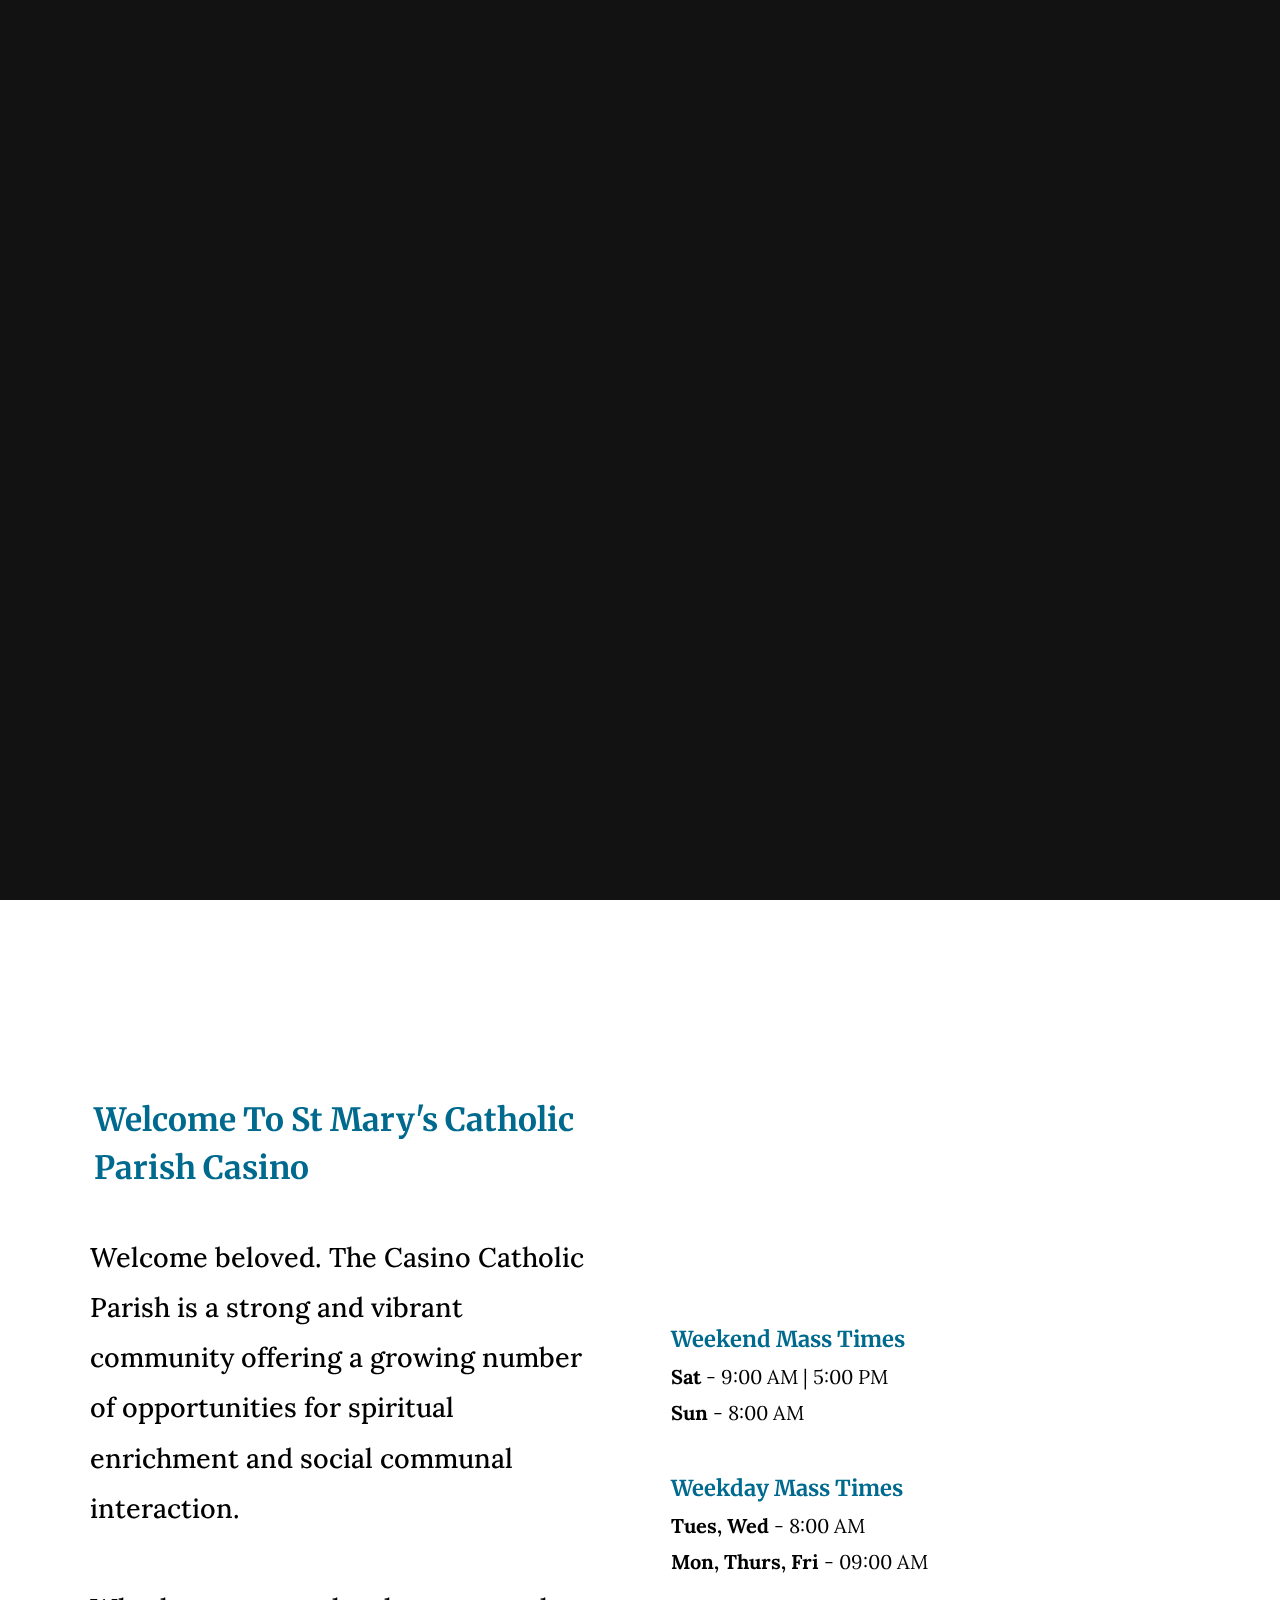
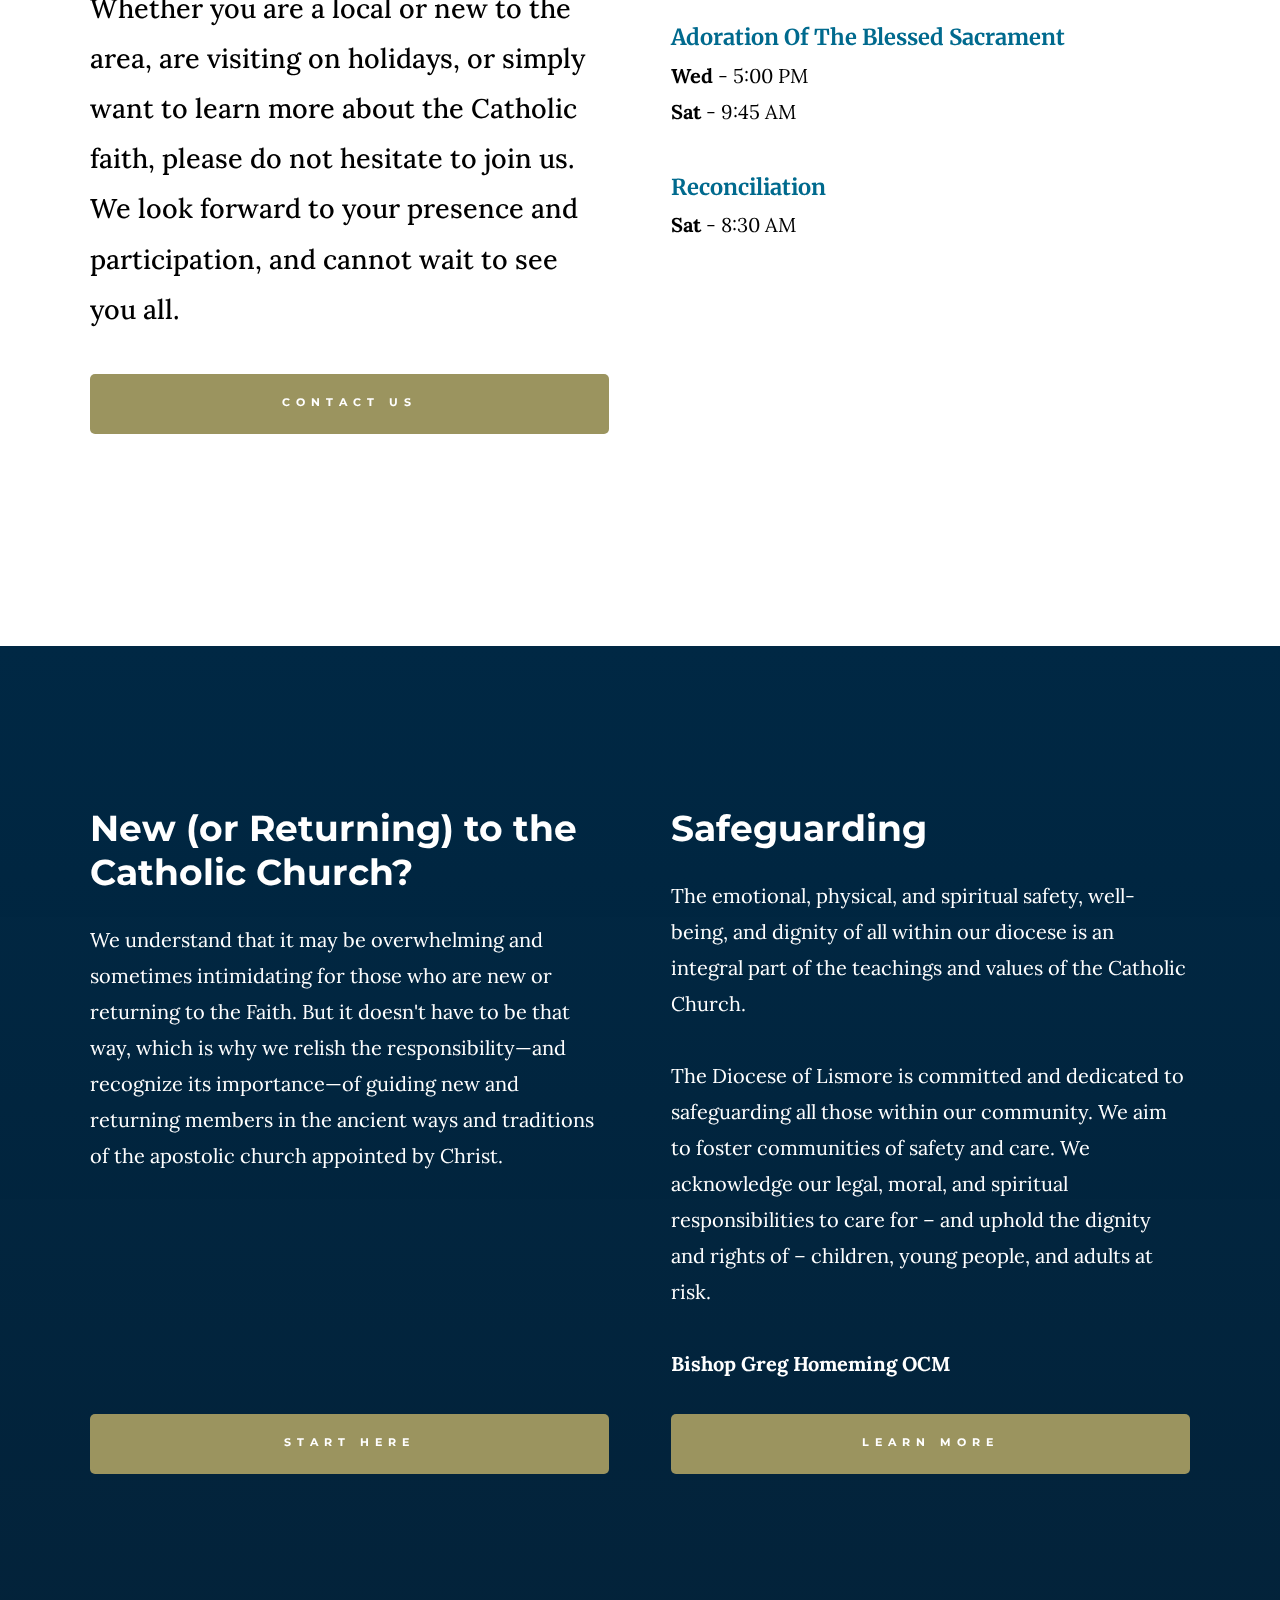
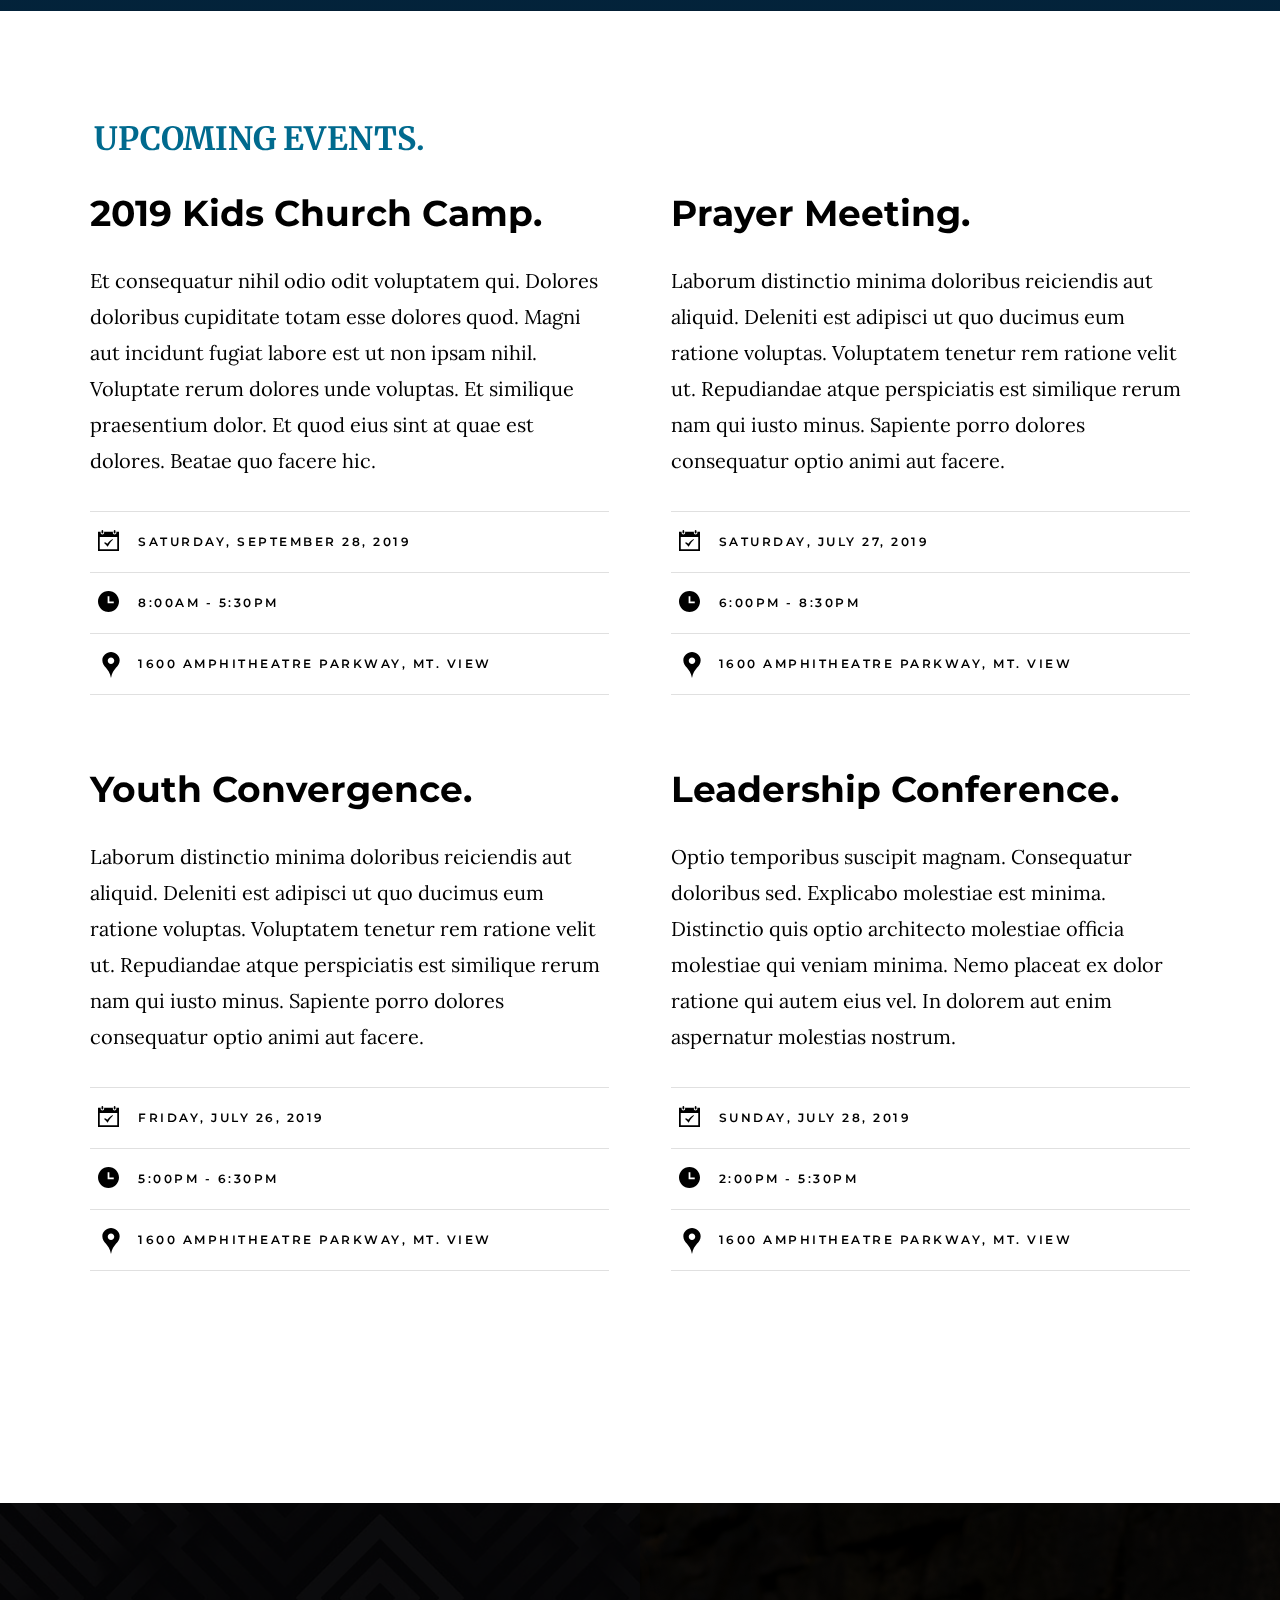
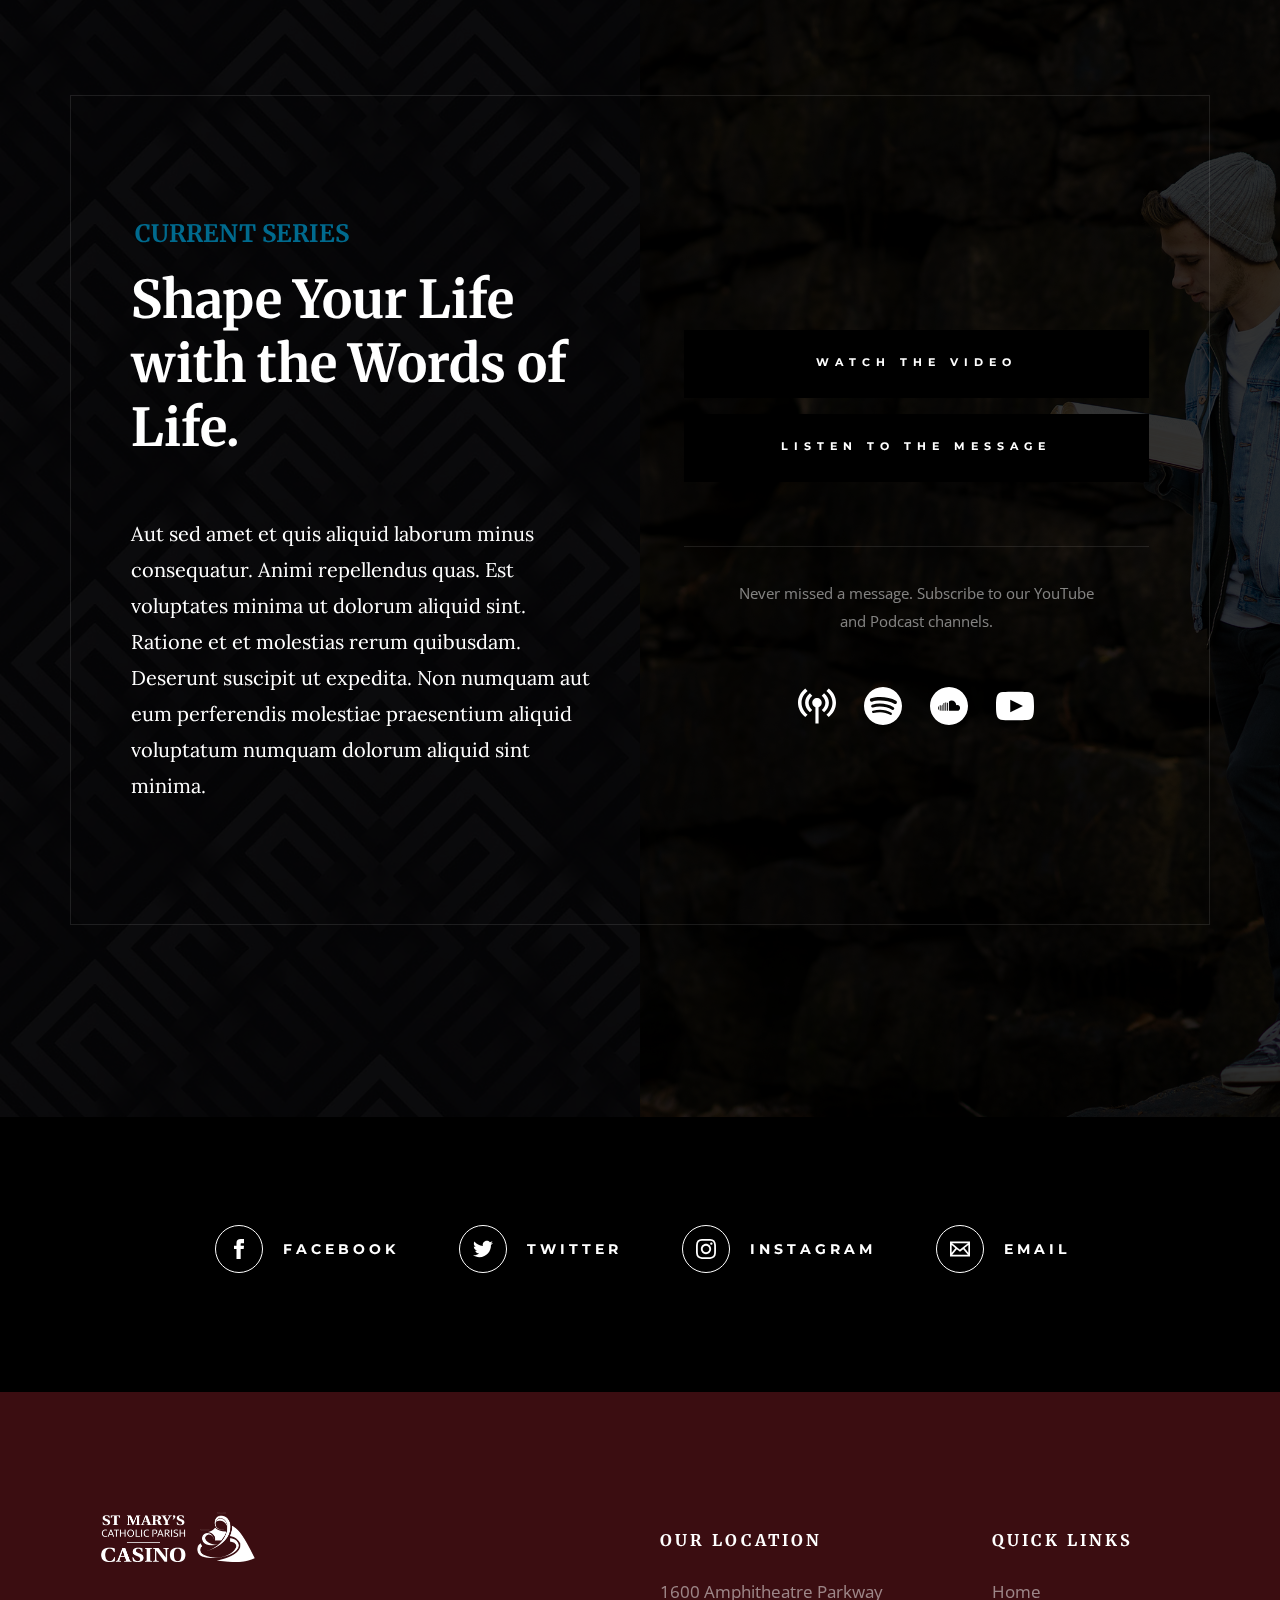
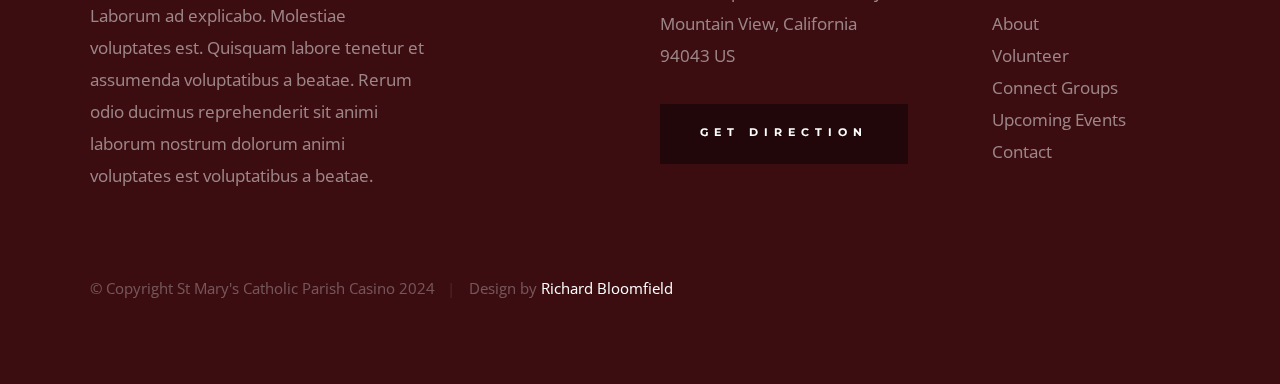
<file: index.html>
<!DOCTYPE html>
<html class="no-js" lang="en">
<head>

    <!--- basic page needs
    ================================================== -->
    <meta charset="utf-8">
    <title>Hesed</title>
    <meta name="description" content="">
    <meta name="author" content="">

    <!-- google fonts addition -->
    <link href='https://fonts.googleapis.com/css?family=Merriweather' rel='stylesheet'>

    <!-- mobile specific metas
    ================================================== -->
    <meta name="viewport" content="width=device-width, initial-scale=1">

    <!-- CSS
    ================================================== -->
    <link rel="stylesheet" href="css/base.css">
    <link rel="stylesheet" href="css/main.css">

    <!-- script
    ================================================== -->
    <script src="js/modernizr.js"></script>

    <!-- favicons
    ================================================== -->
    <link rel="apple-touch-icon" sizes="180x180" href="apple-touch-icon.png">
    <link rel="icon" type="image/png" sizes="32x32" href="favicon-32x32.png">
    <link rel="icon" type="image/png" sizes="16x16" href="favicon-16x16.png">
    <link rel="manifest" href="site.webmanifest">

</head>

<body id="top">

    <!-- preloader
    ================================================== -->
    <div id="preloader">
        <div id="loader" class="dots-jump">
            <div></div>
            <div></div>
            <div></div>
        </div>
    </div>


    <!-- header
    ================================================== -->
    <header class="s-header">

        <div class="header-logo">
            <a class="site-logo" href="index.html">
                <img src="images/main-logo.png" alt="Homepage">
            </a>
        </div>

        <nav class="header-nav-wrap">
            <ul class="header-nav">
                <li class="current"><a href="index.html" title="Home">Home</a></li>
                <li><a href="about.html" title="About">About</a></li>
                <li><a href="events.html" title="Services">Events</a></li>
                <li><a href="contact.html" title="Contact us">Contact</a></li>	
            </ul>
        </nav>

        <a class="header-menu-toggle" href="#0"><span>Menu</span></a>

    </header> <!-- end s-header -->


    <!-- hero
    ================================================== -->
    <section class="s-hero" data-parallax="scroll" data-image-src="images/hero-bg-3000.jpg" data-natural-width=3000 data-natural-height=2000 data-position-y=center>

        <div class="row hero-content">

            <div class="column large-full hero-content__text">
                <h1>
                    St Mary's <br>
                    Catholic Parish <br>
                    Casino
                </h1>
                <h4>
                    ☎ (02) 6662 1025 | ▼ Cnr Centre St and Canterbury St, Casino
                </h4>
                

                <div class="hero-content__buttons">
                    <a href="events.html" class="btn btn--stroke">Mass Times</a>
                    <a href="about.html" class="btn btn--stroke">About Us</a>
                </div>
            </div> <!-- end hero-content__text -->

        </div> <!-- end hero-content -->

        <ul class="hero-social">
            <li class="hero-social__title">FOLLOW US</li>
            <li>
                <a href="#0" title="">Facebook</a>
            </li>
            <li>
                <a href="#0" title="">YouTube</a>
            </li>
            <li>
                <a href="#0" title="">Instagram</a>
            </li>
        </ul> <!-- end hero-social -->

        <div class="hero-scroll">
            <a href="#about" class="scroll-link smoothscroll">
                Scroll For More
            </a>
        </div> <!-- end hero-scroll -->

    </section> <!-- end s-hero -->


    <!-- about
    ================================================== -->
    <section id="about" class="s-about">

        <div class="row row-y-center about-content">

            <div class="column large-half medium-full">
                <h2 class="subhead">Welcome to St Mary's Catholic Parish Casino</h2>
                <p class="lead">
                Welcome beloved. The Casino Catholic Parish is a strong and vibrant community offering a growing number of opportunities for spiritual enrichment and social communal interaction.<br><br>
                Whether you are a local or new to the area, are visiting on holidays, or simply want to learn more about the Catholic faith, please do not hesitate to join us. We look forward to your presence and participation, and cannot wait to see you all.
                </p>
                <a href="about.html" class="btn btn--primary btn--about">CONTACT US</a>
            </div>

            <div class="column large-half medium-full">
                <ul class="about-sched">
                    <li>
                        <h4>Weekend Mass Times</h4>
                        <p>
                        <b>Sat</b> - 9:00 AM | 5:00 PM<br>
                        <b>Sun</b> - 8:00 AM<br>
                        </p>
                    </li>
                    <li>
                        <h4>Weekday Mass Times</h4>
                        <p>
                        <b>Tues, Wed</b> - 8:00 AM<br>
                        <b>Mon, Thurs, Fri</b> - 09:00 AM<br>
                        </p>
                    </li>
                    <li>
                        <h4>Adoration of the Blessed Sacrament</h4>
                        <p>
                        <b>Wed</b> - 5:00 PM<br>
                        <b>Sat</b> - 9:45 AM
                        </p>
                    </li>
                    <li>
                        <h4>Reconciliation</h4>
                        <p>
                        <b>Sat</b> - 8:30 AM
                        </p>
                    </li>
                </ul> <!-- end about-sched-->
            </div>

        </div> <!-- end about-content -->

    </section> <!-- end s-about -->


    <!-- connect
    ================================================== -->
    <section class="s-connect">

        <div class="row connect-content">
            <div class="column large-half tab-full">
                <h3 class="display-1">New (or Returning) to the Catholic Church?</h3>
                <p>
                We understand that it may be overwhelming and sometimes intimidating for those who are new or returning to the Faith. But it doesn't have to be that way, which is why we relish the responsibility—and recognize its importance—of guiding new and returning members in the ancient ways and traditions of the apostolic church appointed by Christ.
                </p>

                <a href="volunteer.html" class="btn btn--primary h-full-width">Start Here</a>
            </div>
            <div class="column large-half tab-full">
                <h3 class="display-1">Safeguarding</h3>
                <p>
                The emotional, physical, and spiritual safety, well-being, and dignity of all within our diocese is an integral part of the teachings and values of the Catholic Church.<br><br>
                The Diocese of Lismore is committed and dedicated to safeguarding all those within our community. We aim to foster communities of safety and care. We acknowledge our legal, moral, and spiritual responsibilities to care for – and uphold the dignity and rights of – children, young people, and adults at risk. </br><br>
                <b>Bishop Greg Homeming OCM</b>
                </p>

                <a href="connect-group.html" class="btn btn--primary h-full-width">Learn More</a>
            </div>
        </div> <!-- end connect-content  -->

    </section> <!-- end s-connect -->


    <!-- events
    ================================================== -->
    <section class="s-events">

        <div class="row events-header">
            <div class="column">
                <h2 class="subhead">Upcoming Events.</h2>
            </div>
        </div> <!-- end event-header -->

        <div class="row block-large-1-2 block-900-full events-list">

            <div class="column events-list__item">
                <h3 class="display-1 events-list__item-title">
                    <a href="#0" title="">2019 Kids Church Camp.</a>
                </h3>
                <p>
                Et consequatur nihil odio odit voluptatem qui. Dolores doloribus 
                cupiditate totam esse dolores quod. Magni aut incidunt fugiat 
                labore est ut non ipsam nihil. Voluptate rerum dolores unde 
                voluptas. Et similique praesentium dolor. Et quod 
                eius sint at quae est dolores. Beatae quo facere hic.
                </p>
                <ul class="events-list__meta">
                    <li class="events-list__meta-date">Saturday, September 28, 2019</li>
                    <li class="events-list__meta-time">8:00AM - 5:30PM</li>
                    <li class="events-list__meta-location">1600 Amphitheatre Parkway, Mt. View</li>
                </ul>
            </div> <!-- end events-list__item -->
            <div class="column events-list__item">
                <h3 class="display-1 events-list__item-title">
                    <a href="#0" title="">Prayer Meeting.</a>
                </h3>
                <p>
                Laborum distinctio minima doloribus reiciendis aut aliquid. 
                Deleniti est adipisci ut quo ducimus eum ratione voluptas. 
                Voluptatem tenetur rem ratione velit ut. Repudiandae atque 
                perspiciatis est similique rerum nam qui iusto minus. Sapiente 
                porro dolores consequatur optio animi aut facere.
                </p>
                <ul class="events-list__meta">
                    <li class="events-list__meta-date">Saturday, July 27, 2019</li>
                    <li class="events-list__meta-time">6:00PM - 8:30PM</li>
                    <li class="events-list__meta-location">1600 Amphitheatre Parkway, Mt. View</li>
                </ul>
            </div> <!-- end events-list__item -->
            <div class="column events-list__item">
                <h3 class="display-1 events-list__item-title">
                    <a href="#0" title="">Youth Convergence.</a>
                </h3>
                <p>
                Laborum distinctio minima doloribus reiciendis aut aliquid. 
                Deleniti est adipisci ut quo ducimus eum ratione voluptas. 
                Voluptatem tenetur rem ratione velit ut. Repudiandae atque 
                perspiciatis est similique rerum nam qui iusto minus. Sapiente 
                porro dolores consequatur optio animi aut facere.
                </p>
                <ul class="events-list__meta">
                    <li class="events-list__meta-date">Friday, July 26, 2019</li>
                    <li class="events-list__meta-time">5:00PM - 6:30PM</li>
                    <li class="events-list__meta-location">1600 Amphitheatre Parkway, Mt. View</li>
                </ul>
            </div> <!-- end events-list__item -->
            <div class="column events-list__item">
                <h3 class="display-1 events-list__item-title">
                    <a href="#0" title="">Leadership Conference.</a>
                </h3>
                <p>
                Optio temporibus suscipit magnam. Consequatur doloribus sed. 
                Explicabo molestiae est minima. Distinctio quis optio architecto 
                molestiae officia molestiae qui veniam minima. Nemo placeat ex 
                dolor ratione qui autem eius vel. In dolorem aut enim aspernatur 
                molestias nostrum.
                </p>
                <ul class="events-list__meta">
                    <li class="events-list__meta-date">Sunday, July 28, 2019</li>
                    <li class="events-list__meta-time">2:00PM - 5:30PM</li>
                    <li class="events-list__meta-location">1600 Amphitheatre Parkway, Mt. View</li>
                </ul>
            </div> <!-- end events-list__item -->

        </div> <!-- end events-list -->

    </section> <!-- end s-events -->


    <!-- series
    ================================================== -->
    <section class="s-series">

        <div class="series-img" style="background-image: url('images/series-2000.jpg');"></div>

        <div class="row row-y-center series-content">

            <div class="column large-half medium-full">
                <h3 class="subhead">Current Series</h3>
                <h2>Shape Your Life with the Words of Life.</h2>
                <p>
                Aut sed amet et quis aliquid laborum minus consequatur. Animi repellendus quas. 
                Est voluptates minima ut dolorum aliquid sint. Ratione et et molestias rerum 
                quibusdam. Deserunt suscipit ut expedita. Non numquam aut eum perferendis 
                molestiae praesentium aliquid voluptatum numquam dolorum aliquid sint minima.
                </p>
            </div> <!-- end column -->

            <div class="column large-half medium-full">
                <div class="series-content__buttons">
                    <a href="" class="btn btn--large h-full-width">Watch the Video</a>
                    <a href="" class="btn btn--large h-full-width">Listen To the Message</a>
                </div>

                <div class="series-content__subscribe">
                    <p>
                    Never missed a message. Subscribe to our YouTube and Podcast channels.
                    </p>
                    
                    <ul class="series-content__subscribe-links">
                        <li class="ss-apple-podcast"><a href="#0">Apple Podcast</a></li>
                        <li class="ss-spotify"><a href="#0">Spotify</a></li>
                        <li class="ss-soundcloud"><a href="#0">SoundCloud</a></li>
                        <li class="ss-youtube"><a href="#0">Youtube</a></li>
                    </ul>
                </div>
            </div> <!-- end column -->
            
        </div> <!-- series-content -->

    </section> <!-- end s-series -->


    <!-- Social
    ================================================== -->
    <section class="s-social">
            
        <div class="row social-content">
            <div class="column">
                <ul class="social-list">
                    <li class="social-list__item">
                        <a href="#0" title="">
                            <span class="social-list__icon social-list__icon--facebook"></span>
                            <span class="social-list__text">Facebook</span>
                        </a>
                    </li>
                    <li class="social-list__item">
                        <a href="#0" title="">
                            <span class="social-list__icon social-list__icon--twitter"></span>
                            <span class="social-list__text">Twitter</span>
                        </a>
                    </li>
                    <li class="social-list__item">
                        <a href="#0" title="">
                            <span class="social-list__icon social-list__icon--instagram"></span>
                            <span class="social-list__text">Instagram</span>
                        </a>
                    </li>
                    <li class="social-list__item">
                        <a href="#0" title="">
                            <span class="social-list__icon social-list__icon--email"></span>
                            <span class="social-list__text">Email</span>
                        </a>
                    </li>
                </ul>
            </div>
        </div> <!-- end social-content -->

    </section> <!-- end s-social -->


    <!-- footer
    ================================================== -->
    <footer class="s-footer">

        <div class="row footer-top">
            <div class="column large-4 medium-5 tab-full">
                <div class="footer-logo">
                    <a class="site-footer-logo" href="index.html">
                        <img src="images/main-logo.png" alt="Homepage">
                    </a>
                </div>  <!-- footer-logo -->
                <p>
                Laborum ad explicabo. Molestiae voluptates est. Quisquam labore tenetur 
                et assumenda voluptatibus a beatae. Rerum odio ducimus reprehenderit 
                sit animi laborum nostrum dolorum animi voluptates est voluptatibus a beatae. 
                </p>
            </div>
            <div class="column large-half tab-full">
                <div class="row">
                    <div class="column large-7 medium-full">
                        <h4 class="h6">Our Location</h4>
                        <p>
                        1600 Amphitheatre Parkway <br>
                        Mountain View, California <br>
                        94043 US
                        </p>
        
                        <p>
                        <a href="https://goo.gl/maps/bc7C7eYtSmnNs6216" target="_blank" class="btn btn--footer">Get Direction</a>
                        </p>
                    </div>
                    <div class="column large-5 medium-full">
                        <h4 class="h6">Quick Links</h4>
                        <ul class="footer-list">
                            <li><a href="index.html">Home</a></li>
                            <li><a href="about.html">About</a></li>
                            <li><a href="volunteer.html">Volunteer</a></li>
                            <li><a href="connect-group.html">Connect Groups</a></li>
                            <li><a href="events.html">Upcoming Events</a></li>
                            <li><a href="contact.html">Contact</a></li>
                        </ul>
                    </div>
                </div>
            </div>
        </div> <!-- end footer-top -->

        <div class="row footer-bottom">
            <div class="column ss-copyright">
                <span>© Copyright St Mary's Catholic Parish Casino 2024</span> 
                <span>Design by <a href="https://www.styleshout.com/">Richard Bloomfield</a></span>
            </div>
        </div> <!-- footer-bottom -->

        <div class="ss-go-top">
            <a class="smoothscroll" title="Back to Top" href="#top">
                <svg xmlns="http://www.w3.org/2000/svg" width="24" height="24" viewBox="0 0 24 24"><path d="M12 0l8 9h-6v15h-4v-15h-6z"/></svg>
            </a>
        </div> <!-- ss-go-top -->

    </footer> <!-- end s-footer -->


    <!-- Java Script
    ================================================== -->
    <script src="js/jquery-3.2.1.min.js"></script>
    <script src="js/plugins.js"></script>
    <script src="js/main.js"></script>

</body>
</file>
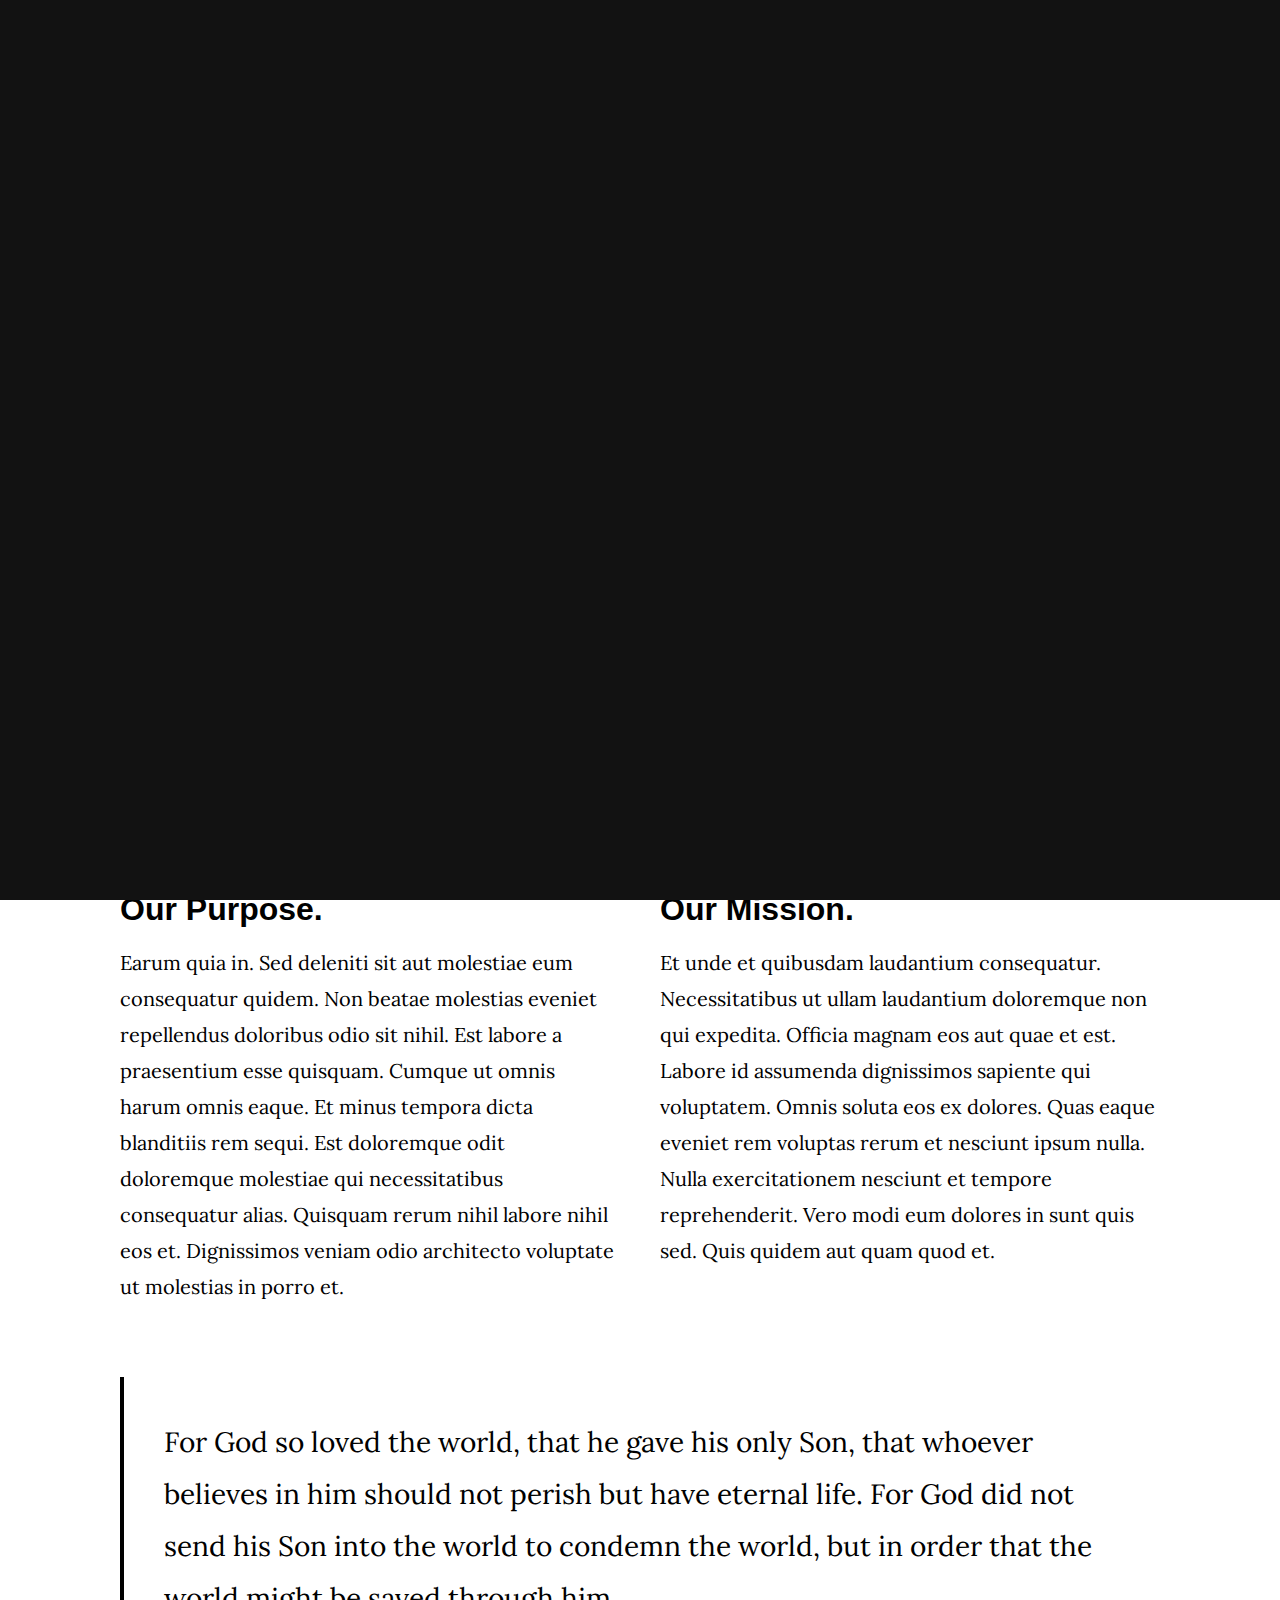
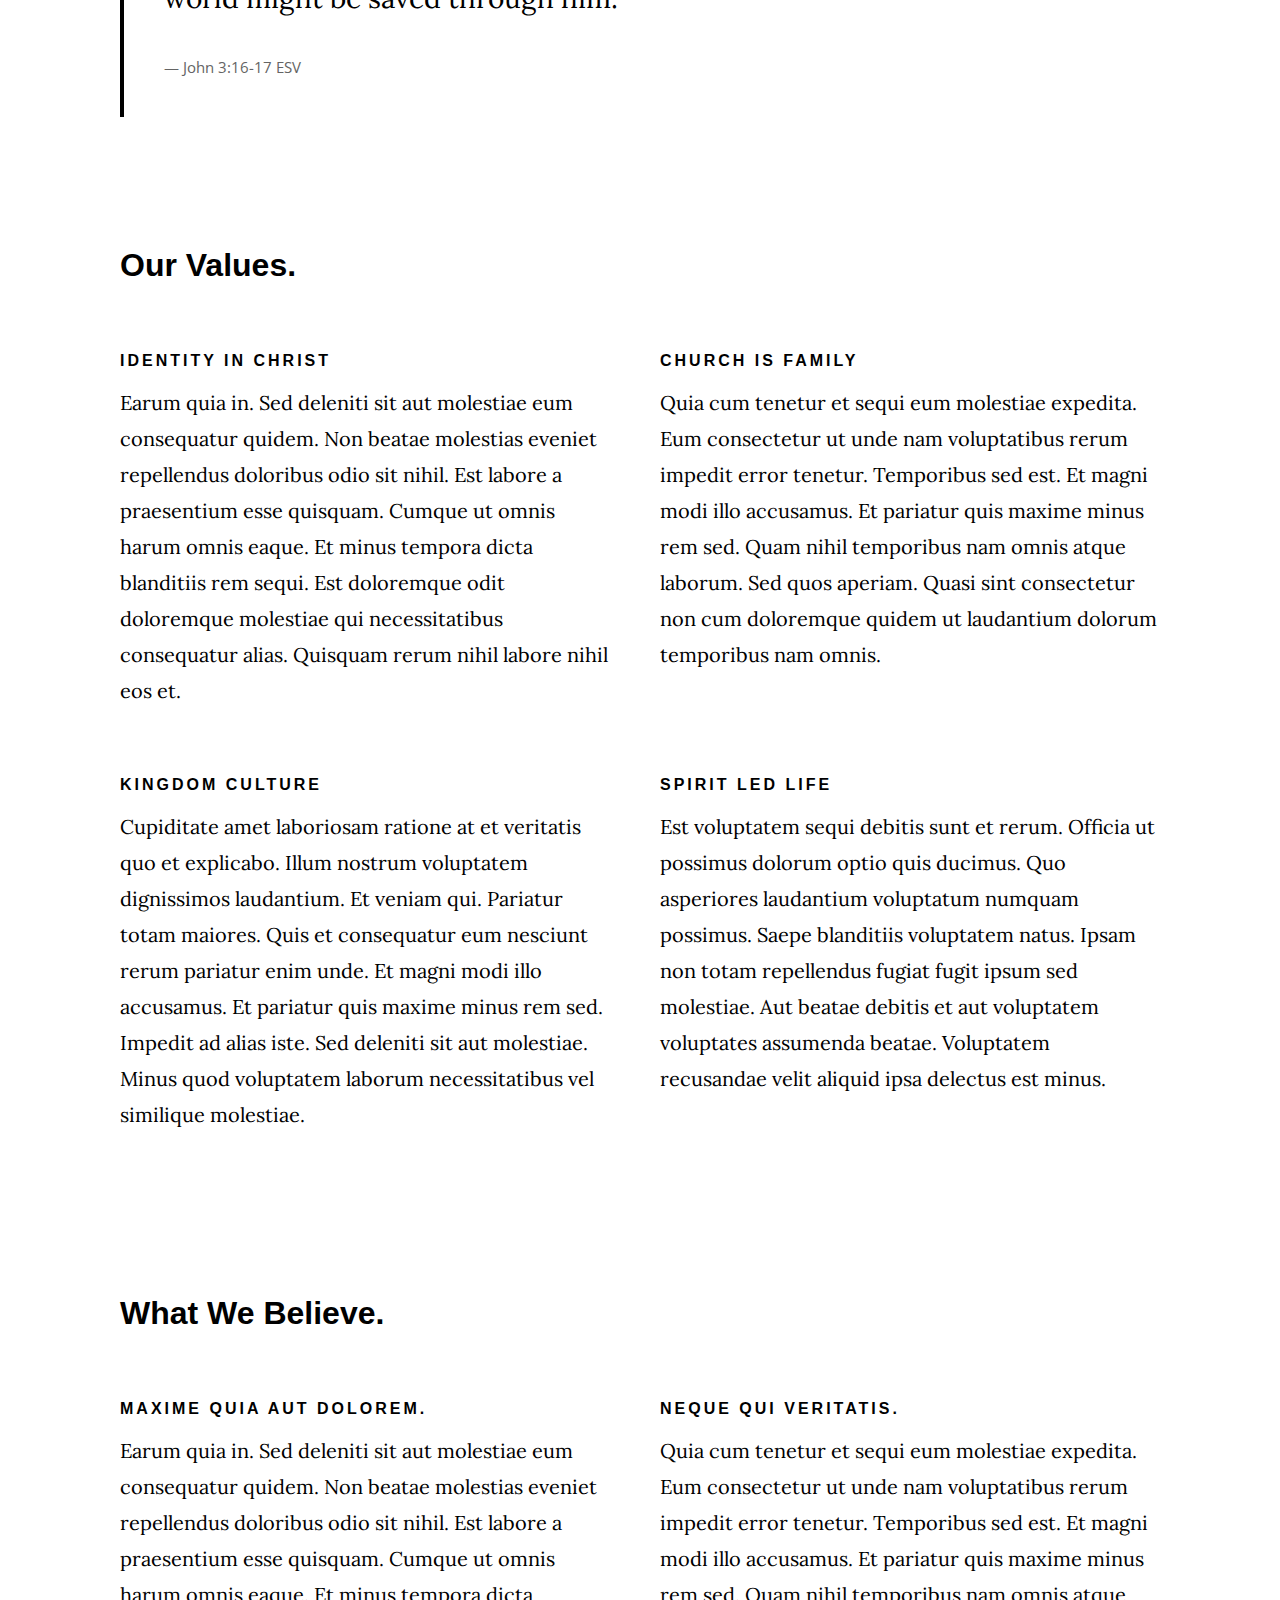
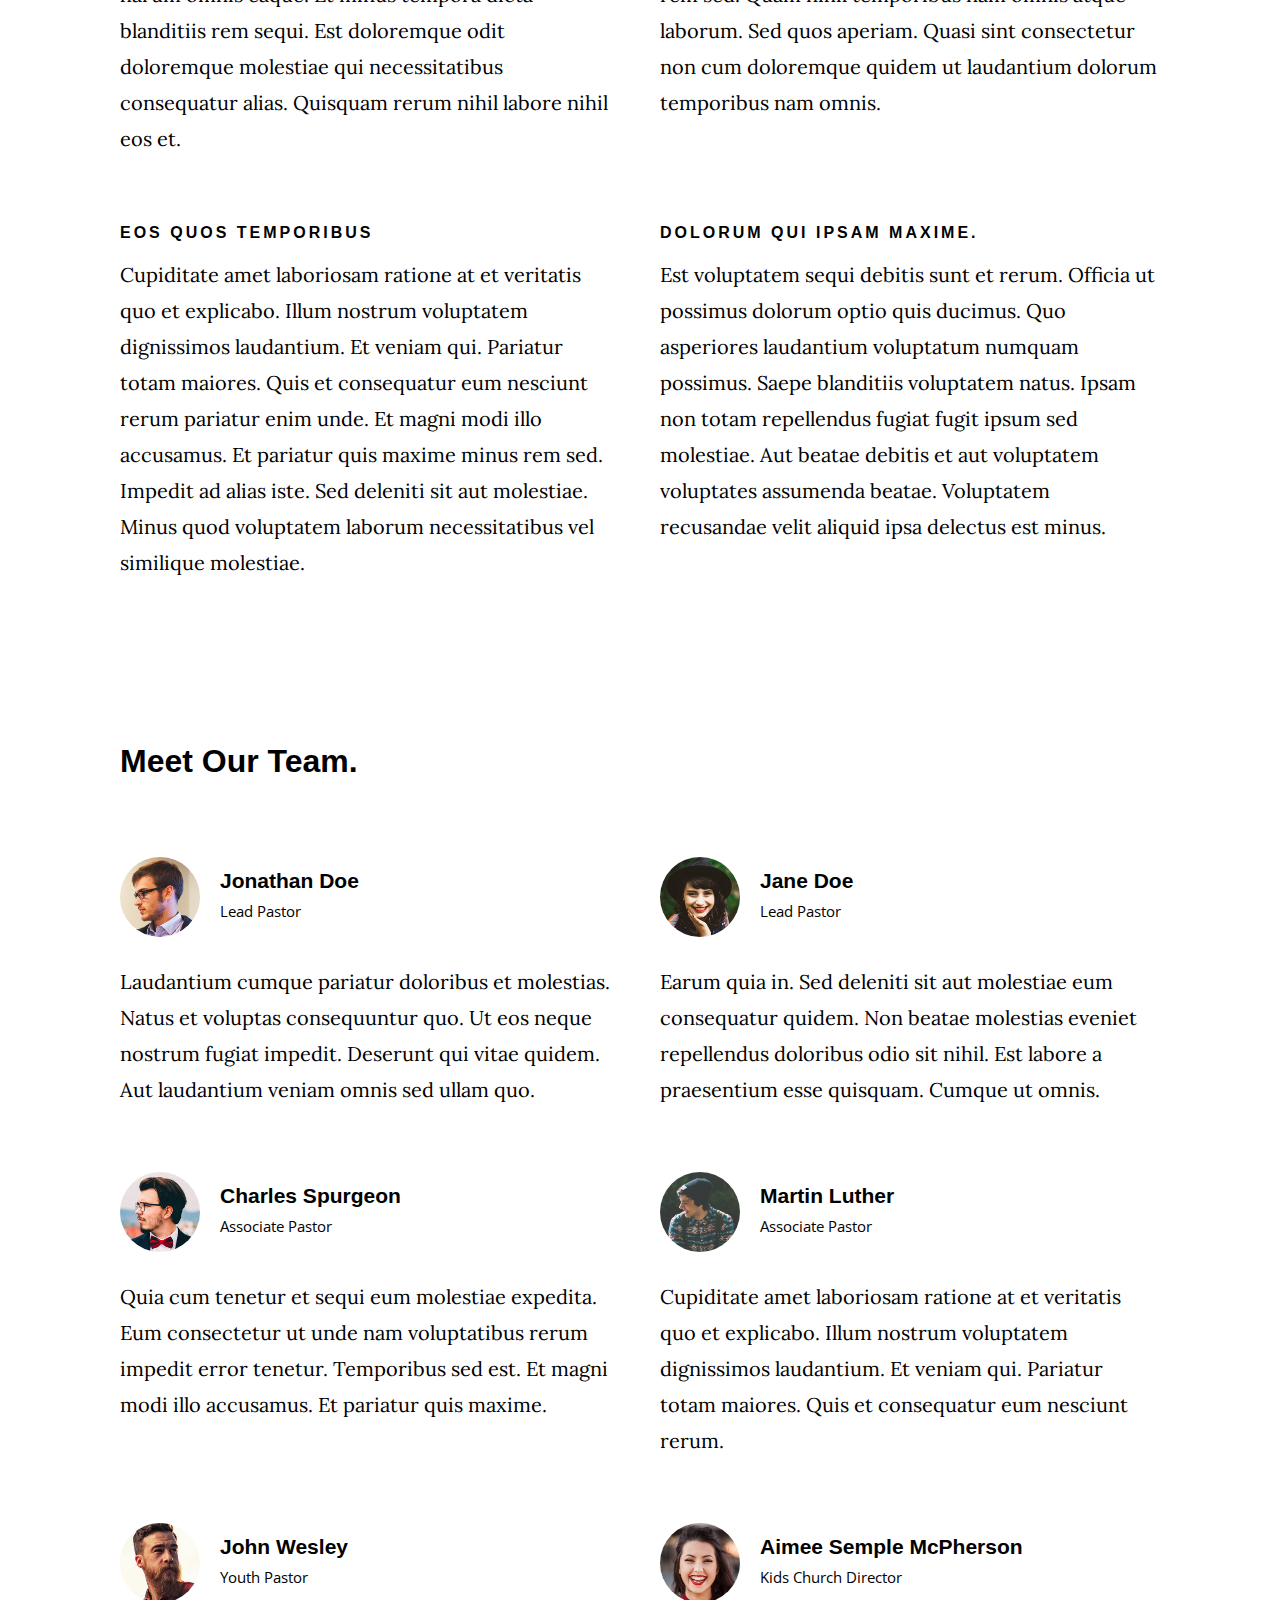
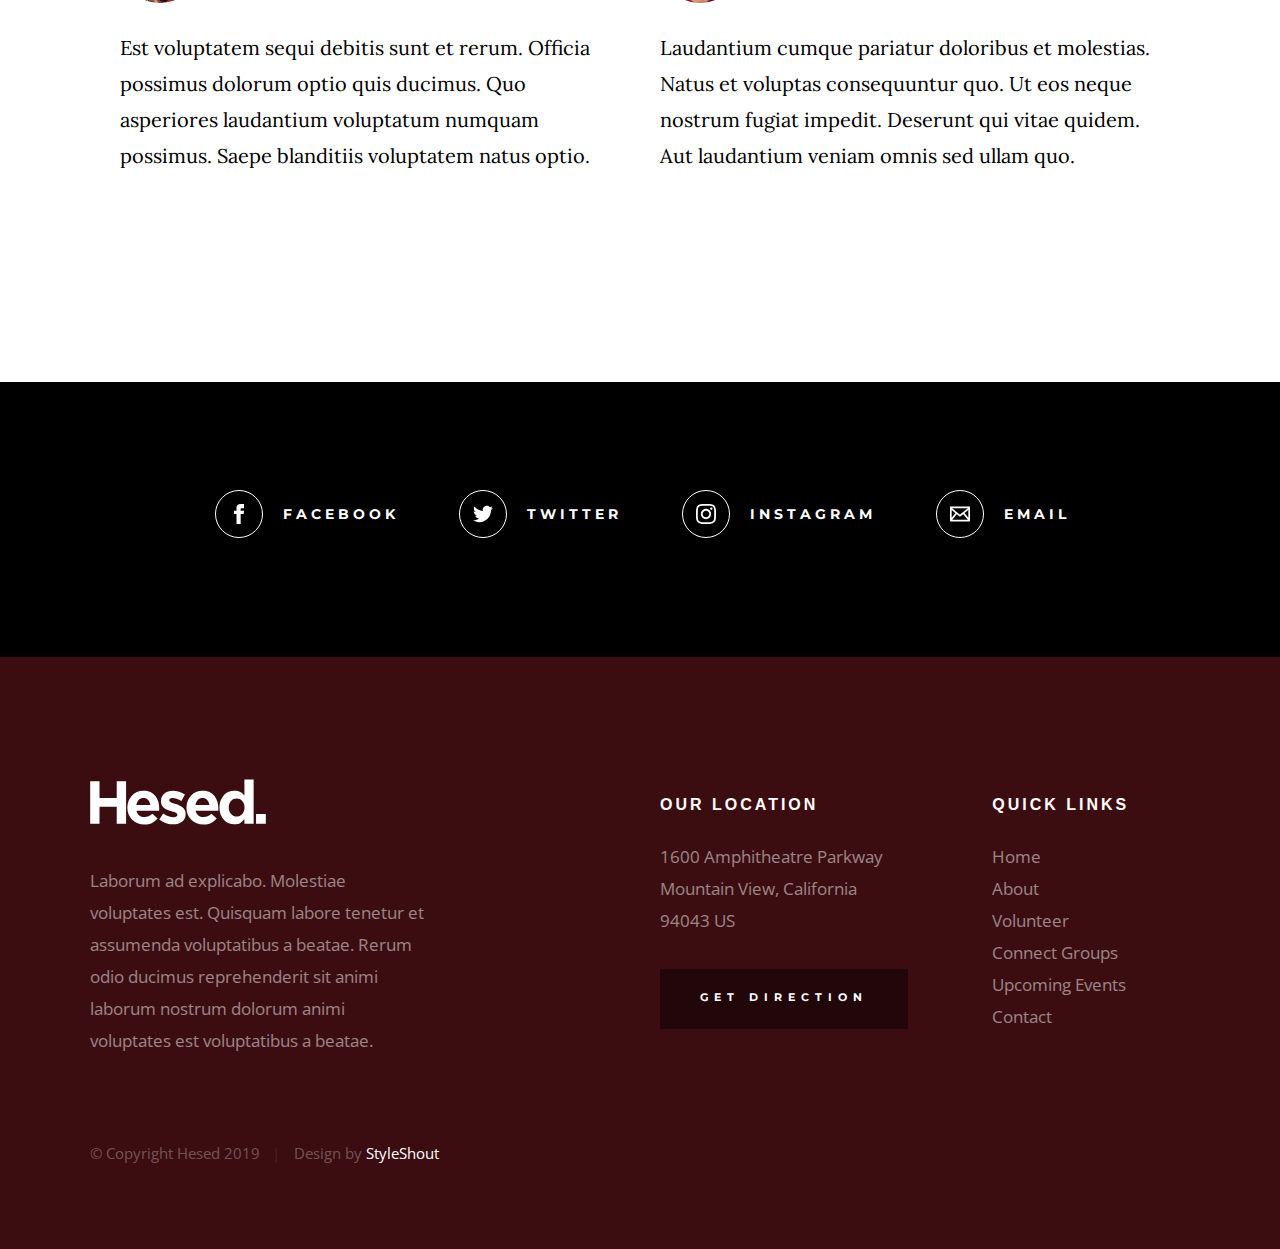
<file: about.html>
<!DOCTYPE html>
<html class="no-js" lang="en">
<head>

    <!--- basic page needs
    ================================================== -->
    <meta charset="utf-8">
    <title>Hesed - About</title>
    <meta name="description" content="">
    <meta name="author" content="">

    <!-- mobile specific metas
    ================================================== -->
    <meta name="viewport" content="width=device-width, initial-scale=1">

    <!-- CSS
    ================================================== -->
    <link rel="stylesheet" href="css/base.css">
    <link rel="stylesheet" href="css/main.css">

    <!-- script
    ================================================== -->
    <script src="js/modernizr.js"></script>

    <!-- favicons
    ================================================== -->
    <link rel="apple-touch-icon" sizes="180x180" href="apple-touch-icon.png">
    <link rel="icon" type="image/png" sizes="32x32" href="favicon-32x32.png">
    <link rel="icon" type="image/png" sizes="16x16" href="favicon-16x16.png">
    <link rel="manifest" href="site.webmanifest">

</head>

<body id="top">

    <!-- preloader
    ================================================== -->
    <div id="preloader">
        <div id="loader" class="dots-jump">
            <div></div>
            <div></div>
            <div></div>
        </div>
    </div>


    <!-- header
    ================================================== -->
    <header class="s-header">

        <div class="header-logo">
            <a class="site-logo" href="index.html">
                <img src="images/logo.svg" alt="Homepage">
            </a>
        </div>

        <nav class="header-nav-wrap">
            <ul class="header-nav">
                <li><a href="index.html" title="Home">Home</a></li>
                <li class="current"><a href="about.html" title="About">About</a></li>
                <li><a href="events.html" title="Services">Events</a></li>
                <li><a href="contact.html" title="Contact us">Contact</a></li>	
            </ul>
        </nav>

        <a class="header-menu-toggle" href="#0"><span>Menu</span></a>

    </header> <!-- end s-header -->


    <!-- page header
    ================================================== -->
    <section class="page-header page-header--about">

        <div class="gradient-overlay"></div>
        <div class="row page-header__content">
            <div class="column">
                <h1>We Are Hesed</h1>
            </div>
        </div>

    </section> <!-- end page-header -->


    <!-- page content
    ================================================== -->
    <section class="page-content">

        <div class="row">
            <div class="column">

                <p class="lead drop-cap">
                Non ratione vel. Non consequatur hic et labore et quia doloribus. 
                Dolorum rerum dignissimos inventore id corporis rerum. At nesciunt 
                ut error est soluta qui quibusdam blanditiis animi. Ad saepe quia at 
                numquam temporibus quisquam ipsa. Ab omnis aut ratione ipsam voluptates 
                quia. Veniam temporibus et. Aperiam sint veniam libero perferendis a. 
                Quisquam optio quidem et.
                </p>

                <div class="row">
                    <div class="column large-half medium-full">
                        <h2>Our Purpose.</h2>
                        <p>
                        Earum quia in. Sed deleniti sit aut molestiae eum consequatur 
                        quidem. Non beatae molestias eveniet repellendus doloribus odio 
                        sit nihil. Est labore a praesentium esse quisquam. Cumque ut 
                        omnis harum omnis eaque.

                        Et minus tempora dicta blanditiis rem sequi. Est doloremque 
                        odit doloremque molestiae qui necessitatibus consequatur alias. 
                        Quisquam rerum nihil labore nihil eos et. Dignissimos veniam odio 
                        architecto voluptate ut molestias in porro et.
                        </p>
                    </div>

                    <div class="column large-half medium-full">
                        <h2>Our Mission.</h2>
                        <p>
                        Et unde et quibusdam laudantium consequatur. Necessitatibus ut 
                        ullam laudantium doloremque non qui expedita. Officia magnam 
                        eos aut quae et est. Labore id assumenda dignissimos sapiente 
                        qui voluptatem. Omnis soluta eos ex dolores.

                        Quas eaque eveniet rem voluptas rerum et nesciunt ipsum nulla. 
                        Nulla exercitationem nesciunt et tempore reprehenderit. Vero 
                        modi eum dolores in sunt quis sed. Quis quidem aut quam quod 
                        et. 
                        </p>
                    </div>
                </div>

                <blockquote cite="http://where-i-got-my-info-from.com">
                    <p>
                    For God so loved the world, that he gave his only Son, that whoever believes in 
                    him should not perish but have eternal life. For God did not send his Son into 
                    the world to condemn the world, but in order that the world might be 
                    saved through him.
                    </p>
                    <cite>
                        <a href="#0">John 3:16-17 ESV</a>
                    </cite>
                </blockquote>

                <br>

                <h2>Our Values.</h2>
                <div class="row block-large-1-2 block-1000-full block-list">
                    <div class="column block-list__item">
                        <h6>Identity in Christ</h6>

                        <p>
                        Earum quia in. Sed deleniti sit aut molestiae eum consequatur 
                        quidem. Non beatae molestias eveniet repellendus doloribus odio 
                        sit nihil. Est labore a praesentium esse quisquam. Cumque ut 
                        omnis harum omnis eaque. Et minus tempora dicta blanditiis rem sequi. Est doloremque 
                        odit doloremque molestiae qui necessitatibus consequatur alias. 
                        Quisquam rerum nihil labore nihil eos et.
                        </p>
                    </div>

                    <div class="column block-list__item">
                        <h6>Church Is Family</h6>

                        <p>
                        Quia cum tenetur et sequi eum molestiae expedita. Eum consectetur 
                        ut unde nam voluptatibus rerum impedit error tenetur. Temporibus 
                        sed est. Et magni modi illo accusamus. Et pariatur quis maxime 
                        minus rem sed. Quam nihil temporibus nam omnis atque laborum. 
                        Sed quos aperiam. Quasi sint consectetur non cum doloremque 
                        quidem ut laudantium dolorum temporibus nam omnis.
                        </p>
                    </div>

                    <div class="column block-list__item">
                        <h6>Kingdom Culture</h6>

                        <p>
                        Cupiditate amet laboriosam ratione at et veritatis quo et explicabo. 
                        Illum nostrum voluptatem dignissimos laudantium. Et veniam qui. 
                        Pariatur totam maiores. Quis et consequatur eum nesciunt rerum 
                        pariatur enim unde. Et magni modi illo accusamus. Et pariatur quis maxime 
                        minus rem sed. Impedit ad alias iste. Sed deleniti sit aut molestiae.
                        Minus quod voluptatem laborum necessitatibus vel similique molestiae.
                        </p>
                    </div>

                    <div class="column block-list__item">
                        <h6>Spirit Led Life</h6>

                        <p>
                        Est voluptatem sequi debitis sunt et rerum. Officia ut possimus 
                        dolorum optio quis ducimus. Quo asperiores laudantium voluptatum 
                        numquam possimus. Saepe blanditiis voluptatem natus. Ipsam non 
                        totam repellendus fugiat fugit ipsum sed molestiae. Aut beatae 
                        debitis et aut voluptatem voluptates assumenda beatae. Voluptatem 
                        recusandae velit aliquid ipsa delectus est minus. 
                        </p>
                    </div>

                </div> <!-- end block-list -->

                <br>

                <h2>What We Believe.</h2>

                <div class="row block-large-1-2 block-1000-full block-list">
                    <div class="column block-list__item">
                        <h6>Maxime Quia Aut Dolorem.</h6>
                        <p>
                        Earum quia in. Sed deleniti sit aut molestiae eum consequatur 
                        quidem. Non beatae molestias eveniet repellendus doloribus odio 
                        sit nihil. Est labore a praesentium esse quisquam. Cumque ut 
                        omnis harum omnis eaque. Et minus tempora dicta blanditiis rem sequi. Est doloremque 
                        odit doloremque molestiae qui necessitatibus consequatur alias. 
                        Quisquam rerum nihil labore nihil eos et.
                        </p>
                    </div>
                    <div class="column block-list__item">
                        <h6>
                        Neque Qui Veritatis.
                        </h6>
                        <p>
                        Quia cum tenetur et sequi eum molestiae expedita. Eum consectetur 
                        ut unde nam voluptatibus rerum impedit error tenetur. Temporibus 
                        sed est. Et magni modi illo accusamus. Et pariatur quis maxime 
                        minus rem sed. Quam nihil temporibus nam omnis atque laborum. 
                        Sed quos aperiam. Quasi sint consectetur non cum doloremque 
                        quidem ut laudantium dolorum temporibus nam omnis.
                        </p>
                    </div>
                    <div class="column block-list__item">
                        <h6>
                        Eos Quos Temporibus
                        </h6>
                        <p>
                        Cupiditate amet laboriosam ratione at et veritatis quo et explicabo. 
                        Illum nostrum voluptatem dignissimos laudantium. Et veniam qui. 
                        Pariatur totam maiores. Quis et consequatur eum nesciunt rerum 
                        pariatur enim unde. Et magni modi illo accusamus. Et pariatur quis maxime 
                        minus rem sed. Impedit ad alias iste. Sed deleniti sit aut molestiae.
                        Minus quod voluptatem laborum necessitatibus vel similique molestiae.
                        </p>
                    </div>
                    <div class="column block-list__item">
                        <h6>
                        Dolorum Qui Ipsam Maxime.
                        </h6>
                        <p>
                        Est voluptatem sequi debitis sunt et rerum. Officia ut possimus 
                        dolorum optio quis ducimus. Quo asperiores laudantium voluptatum 
                        numquam possimus. Saepe blanditiis voluptatem natus. Ipsam non 
                        totam repellendus fugiat fugit ipsum sed molestiae. Aut beatae 
                        debitis et aut voluptatem voluptates assumenda beatae. Voluptatem 
                        recusandae velit aliquid ipsa delectus est minus. 
                        </p>
                    </div>
                </div> <!-- end block-list -->

                <br>

                <h2>Meet Our Team.</h2>

                <div class="row block-large-1-2 block-tab-full church-staff">
                    <div class="column church-staff__item">
                        <div class="church-staff__header">
                            <div class="church-staff__picture">
                                <img src="images/avatars/user-01.jpg" alt="">
                            </div>
                            <h4 class="church-staff__name">
                                Jonathan Doe
                                <span class="church-staff__position">
                                    Lead Pastor
                                </span>
                            </h4>
                        </div>

                        <p>
                        Laudantium cumque pariatur doloribus et molestias. Natus et 
                        voluptas consequuntur quo. Ut eos neque nostrum fugiat 
                        impedit. Deserunt qui vitae quidem. Aut laudantium veniam omnis 
                        sed ullam quo.
                        </p>
                    </div>

                    <div class="column church-staff__item">
                        <div class="church-staff__header">
                            <div class="church-staff__picture">
                                <img src="images/avatars/user-02.jpg" alt="">
                            </div>
                            <h4 class="church-staff__name">
                                Jane Doe
                                <span class="church-staff__position">
                                    Lead Pastor
                                </span>
                            </h4>
                        </div>

                        <p>
                        Earum quia in. Sed deleniti sit aut molestiae eum consequatur 
                        quidem. Non beatae molestias eveniet repellendus doloribus odio 
                        sit nihil. Est labore a praesentium esse quisquam. Cumque ut 
                        omnis.
                        </p>
                    </div>

                    <div class="column church-staff__item">
                        <div class="church-staff__header">
                            <div class="church-staff__picture">
                                <img src="images/avatars/user-03.jpg" alt="">
                            </div>
                            <h4 class="church-staff__name">
                                Charles Spurgeon
                                <span class="church-staff__position">
                                    Associate Pastor
                                </span>
                            </h4>
                        </div>
    
                        <p>
                        Quia cum tenetur et sequi eum molestiae expedita. Eum consectetur 
                        ut unde nam voluptatibus rerum impedit error tenetur. Temporibus 
                        sed est. Et magni modi illo accusamus. Et pariatur quis maxime.
                        </p>
                    </div>

                    <div class="column church-staff__item">
                        <div class="church-staff__header">
                            <div class="church-staff__picture">
                                <img src="images/avatars/user-04.jpg" alt="">
                            </div>
                            <h4 class="church-staff__name">
                                Martin Luther
                                <span class="church-staff__position">
                                    Associate Pastor
                                </span>
                            </h4>
                        </div>
    
                        <p>
                        Cupiditate amet laboriosam ratione at et veritatis quo et explicabo. 
                        Illum nostrum voluptatem dignissimos laudantium. Et veniam qui. 
                        Pariatur totam maiores. Quis et consequatur eum nesciunt rerum.
                        </p>
                    </div>

                    <div class="column church-staff__item">
                        <div class="church-staff__header">
                            <div class="church-staff__picture">
                                <img src="images/avatars/user-05.jpg" alt="">
                            </div>
                            <h4 class="church-staff__name">
                                John Wesley
                                <span class="church-staff__position">
                                    Youth Pastor
                                </span>
                            </h4>
                        </div>
    
                        <p>
                        Est voluptatem sequi debitis sunt et rerum. Officia possimus 
                        dolorum optio quis ducimus. Quo asperiores laudantium voluptatum 
                        numquam possimus. Saepe blanditiis voluptatem natus optio.
                        </p>
                    </div>

                    <div class="column church-staff__item">
                        <div class="church-staff__header">
                            <div class="church-staff__picture">
                                <img src="images/avatars/user-06.jpg" alt="">
                            </div>
                            <h4 class="church-staff__name">
                                Aimee Semple McPherson
                                <span class="church-staff__position">
                                    Kids Church Director
                                </span>
                            </h4>
                        </div>
    
                        <p>
                        Laudantium cumque pariatur doloribus et molestias. Natus et 
                        voluptas consequuntur quo. Ut eos neque nostrum fugiat 
                        impedit. Deserunt qui vitae quidem. Aut laudantium veniam omnis 
                        sed ullam quo.
                        </p>
                    </div>

                </div> <!-- end church staff -->

            </div>
        </div>

    </section> <!-- end page content -->


    <!-- Social
    ================================================== -->
    <section class="s-social">
            
        <div class="row social-content">
            <div class="column">
                <ul class="social-list">
                    <li class="social-list__item">
                        <a href="#0" title="">
                            <span class="social-list__icon social-list__icon--facebook"></span>
                            <span class="social-list__text">Facebook</span>
                        </a>
                    </li>
                    <li class="social-list__item">
                        <a href="#0" title="">
                            <span class="social-list__icon social-list__icon--twitter"></span>
                            <span class="social-list__text">Twitter</span>
                        </a>
                    </li>
                    <li class="social-list__item">
                        <a href="#0" title="">
                            <span class="social-list__icon social-list__icon--instagram"></span>
                            <span class="social-list__text">Instagram</span>
                        </a>
                    </li>
                    <li class="social-list__item">
                        <a href="#0" title="">
                            <span class="social-list__icon social-list__icon--email"></span>
                            <span class="social-list__text">Email</span>
                        </a>
                    </li>
                </ul>
            </div>
        </div> <!-- end social-content -->

    </section> <!-- end s-social -->


    <!-- footer
    ================================================== -->
    <footer class="s-footer">

        <div class="row footer-top">
            <div class="column large-4 medium-5 tab-full">
                <div class="footer-logo">
                    <a class="site-footer-logo" href="index.html">
                        <img src="images/logo.svg" alt="Homepage">
                    </a>
                </div>  <!-- footer-logo -->
                <p>
                Laborum ad explicabo. Molestiae voluptates est. Quisquam labore tenetur 
                et assumenda voluptatibus a beatae. Rerum odio ducimus reprehenderit 
                sit animi laborum nostrum dolorum animi voluptates est voluptatibus a beatae. 
                </p>
            </div>
            <div class="column large-half tab-full">
                <div class="row">
                    <div class="column large-7 medium-full">
                        <h4 class="h6">Our Location</h4>
                        <p>
                        1600 Amphitheatre Parkway <br>
                        Mountain View, California <br>
                        94043 US
                        </p>
        
                        <p>
                        <a href="https://goo.gl/maps/bc7C7eYtSmnNs6216" target="_blank" class="btn btn--footer">Get Direction</a>
                        </p>
                    </div>
                    <div class="column large-5 medium-full">
                        <h4 class="h6">Quick Links</h4>
                        <ul class="footer-list">
                            <li><a href="index.html">Home</a></li>
                            <li><a href="about.html">About</a></li>
                            <li><a href="volunteer.html">Volunteer</a></li>
                            <li><a href="connect-group.html">Connect Groups</a></li>
                            <li><a href="events.html">Upcoming Events</a></li>
                            <li><a href="contact.html">Contact</a></li>
                        </ul>
                    </div>
                </div>
            </div>
        </div> <!-- end footer-top -->

        <div class="row footer-bottom">
            <div class="column ss-copyright">
                <span>© Copyright Hesed 2019</span> 
                <span>Design by <a href="https://www.styleshout.com/">StyleShout</a></span>
            </div>
        </div> <!-- footer-bottom -->

        <div class="ss-go-top">
            <a class="smoothscroll" title="Back to Top" href="#top">
                <svg xmlns="http://www.w3.org/2000/svg" width="24" height="24" viewBox="0 0 24 24"><path d="M12 0l8 9h-6v15h-4v-15h-6z"/></svg>
            </a>
        </div> <!-- ss-go-top -->

    </footer> <!-- end s-footer -->


    <!-- Java Script
    ================================================== -->
    <script src="js/jquery-3.2.1.min.js"></script>
    <script src="js/plugins.js"></script>
    <script src="js/main.js"></script>

</body>
</file>
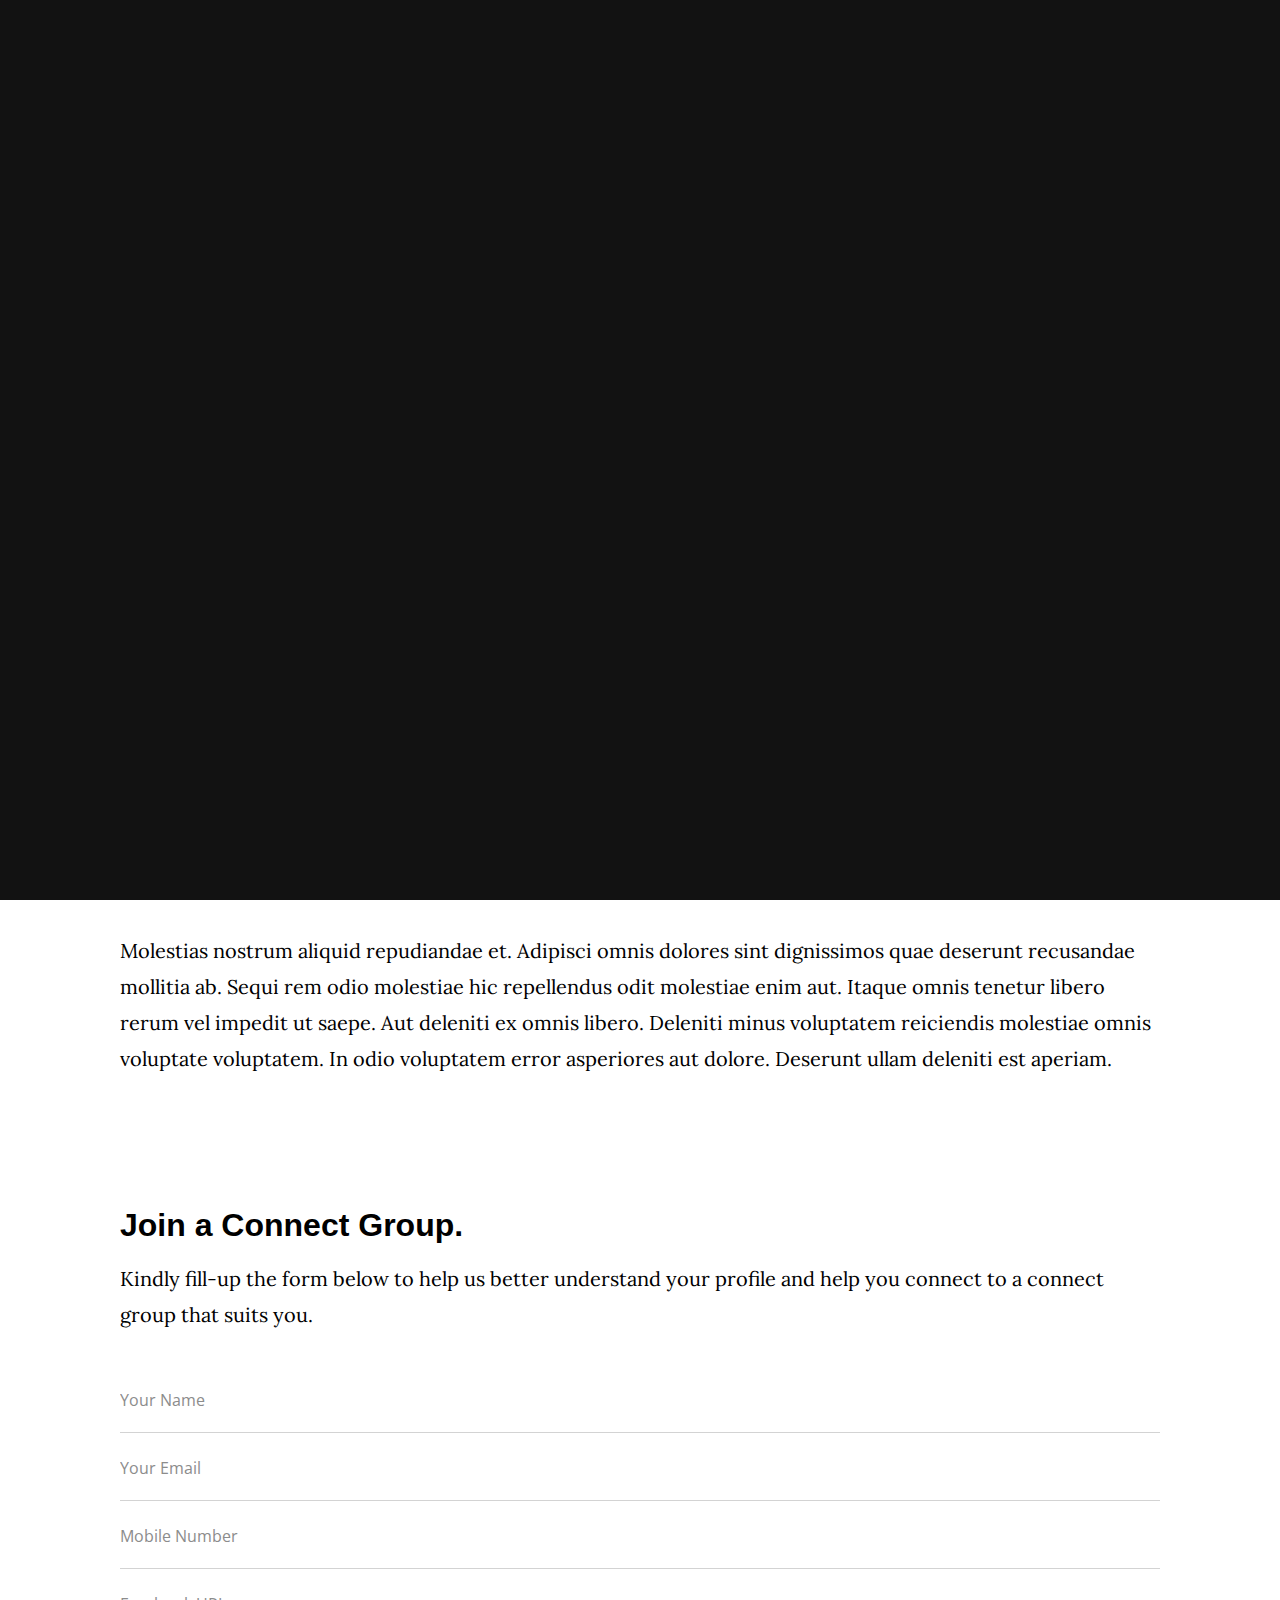
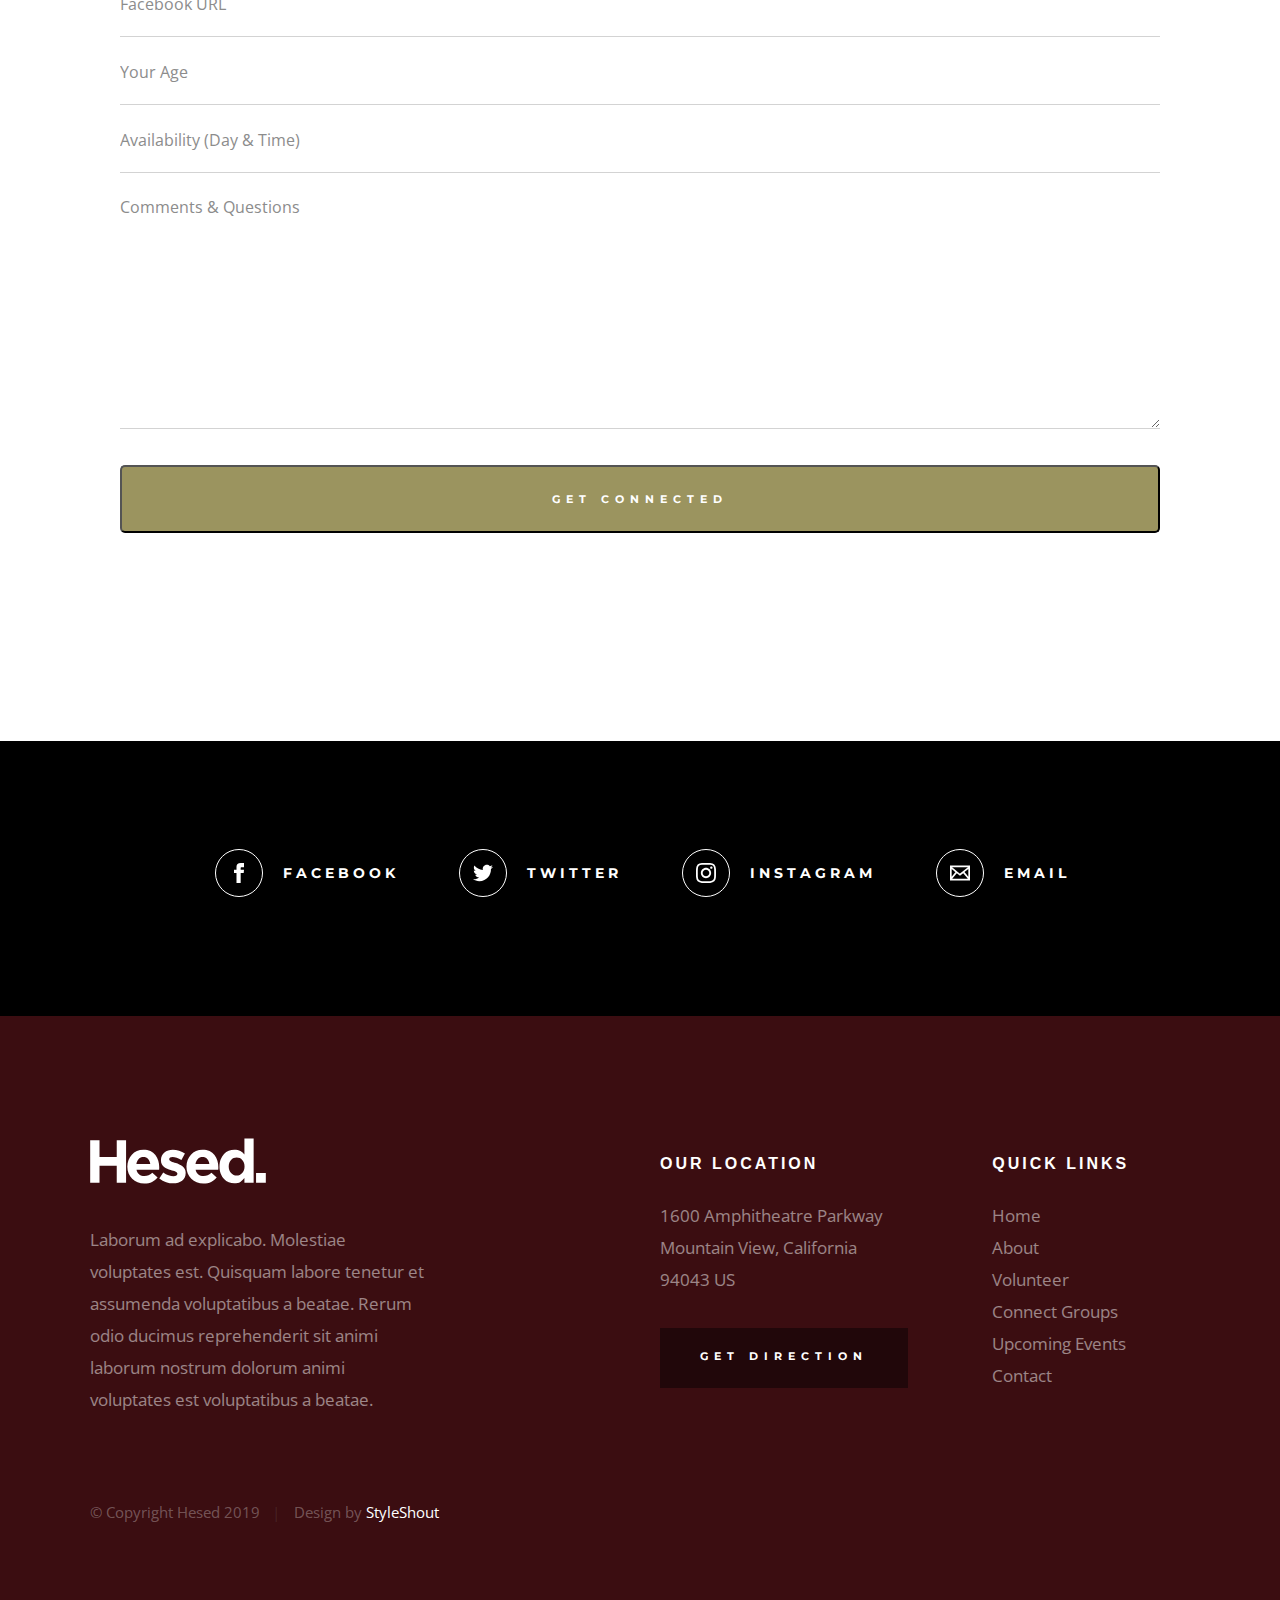
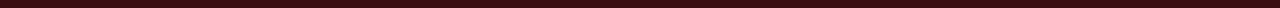
<file: connect-group.html>
<!DOCTYPE html>
<html class="no-js" lang="en">
<head>

    <!--- basic page needs
    ================================================== -->
    <meta charset="utf-8">
    <title>Hesed - Connect Group</title>
    <meta name="description" content="">
    <meta name="author" content="">

    <!-- mobile specific metas
    ================================================== -->
    <meta name="viewport" content="width=device-width, initial-scale=1">

    <!-- CSS
    ================================================== -->
    <link rel="stylesheet" href="css/base.css">
    <link rel="stylesheet" href="css/main.css">

    <!-- script
    ================================================== -->
    <script src="js/modernizr.js"></script>

    <!-- favicons
    ================================================== -->
    <link rel="apple-touch-icon" sizes="180x180" href="apple-touch-icon.png">
    <link rel="icon" type="image/png" sizes="32x32" href="favicon-32x32.png">
    <link rel="icon" type="image/png" sizes="16x16" href="favicon-16x16.png">
    <link rel="manifest" href="site.webmanifest">

</head>

<body id="top">

    <!-- preloader
    ================================================== -->
    <div id="preloader">
        <div id="loader" class="dots-jump">
            <div></div>
            <div></div>
            <div></div>
        </div>
    </div>


    <!-- header
    ================================================== -->
    <header class="s-header">

        <div class="header-logo">
            <a class="site-logo" href="index.html">
                <img src="images/logo.svg" alt="Homepage">
            </a>
        </div>

        <nav class="header-nav-wrap">
            <ul class="header-nav">
                <li><a href="index.html" title="Home">Home</a></li>
                <li><a href="about.html" title="About">About</a></li>
                <li><a href="events.html" title="Services">Events</a></li>
                <li><a href="contact.html" title="Contact us">Contact</a></li>	
            </ul>
        </nav>

        <a class="header-menu-toggle" href="#0"><span>Menu</span></a>

    </header> <!-- end s-header -->


    <!-- page header
    ================================================== -->
    <section class="page-header page-header--connect">

        <div class="gradient-overlay"></div>
        <div class="row page-header__content">
            <div class="column">
                <h1>Connect Groups</h1>
            </div>
        </div>

    </section> <!-- end page-header -->


    <!-- page content
    ================================================== -->
    <section class="page-content">

        <div class="row">
            <div class="column">

                <p class="lead drop-cap">
                Vel quia voluptates sit expedita nesciunt. Iusto et eos quod consectetur 
                nostrum aliquid est laudantium. Corrupti voluptas sed possimus odio cupiditate. 
                Ut id nemo doloremque iusto voluptates placeat esse ut. Voluptatem saepe aut vel ut. Perferendis 
                hic voluptates quibusdam animi quis est itaque. Atque delectus praesentium 
                voluptas voluptas. Odio voluptatem facilis magni magnam quas aut quasi.
                Eos nesciunt ducimus debitis inventore sed.
                </p>

                <p>
                Molestias nostrum aliquid repudiandae et. Adipisci omnis dolores sint 
                dignissimos quae deserunt recusandae mollitia ab. Sequi rem odio molestiae 
                hic repellendus odit molestiae enim aut. Itaque omnis tenetur libero rerum 
                vel impedit ut saepe. Aut deleniti ex omnis libero. Deleniti minus voluptatem 
                reiciendis molestiae omnis voluptate voluptatem. In odio voluptatem error 
                asperiores aut dolore. Deserunt ullam deleniti est aperiam.
                </p>

                <br>

                <h2>Join a Connect Group.</h2>
                
                <p>
                Kindly fill-up the form below to help us better understand your profile and help you connect to a connect group that suits you.
                </p>

                <form name="connectForm" id="connectForm" class="connectForm" method="post" action="" autocomplete="off">
                    <fieldset>

                        <div class="form-field">
                            <input name="cName" id="cName" class="h-full-width h-remove-bottom" placeholder="Your Name" value="" type="text">
                        </div>

                        <div class="form-field">
                            <input name="cEmail" id="cEmail" class="h-full-width h-remove-bottom" placeholder="Your Email" value="" type="text">
                        </div>

                        <div class="form-field">
                            <input name="cPhone" id="cPhone" class="h-full-width h-remove-bottom" placeholder="Mobile Number" value="" type="tel">
                        </div>

                        <div class="form-field">
                            <input name="cFacebook" id="cFacebook" class="h-full-width h-remove-bottom" placeholder="Facebook URL" value="" type="text">
                        </div>

                        <div class="form-field">
                            <input name="cAge" id="cAge" class="h-full-width h-remove-bottom" placeholder="Your Age" value="" type="text">
                        </div>

                        <div class="form-field">
                            <input name="cAvailability" id="cAvailability" class="h-full-width h-remove-bottom" placeholder="Availability (Day & Time)" value="" type="text">
                        </div>

                        <!-- <br>
                        <div class="form-field">
                            <label for="cGender">Gender :</label>
                            <div class="ss-custom-select">
                                <select class="h-full-width h-remove-bottom" name="cGender" id="cGender">
                                    <option value="Option 2">Male</option>
                                    <option value="Option 3">Female</option>
                                </select>
                            </div>
                        </div> -->

                        <div class="comments form-field">
                            <textarea name="cComments" id="cComments" class="h-full-width h-remove-bottom" placeholder="Comments & Questions"></textarea>
                        </div>

                        <br>

                        <input name="submit" id="submit" class="btn btn--primary btn--large h-full-width" value="Get Connected" type="submit">

                    </fieldset>
                </form> <!-- end connectForm -->

            </div>
        </div>

    </section> <!-- end page-content -->


    <!-- Social
    ================================================== -->
    <section class="s-social">
            
        <div class="row social-content">
            <div class="column">
                <ul class="social-list">
                    <li class="social-list__item">
                        <a href="#0" title="">
                            <span class="social-list__icon social-list__icon--facebook"></span>
                            <span class="social-list__text">Facebook</span>
                        </a>
                    </li>
                    <li class="social-list__item">
                        <a href="#0" title="">
                            <span class="social-list__icon social-list__icon--twitter"></span>
                            <span class="social-list__text">Twitter</span>
                        </a>
                    </li>
                    <li class="social-list__item">
                        <a href="#0" title="">
                            <span class="social-list__icon social-list__icon--instagram"></span>
                            <span class="social-list__text">Instagram</span>
                        </a>
                    </li>
                    <li class="social-list__item">
                        <a href="#0" title="">
                            <span class="social-list__icon social-list__icon--email"></span>
                            <span class="social-list__text">Email</span>
                        </a>
                    </li>
                </ul>
            </div>
        </div> <!-- end social-content -->

    </section> <!-- end s-social -->


    <!-- footer
    ================================================== -->
    <footer class="s-footer">

        <div class="row footer-top">
            <div class="column large-4 medium-5 tab-full">
                <div class="footer-logo">
                    <a class="site-footer-logo" href="index.html">
                        <img src="images/logo.svg" alt="Homepage">
                    </a>
                </div>  <!-- footer-logo -->
                <p>
                Laborum ad explicabo. Molestiae voluptates est. Quisquam labore tenetur 
                et assumenda voluptatibus a beatae. Rerum odio ducimus reprehenderit 
                sit animi laborum nostrum dolorum animi voluptates est voluptatibus a beatae. 
                </p>
            </div>
            <div class="column large-half tab-full">
                <div class="row">
                    <div class="column large-7 medium-full">
                        <h4 class="h6">Our Location</h4>
                        <p>
                        1600 Amphitheatre Parkway <br>
                        Mountain View, California <br>
                        94043 US
                        </p>
        
                        <p>
                        <a href="https://goo.gl/maps/bc7C7eYtSmnNs6216" target="_blank" class="btn btn--footer">Get Direction</a>
                        </p>
                    </div>
                    <div class="column large-5 medium-full">
                        <h4 class="h6">Quick Links</h4>
                        <ul class="footer-list">
                            <li><a href="index.html">Home</a></li>
                            <li><a href="about.html">About</a></li>
                            <li><a href="volunteer.html">Volunteer</a></li>
                            <li><a href="connect-group.html">Connect Groups</a></li>
                            <li><a href="events.html">Upcoming Events</a></li>
                            <li><a href="contact.html">Contact</a></li>
                        </ul>
                    </div>
                </div>
            </div>
        </div> <!-- end footer-top -->

        <div class="row footer-bottom">
            <div class="column ss-copyright">
                <span>© Copyright Hesed 2019</span> 
                <span>Design by <a href="https://www.styleshout.com/">StyleShout</a></span>
            </div>
        </div> <!-- footer-bottom -->

        <div class="ss-go-top">
            <a class="smoothscroll" title="Back to Top" href="#top">
                <svg xmlns="http://www.w3.org/2000/svg" width="24" height="24" viewBox="0 0 24 24"><path d="M12 0l8 9h-6v15h-4v-15h-6z"/></svg>
            </a>
        </div> <!-- ss-go-top -->

    </footer> <!-- end s-footer -->


    <!-- Java Script
    ================================================== -->
    <script src="js/jquery-3.2.1.min.js"></script>
    <script src="js/plugins.js"></script>
    <script src="js/main.js"></script>

</body>
</file>
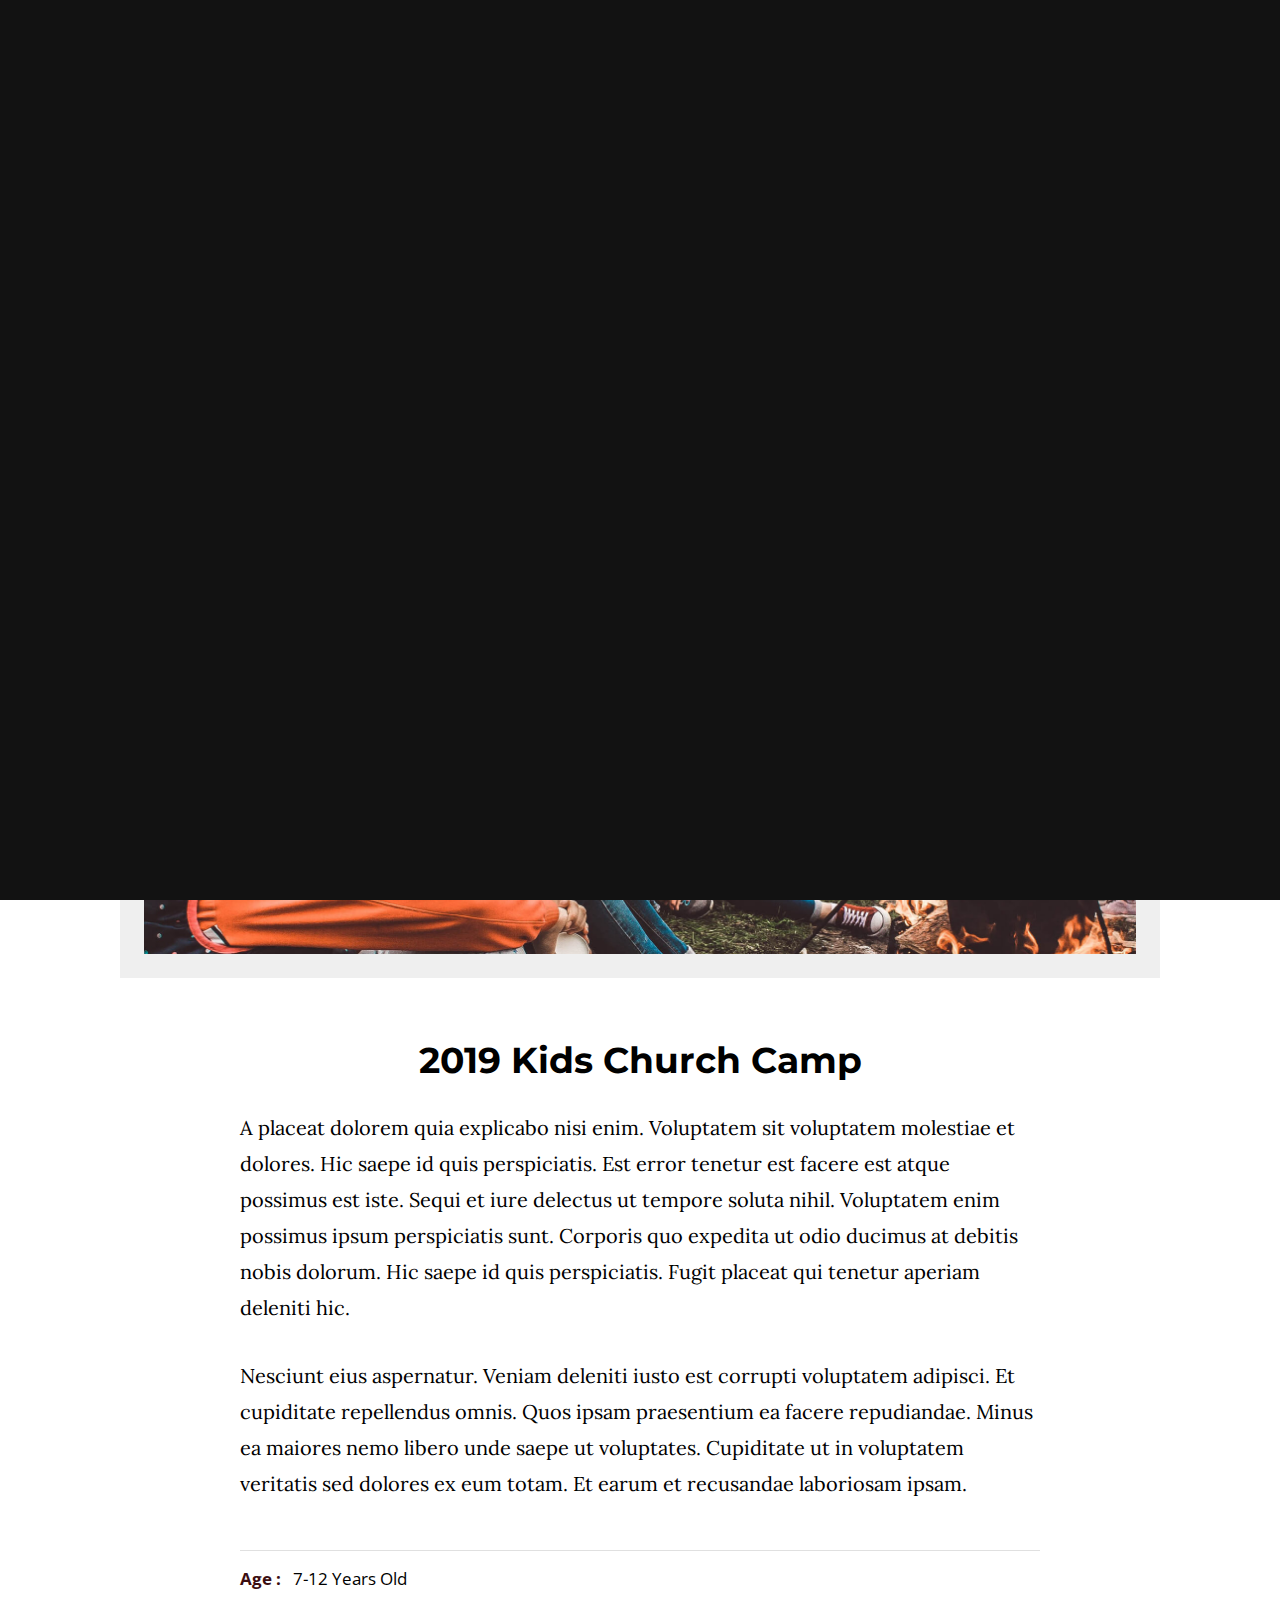
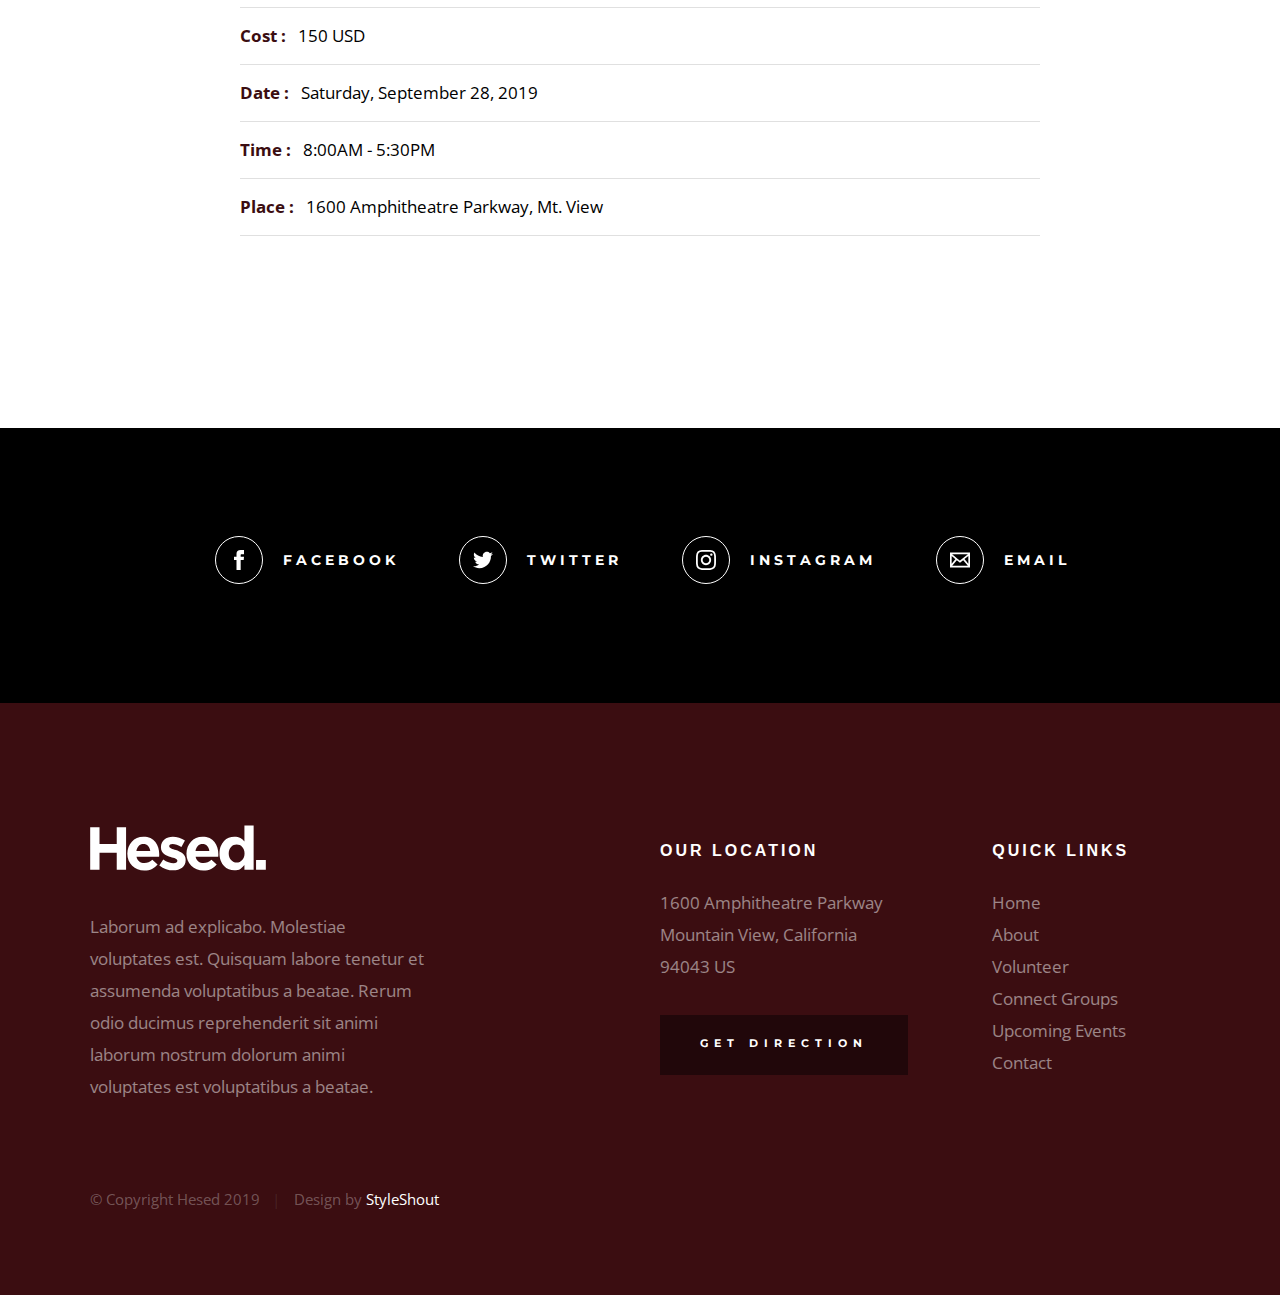
<file: events-single.html>
<!DOCTYPE html>
<html class="no-js" lang="en">
<head>

    <!--- basic page needs
    ================================================== -->
    <meta charset="utf-8">
    <title>Hesed - Events Single</title>
    <meta name="description" content="">
    <meta name="author" content="">

    <!-- mobile specific metas
    ================================================== -->
    <meta name="viewport" content="width=device-width, initial-scale=1">

    <!-- CSS
    ================================================== -->
    <link rel="stylesheet" href="css/base.css">
    <link rel="stylesheet" href="css/main.css">

    <!-- script
    ================================================== -->
    <script src="js/modernizr.js"></script>

    <!-- favicons
    ================================================== -->
    <link rel="apple-touch-icon" sizes="180x180" href="apple-touch-icon.png">
    <link rel="icon" type="image/png" sizes="32x32" href="favicon-32x32.png">
    <link rel="icon" type="image/png" sizes="16x16" href="favicon-16x16.png">
    <link rel="manifest" href="site.webmanifest">

</head>

<body id="top">

    <!-- preloader
    ================================================== -->
    <div id="preloader">
        <div id="loader" class="dots-jump">
            <div></div>
            <div></div>
            <div></div>
        </div>
    </div>


    <!-- header
    ================================================== -->
    <header class="s-header">

        <div class="header-logo">
            <a class="site-logo" href="index.html">
                <img src="images/logo.svg" alt="Homepage">
            </a>
        </div>

        <nav class="header-nav-wrap">
            <ul class="header-nav">
                <li><a href="index.html" title="Home">Home</a></li>
                <li><a href="about.html" title="About">About</a></li>
                <li class="current"><a href="events.html" title="Services">Events</a></li>
                <li><a href="contact.html" title="Contact us">Contact</a></li>	
            </ul>
        </nav>

        <a class="header-menu-toggle" href="#0"><span>Menu</span></a>

    </header> <!-- end s-header -->


    <!-- page header
    ================================================== -->
    <section class="page-header page-header--events">

        <div class="gradient-overlay"></div>
        <div class="row page-header__content">
            <div class="column">
                <h1>Upcoming Events</h1>
            </div>
        </div>

    </section> <!-- end page-header -->


    <!-- page content
    ================================================== -->
    <section class="page-content">

        <div class="row">
            <div class="column">

                <div class="media-wrap event-thumb">
                        <img src="images/thumbs/events/event-1000.jpg" 
                          srcset="images/thumbs/events/event-2000.jpg 2000w, 
                                  images/thumbs/events/event-1000.jpg 1000w, 
                                  images/thumbs/events/event-500.jpg 500w" sizes="(max-width: 2000px) 100vw, 2000px" alt="">
                </div> <!-- end media-wrap -->

                <div class="event-content">

                    <div class="event-title">
                        <h2 class="display-1">2019 Kids Church Camp</h2>
                    </div>

                    <p>
                    A placeat dolorem quia explicabo nisi enim. Voluptatem sit 
                    voluptatem molestiae et dolores. Hic saepe id quis perspiciatis. 
                    Est error tenetur est facere est atque possimus est iste.
                    Sequi et iure delectus ut tempore soluta nihil. Voluptatem enim 
                    possimus ipsum perspiciatis sunt. Corporis quo expedita ut odio 
                    ducimus at debitis nobis dolorum. Hic saepe id quis perspiciatis.
                    Fugit placeat qui tenetur aperiam deleniti hic.
                    </p>

                    <p>
                    Nesciunt eius aspernatur. Veniam deleniti iusto est corrupti voluptatem 
                    adipisci. Et cupiditate repellendus omnis. Quos ipsam praesentium ea 
                    facere repudiandae. Minus ea maiores nemo libero unde saepe ut 
                    voluptates. Cupiditate ut in voluptatem veritatis sed dolores ex 
                    eum totam. Et earum et recusandae laboriosam ipsam.
                    </p>

                    <ul class="event-meta">
                        <li><strong>Age</strong>7-12 Years Old</li>
                        <li><strong>Cost</strong>150 USD</li>
                        <li><strong>Date</strong>Saturday, September 28, 2019</li>
                        <li><strong>Time</strong>8:00AM - 5:30PM</li>
                        <li><strong>Place</strong>1600 Amphitheatre Parkway, Mt. View</li>
                    </ul>

                </div> <!-- end event-content -->


            </div>
        </div>

    </section> <!-- end page content -->


    <!-- Social
    ================================================== -->
    <section class="s-social">
            
        <div class="row social-content">
            <div class="column">
                <ul class="social-list">
                    <li class="social-list__item">
                        <a href="#0" title="">
                            <span class="social-list__icon social-list__icon--facebook"></span>
                            <span class="social-list__text">Facebook</span>
                        </a>
                    </li>
                    <li class="social-list__item">
                        <a href="#0" title="">
                            <span class="social-list__icon social-list__icon--twitter"></span>
                            <span class="social-list__text">Twitter</span>
                        </a>
                    </li>
                    <li class="social-list__item">
                        <a href="#0" title="">
                            <span class="social-list__icon social-list__icon--instagram"></span>
                            <span class="social-list__text">Instagram</span>
                        </a>
                    </li>
                    <li class="social-list__item">
                        <a href="#0" title="">
                            <span class="social-list__icon social-list__icon--email"></span>
                            <span class="social-list__text">Email</span>
                        </a>
                    </li>
                </ul>
            </div>
        </div> <!-- end social-content -->

    </section> <!-- end s-social -->


    <!-- footer
    ================================================== -->
    <footer class="s-footer">

        <div class="row footer-top">
            <div class="column large-4 medium-5 tab-full">
                <div class="footer-logo">
                    <a class="site-footer-logo" href="index.html">
                        <img src="images/logo.svg" alt="Homepage">
                    </a>
                </div>  <!-- footer-logo -->
                <p>
                Laborum ad explicabo. Molestiae voluptates est. Quisquam labore tenetur 
                et assumenda voluptatibus a beatae. Rerum odio ducimus reprehenderit 
                sit animi laborum nostrum dolorum animi voluptates est voluptatibus a beatae. 
                </p>
            </div>
            <div class="column large-half tab-full">
                <div class="row">
                    <div class="column large-7 medium-full">
                        <h4 class="h6">Our Location</h4>
                        <p>
                        1600 Amphitheatre Parkway <br>
                        Mountain View, California <br>
                        94043 US
                        </p>
        
                        <p>
                        <a href="https://goo.gl/maps/bc7C7eYtSmnNs6216" target="_blank" class="btn btn--footer">Get Direction</a>
                        </p>
                    </div>
                    <div class="column large-5 medium-full">
                        <h4 class="h6">Quick Links</h4>
                        <ul class="footer-list">
                            <li><a href="index.html">Home</a></li>
                            <li><a href="about.html">About</a></li>
                            <li><a href="volunteer.html">Volunteer</a></li>
                            <li><a href="connect-group.html">Connect Groups</a></li>
                            <li><a href="events.html">Upcoming Events</a></li>
                            <li><a href="contact.html">Contact</a></li>
                        </ul>
                    </div>
                </div>
            </div>
        </div> <!-- end footer-top -->

        <div class="row footer-bottom">
            <div class="column ss-copyright">
                <span>© Copyright Hesed 2019</span> 
                <span>Design by <a href="https://www.styleshout.com/">StyleShout</a></span>
            </div>
        </div> <!-- footer-bottom -->

        <div class="ss-go-top">
            <a class="smoothscroll" title="Back to Top" href="#top">
                <svg xmlns="http://www.w3.org/2000/svg" width="24" height="24" viewBox="0 0 24 24"><path d="M12 0l8 9h-6v15h-4v-15h-6z"/></svg>
            </a>
        </div> <!-- ss-go-top -->

    </footer> <!-- end s-footer -->


    <!-- Java Script
    ================================================== -->
    <script src="js/jquery-3.2.1.min.js"></script>
    <script src="js/plugins.js"></script>
    <script src="js/main.js"></script>

</body>
</file>
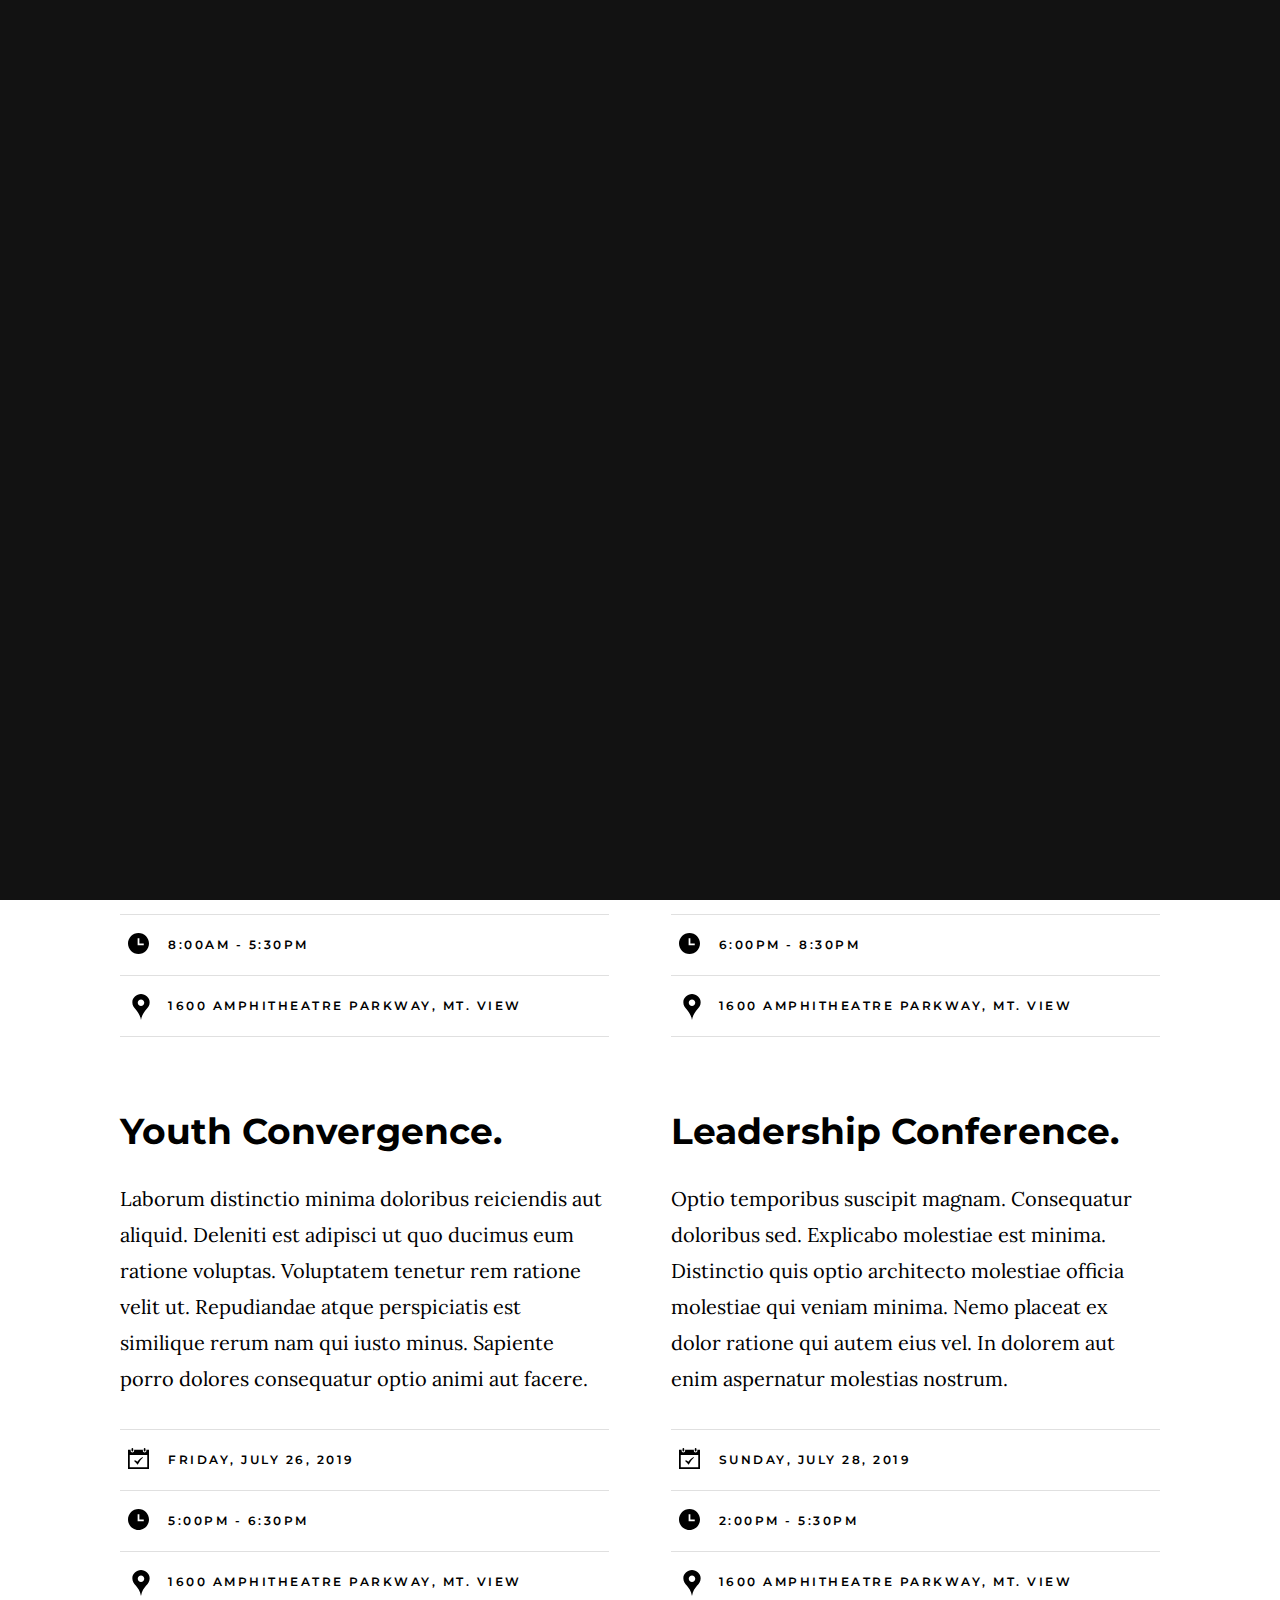
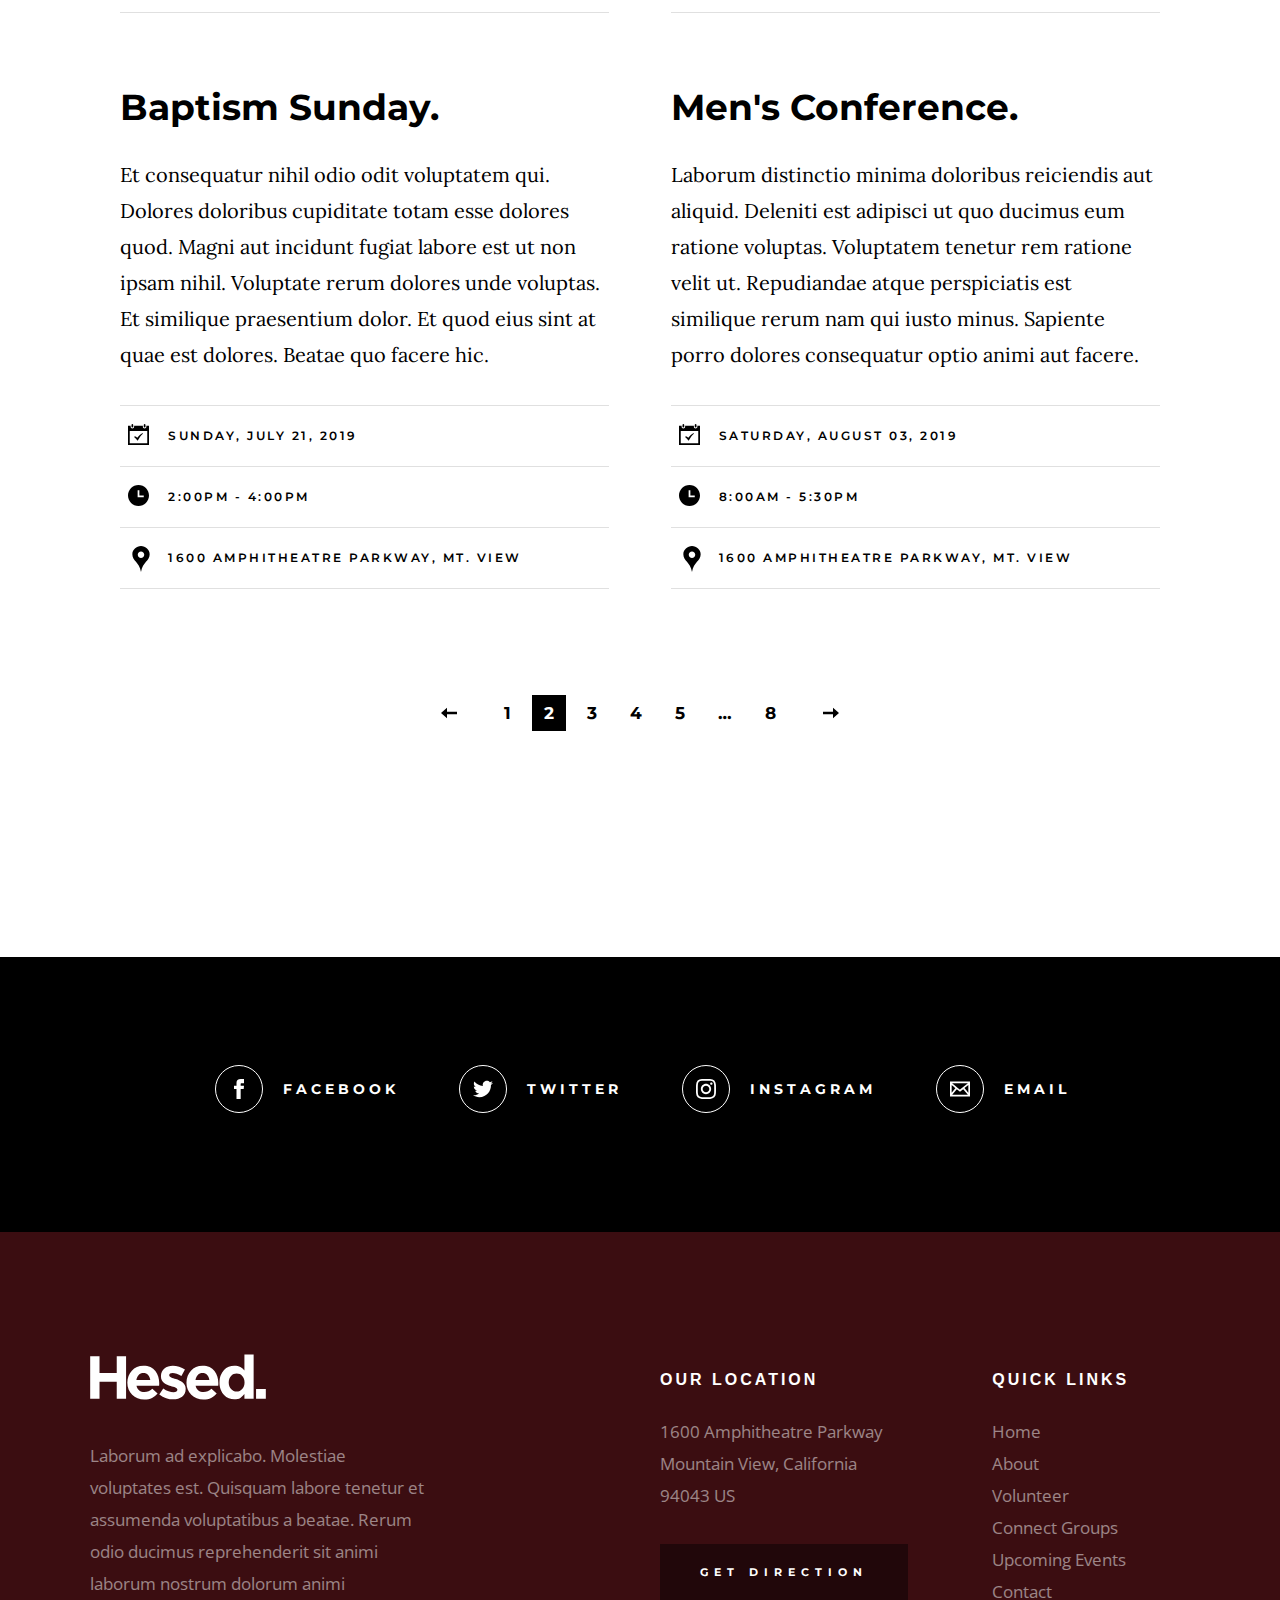
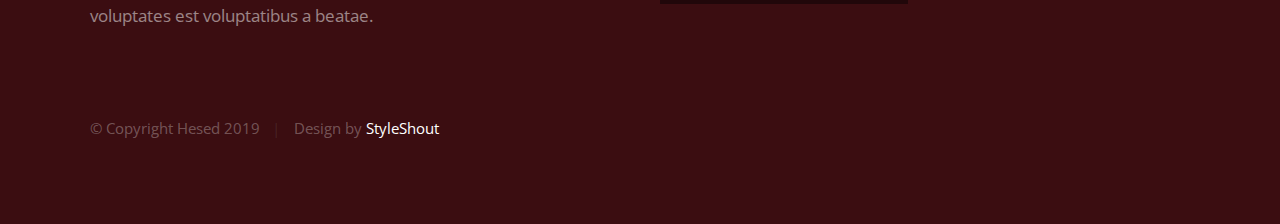
<file: events.html>
<!DOCTYPE html>
<html class="no-js" lang="en">
<head>

    <!--- basic page needs
    ================================================== -->
    <meta charset="utf-8">
    <title>Hesed - Events</title>
    <meta name="description" content="">
    <meta name="author" content="">

    <!-- mobile specific metas
    ================================================== -->
    <meta name="viewport" content="width=device-width, initial-scale=1">

    <!-- CSS
    ================================================== -->
    <link rel="stylesheet" href="css/base.css">
    <link rel="stylesheet" href="css/main.css">

    <!-- script
    ================================================== -->
    <script src="js/modernizr.js"></script>

    <!-- favicons
    ================================================== -->
    <link rel="apple-touch-icon" sizes="180x180" href="apple-touch-icon.png">
    <link rel="icon" type="image/png" sizes="32x32" href="favicon-32x32.png">
    <link rel="icon" type="image/png" sizes="16x16" href="favicon-16x16.png">
    <link rel="manifest" href="site.webmanifest">

</head>

<body id="top">

    <!-- preloader
    ================================================== -->
    <div id="preloader">
        <div id="loader" class="dots-jump">
            <div></div>
            <div></div>
            <div></div>
        </div>
    </div>


    <!-- header
    ================================================== -->
    <header class="s-header">

        <div class="header-logo">
            <a class="site-logo" href="index.html">
                <img src="images/logo.svg" alt="Homepage">
            </a>
        </div>

        <nav class="header-nav-wrap">
            <ul class="header-nav">
                <li><a href="index.html" title="Home">Home</a></li>
                <li><a href="about.html" title="About">About</a></li>
                <li class="current"><a href="events.html" title="Services">Events</a></li>
                <li><a href="contact.html" title="Contact us">Contact</a></li>	
            </ul>
        </nav>

        <a class="header-menu-toggle" href="#0"><span>Menu</span></a>

    </header> <!-- end s-header -->


    <!-- page header
    ================================================== -->
    <section class="page-header page-header--events">

        <div class="gradient-overlay"></div>
        <div class="row page-header__content">
            <div class="column">
                <h1>Upcoming Events</h1>
            </div>
        </div>

    </section> <!-- end page-header -->


    <!-- page content
    ================================================== -->
    <section class="page-content">

        <div class="row wide block-large-1-2 block-900-full events-list">
            <div class="column events-list__item">
                <h3 class="display-1 events-list__item-title">
                    <a href="events-single.html" title="">2019 Kids Church Camp.</a>
                </h3>
                <p>
                Et consequatur nihil odio odit voluptatem qui. Dolores doloribus 
                cupiditate totam esse dolores quod. Magni aut incidunt fugiat 
                labore est ut non ipsam nihil. Voluptate rerum dolores unde 
                voluptas. Et similique praesentium dolor. Et quod 
                eius sint at quae est dolores. Beatae quo facere hic.
                </p>
                <ul class="events-list__meta">
                    <li class="events-list__meta-date">Saturday, September 28, 2019</li>
                    <li class="events-list__meta-time">8:00AM - 5:30PM</li>
                    <li class="events-list__meta-location">1600 Amphitheatre Parkway, Mt. View</li>
                </ul>
            </div>
            <div class="column events-list__item">
                <h3 class="display-1 events-list__item-title">
                    <a href="events-single.html" title="">Prayer Meeting.</a>
                </h3>
                <p>
                Laborum distinctio minima doloribus reiciendis aut aliquid. 
                Deleniti est adipisci ut quo ducimus eum ratione voluptas. 
                Voluptatem tenetur rem ratione velit ut. Repudiandae atque 
                perspiciatis est similique rerum nam qui iusto minus. Sapiente 
                porro dolores consequatur optio animi aut facere.
                </p>
                <ul class="events-list__meta">
                    <li class="events-list__meta-date">Saturday, July 27, 2019</li>
                    <li class="events-list__meta-time">6:00PM - 8:30PM</li>
                    <li class="events-list__meta-location">1600 Amphitheatre Parkway, Mt. View</li>
                </ul>
            </div>
            <div class="column events-list__item">
                <h3 class="display-1 events-list__item-title">
                    <a href="events-single.html" title="">Youth Convergence.</a>
                </h3>
                <p>
                Laborum distinctio minima doloribus reiciendis aut aliquid. 
                Deleniti est adipisci ut quo ducimus eum ratione voluptas. 
                Voluptatem tenetur rem ratione velit ut. Repudiandae atque 
                perspiciatis est similique rerum nam qui iusto minus. Sapiente 
                porro dolores consequatur optio animi aut facere.
                </p>
                <ul class="events-list__meta">
                    <li class="events-list__meta-date">Friday, July 26, 2019</li>
                    <li class="events-list__meta-time">5:00PM - 6:30PM</li>
                    <li class="events-list__meta-location">1600 Amphitheatre Parkway, Mt. View</li>
                </ul>
            </div>
            <div class="column events-list__item">
                <h3 class="display-1 events-list__item-title">
                    <a href="events-single.html" title="">Leadership Conference.</a>
                </h3>
                <p>
                Optio temporibus suscipit magnam. Consequatur doloribus sed. 
                Explicabo molestiae est minima. Distinctio quis optio architecto 
                molestiae officia molestiae qui veniam minima. Nemo placeat ex 
                dolor ratione qui autem eius vel. In dolorem aut enim aspernatur 
                molestias nostrum.
                </p>
                <ul class="events-list__meta">
                    <li class="events-list__meta-date">Sunday, July 28, 2019</li>
                    <li class="events-list__meta-time">2:00PM - 5:30PM</li>
                    <li class="events-list__meta-location">1600 Amphitheatre Parkway, Mt. View</li>
                </ul>
            </div>
            <div class="column events-list__item">
                <h3 class="display-1 events-list__item-title">
                    <a href="events-single.html" title="">Baptism Sunday.</a>
                </h3>
                <p>
                Et consequatur nihil odio odit voluptatem qui. Dolores doloribus 
                cupiditate totam esse dolores quod. Magni aut incidunt fugiat 
                labore est ut non ipsam nihil. Voluptate rerum dolores unde 
                voluptas. Et similique praesentium dolor. Et quod 
                eius sint at quae est dolores. Beatae quo facere hic.
                </p>
                <ul class="events-list__meta">
                    <li class="events-list__meta-date">Sunday, July 21, 2019</li>
                    <li class="events-list__meta-time">2:00PM - 4:00PM</li>
                    <li class="events-list__meta-location">1600 Amphitheatre Parkway, Mt. View</li>
                </ul>
            </div>
            <div class="column events-list__item">
                <h3 class="display-1 events-list__item-title">
                    <a href="events-single.html" title="">Men's Conference.</a>
                </h3>
                <p>
                Laborum distinctio minima doloribus reiciendis aut aliquid. 
                Deleniti est adipisci ut quo ducimus eum ratione voluptas. 
                Voluptatem tenetur rem ratione velit ut. Repudiandae atque 
                perspiciatis est similique rerum nam qui iusto minus. Sapiente 
                porro dolores consequatur optio animi aut facere.
                </p>
                <ul class="events-list__meta">
                    <li class="events-list__meta-date">Saturday, August 03, 2019</li>
                    <li class="events-list__meta-time">8:00AM - 5:30PM</li>
                    <li class="events-list__meta-location">1600 Amphitheatre Parkway, Mt. View</li>
                </ul>
            </div>
        </div> <!-- end events-list -->

        <div class="row">
            <div class="column large-full">
                <nav class="pgn">
                    <ul>
                        <li><a class="pgn__prev" href="#0">Prev</a></li>
                        <li><a class="pgn__num" href="#0">1</a></li>
                        <li><span class="pgn__num current">2</span></li>
                        <li><a class="pgn__num" href="#0">3</a></li>
                        <li><a class="pgn__num" href="#0">4</a></li>
                        <li><a class="pgn__num" href="#0">5</a></li>
                        <li><span class="pgn__num dots">…</span></li>
                        <li><a class="pgn__num" href="#0">8</a></li>
                        <li><a class="pgn__next" href="#0">Next</a></li>
                    </ul>
                </nav> <!-- end pgn -->
            </div>
        </div>

    </section> <!-- end page content -->


    <!-- Social
    ================================================== -->
    <section class="s-social">
            
        <div class="row social-content">
            <div class="column">
                <ul class="social-list">
                    <li class="social-list__item">
                        <a href="#0" title="">
                            <span class="social-list__icon social-list__icon--facebook"></span>
                            <span class="social-list__text">Facebook</span>
                        </a>
                    </li>
                    <li class="social-list__item">
                        <a href="#0" title="">
                            <span class="social-list__icon social-list__icon--twitter"></span>
                            <span class="social-list__text">Twitter</span>
                        </a>
                    </li>
                    <li class="social-list__item">
                        <a href="#0" title="">
                            <span class="social-list__icon social-list__icon--instagram"></span>
                            <span class="social-list__text">Instagram</span>
                        </a>
                    </li>
                    <li class="social-list__item">
                        <a href="#0" title="">
                            <span class="social-list__icon social-list__icon--email"></span>
                            <span class="social-list__text">Email</span>
                        </a>
                    </li>
                </ul>
            </div>
        </div> <!-- end social-content -->

    </section> <!-- end s-social -->


    <!-- footer
    ================================================== -->
    <footer class="s-footer">

        <div class="row footer-top">
            <div class="column large-4 medium-5 tab-full">
                <div class="footer-logo">
                    <a class="site-footer-logo" href="index.html">
                        <img src="images/logo.svg" alt="Homepage">
                    </a>
                </div>  <!-- footer-logo -->
                <p>
                Laborum ad explicabo. Molestiae voluptates est. Quisquam labore tenetur 
                et assumenda voluptatibus a beatae. Rerum odio ducimus reprehenderit 
                sit animi laborum nostrum dolorum animi voluptates est voluptatibus a beatae. 
                </p>
            </div>
            <div class="column large-half tab-full">
                <div class="row">
                    <div class="column large-7 medium-full">
                        <h4 class="h6">Our Location</h4>
                        <p>
                        1600 Amphitheatre Parkway <br>
                        Mountain View, California <br>
                        94043 US
                        </p>
        
                        <p>
                        <a href="https://goo.gl/maps/bc7C7eYtSmnNs6216" target="_blank" class="btn btn--footer">Get Direction</a>
                        </p>
                    </div>
                    <div class="column large-5 medium-full">
                        <h4 class="h6">Quick Links</h4>
                        <ul class="footer-list">
                            <li><a href="index.html">Home</a></li>
                            <li><a href="about.html">About</a></li>
                            <li><a href="volunteer.html">Volunteer</a></li>
                            <li><a href="connect-group.html">Connect Groups</a></li>
                            <li><a href="events.html">Upcoming Events</a></li>
                            <li><a href="contact.html">Contact</a></li>
                        </ul>
                    </div>
                </div>
            </div>
        </div> <!-- end footer-top -->

        <div class="row footer-bottom">
            <div class="column ss-copyright">
                <span>© Copyright Hesed 2019</span> 
                <span>Design by <a href="https://www.styleshout.com/">StyleShout</a></span>
            </div>
        </div> <!-- footer-bottom -->

        <div class="ss-go-top">
            <a class="smoothscroll" title="Back to Top" href="#top">
                <svg xmlns="http://www.w3.org/2000/svg" width="24" height="24" viewBox="0 0 24 24"><path d="M12 0l8 9h-6v15h-4v-15h-6z"/></svg>
            </a>
        </div> <!-- ss-go-top -->

    </footer> <!-- end s-footer -->


    <!-- Java Script
    ================================================== -->
    <script src="js/jquery-3.2.1.min.js"></script>
    <script src="js/plugins.js"></script>
    <script src="js/main.js"></script>

</body>
</file>
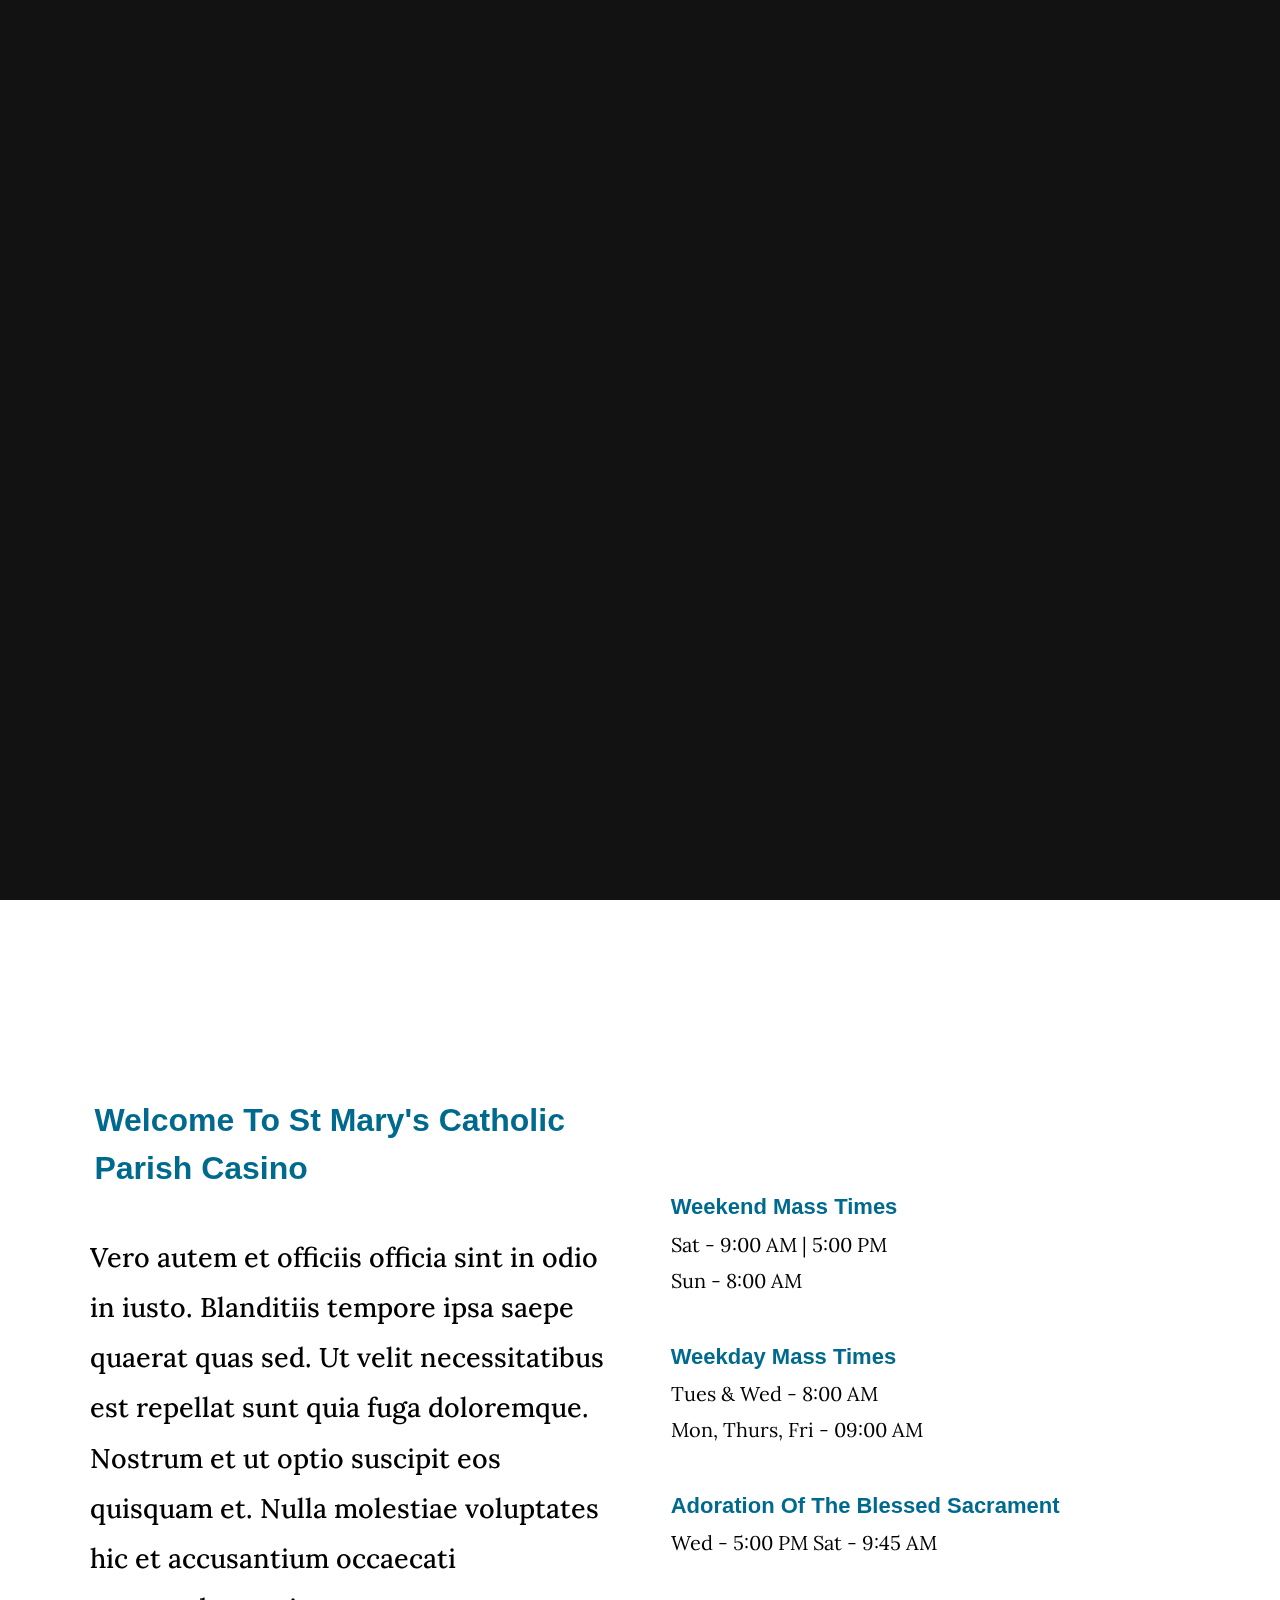
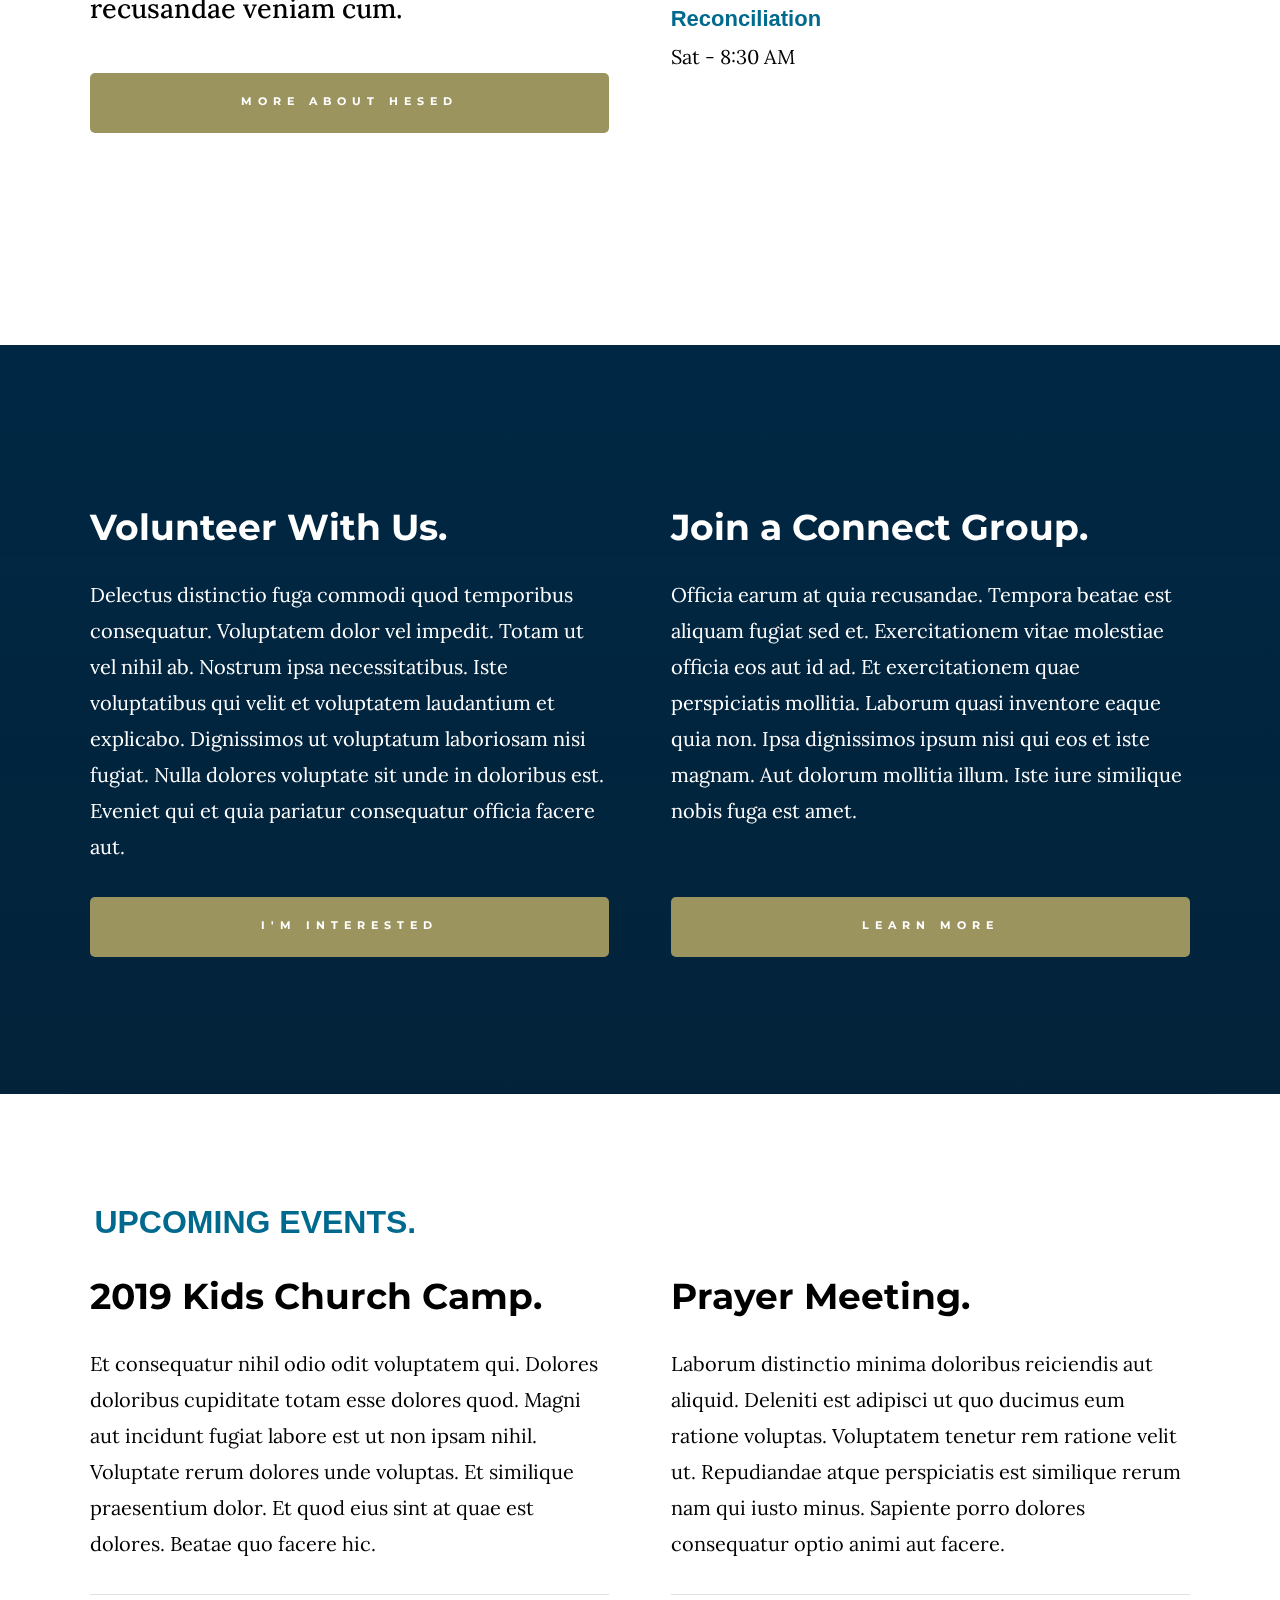
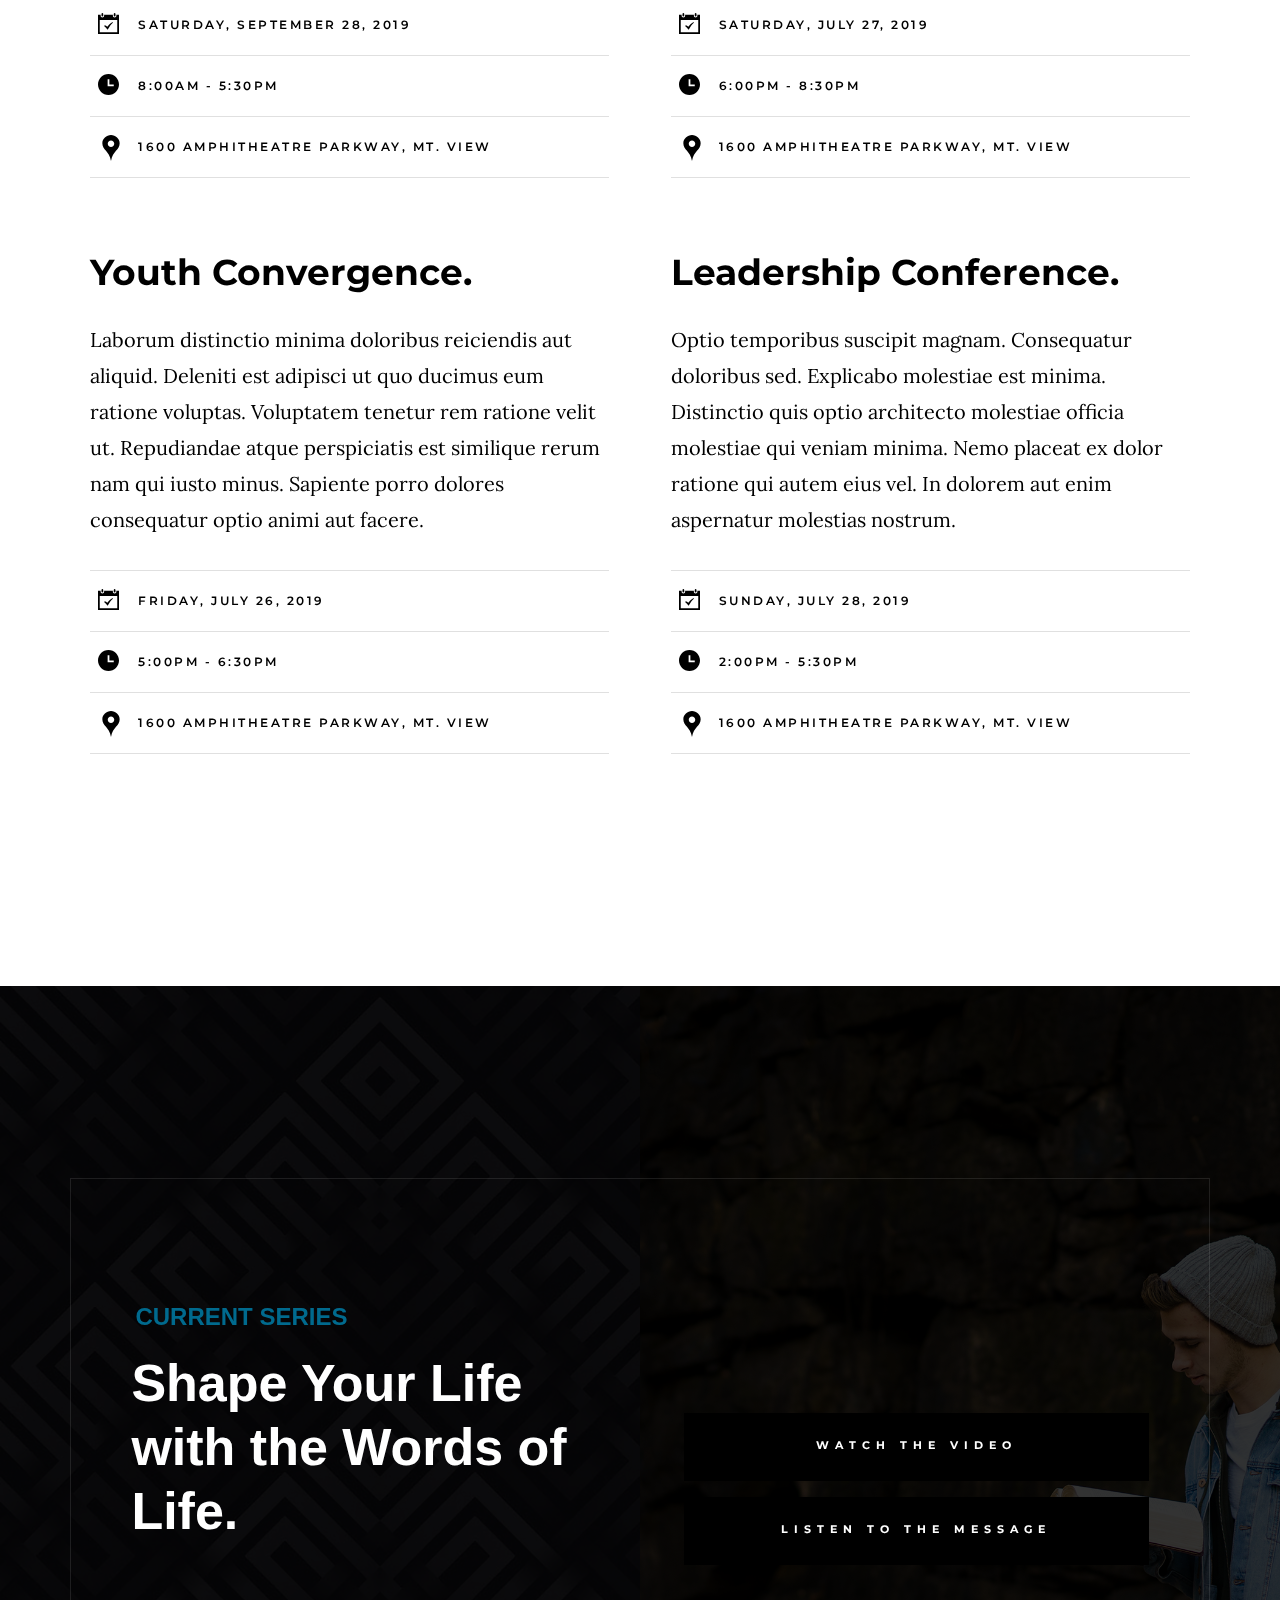
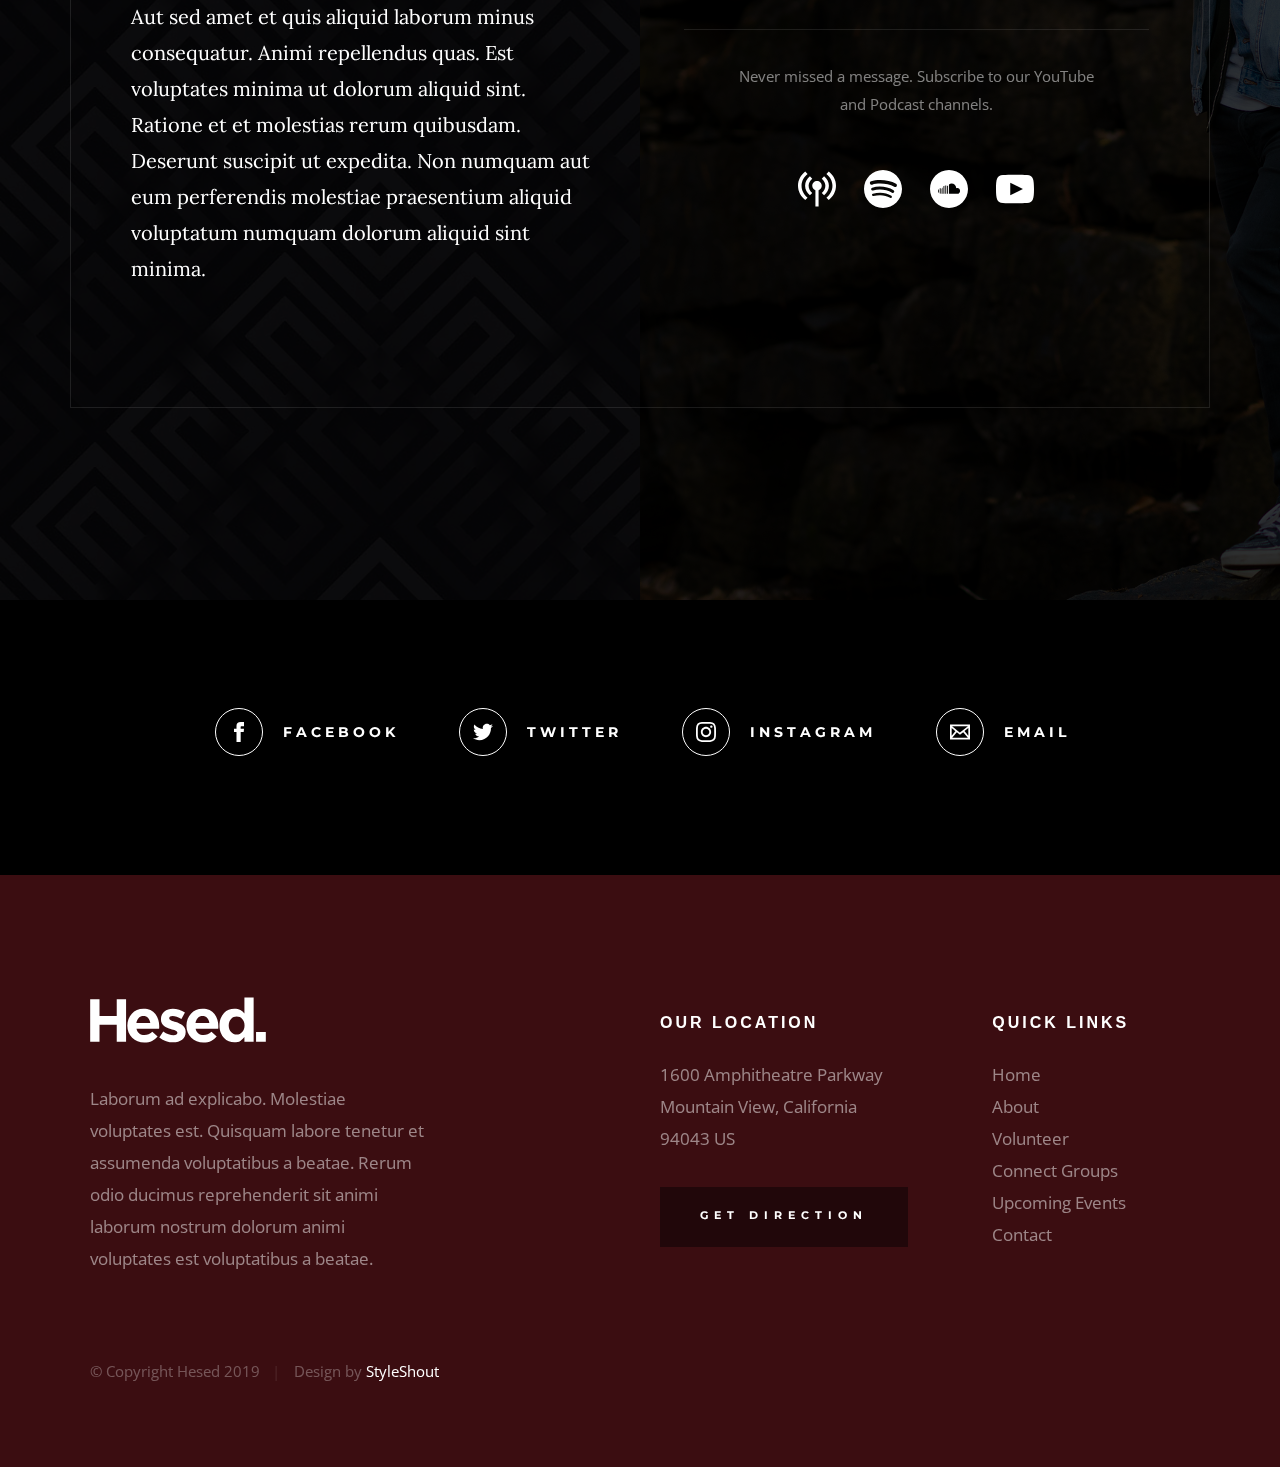
<file: index - Copy.html>
<!DOCTYPE html>
<html class="no-js" lang="en">
<head>

    <!--- basic page needs
    ================================================== -->
    <meta charset="utf-8">
    <title>Hesed</title>
    <meta name="description" content="">
    <meta name="author" content="">

    <!-- mobile specific metas
    ================================================== -->
    <meta name="viewport" content="width=device-width, initial-scale=1">

    <!-- CSS
    ================================================== -->
    <link rel="stylesheet" href="css/base.css">
    <link rel="stylesheet" href="css/main.css">

    <!-- script
    ================================================== -->
    <script src="js/modernizr.js"></script>

    <!-- favicons
    ================================================== -->
    <link rel="apple-touch-icon" sizes="180x180" href="apple-touch-icon.png">
    <link rel="icon" type="image/png" sizes="32x32" href="favicon-32x32.png">
    <link rel="icon" type="image/png" sizes="16x16" href="favicon-16x16.png">
    <link rel="manifest" href="site.webmanifest">

</head>

<body id="top">

    <!-- preloader
    ================================================== -->
    <div id="preloader">
        <div id="loader" class="dots-jump">
            <div></div>
            <div></div>
            <div></div>
        </div>
    </div>


    <!-- header
    ================================================== -->
    <header class="s-header">

        <div class="header-logo">
            <a class="site-logo" href="index.html">
                <img src="images/main-logo.png" alt="Homepage">
            </a>
        </div>

        <nav class="header-nav-wrap">
            <ul class="header-nav">
                <li class="current"><a href="index.html" title="Home">Home</a></li>
                <li><a href="about.html" title="About">About</a></li>
                <li><a href="events.html" title="Services">Events</a></li>
                <li><a href="contact.html" title="Contact us">Contact</a></li>	
            </ul>
        </nav>

        <a class="header-menu-toggle" href="#0"><span>Menu</span></a>

    </header> <!-- end s-header -->


    <!-- hero
    ================================================== -->
    <section class="s-hero" data-parallax="scroll" data-image-src="images/hero-bg-3000.jpg" data-natural-width=3000 data-natural-height=2000 data-position-y=center>

        <div class="hero-left-bar"></div>

        <div class="row hero-content">

            <div class="column large-full hero-content__text">
                <h1>
                    St Mary's <br>
                    Catholic Parish <br>
                    Casino
                </h1>
                <h3>
                    🔰 Cnr Centre St and Canterbury St, Casino
                </h3>
                

                <div class="hero-content__buttons">
                    <a href="events.html" class="btn btn--stroke">Mass Times</a>
                    <a href="about.html" class="btn btn--stroke">About Us</a>
                </div>
            </div> <!-- end hero-content__text -->

        </div> <!-- end hero-content -->

        <ul class="hero-social">
            <li class="hero-social__title">Follow Us</li>
            <li>
                <a href="#0" title="">Facebook</a>
            </li>
            <li>
                <a href="#0" title="">YouTube</a>
            </li>
            <li>
                <a href="#0" title="">Instagram</a>
            </li>
        </ul> <!-- end hero-social -->

        <div class="hero-scroll">
            <a href="#about" class="scroll-link smoothscroll">
                Scroll For More
            </a>
        </div> <!-- end hero-scroll -->

    </section> <!-- end s-hero -->


    <!-- about
    ================================================== -->
    <section id="about" class="s-about">

        <div class="row row-y-center about-content">

            <div class="column large-half medium-full">
                <h2 class="subhead">Welcome to St Mary's Catholic Parish Casino</h2>
                <p class="lead">
                Vero autem et officiis officia sint in odio in iusto. 
                Blanditiis tempore ipsa saepe quaerat quas sed. Ut velit 
                necessitatibus est repellat sunt quia fuga doloremque. 
                Nostrum et ut optio suscipit eos quisquam et. Nulla molestiae 
                voluptates hic et accusantium occaecati recusandae veniam cum.
                </p>
                <a href="about.html" class="btn btn--primary btn--about">More About Hesed</a>
            </div>

            <div class="column large-half medium-full">
                <ul class="about-sched">
                    <li>
                        <h4>Weekend Mass Times</h4>
                        <p>
                        Sat - 9:00 AM | 5:00 PM<br>
                        Sun - 8:00 AM<br>
                        </p>
                    </li>
                    <li>
                        <h4>Weekday Mass Times</h4>
                        <p>
                        Tues & Wed - 8:00 AM<br>
                        Mon, Thurs, Fri - 09:00 AM<br>
                        </p>
                    </li>
                    <li>
                        <h4>Adoration of the Blessed Sacrament</h4>
                        <p>
                        Wed - 5:00 PM
                        Sat - 9:45 AM
                        </p>
                    </li>
                    <li>
                        <h4>Reconciliation</h4>
                        <p>
                        Sat - 8:30 AM
                        </p>
                    </li>
                </ul> <!-- end about-sched-->
            </div>

        </div> <!-- end about-content -->

    </section> <!-- end s-about -->


    <!-- connect
    ================================================== -->
    <section class="s-connect">

        <div class="row connect-content">
            <div class="column large-half tab-full">
                <h3 class="display-1">Volunteer With Us.</h3>
                <p>
                Delectus distinctio fuga commodi quod temporibus consequatur. 
                Voluptatem dolor vel impedit. Totam ut vel nihil ab. Nostrum ipsa 
                necessitatibus. Iste voluptatibus qui velit et voluptatem laudantium 
                et explicabo. Dignissimos ut voluptatum laboriosam nisi fugiat.
                Nulla dolores voluptate sit unde in doloribus est. Eveniet qui et 
                quia pariatur consequatur officia facere aut.
                </p>

                <a href="volunteer.html" class="btn btn--primary h-full-width">I'm Interested</a>
            </div>
            <div class="column large-half tab-full">
                <h3 class="display-1">Join a Connect Group.</h3>
                <p>
                Officia earum at quia recusandae. Tempora beatae est 
                aliquam fugiat sed et. Exercitationem vitae molestiae 
                officia eos aut id ad. Et exercitationem quae perspiciatis 
                mollitia. Laborum quasi inventore eaque quia non.
                Ipsa dignissimos ipsum nisi qui eos et iste magnam. Aut dolorum 
                mollitia illum. Iste iure similique nobis fuga est amet. 
                </p>

                <a href="connect-group.html" class="btn btn--primary h-full-width">Learn More</a>
            </div>
        </div> <!-- end connect-content  -->

    </section> <!-- end s-connect -->


    <!-- events
    ================================================== -->
    <section class="s-events">

        <div class="row events-header">
            <div class="column">
                <h2 class="subhead">Upcoming Events.</h2>
            </div>
        </div> <!-- end event-header -->

        <div class="row block-large-1-2 block-900-full events-list">

            <div class="column events-list__item">
                <h3 class="display-1 events-list__item-title">
                    <a href="#0" title="">2019 Kids Church Camp.</a>
                </h3>
                <p>
                Et consequatur nihil odio odit voluptatem qui. Dolores doloribus 
                cupiditate totam esse dolores quod. Magni aut incidunt fugiat 
                labore est ut non ipsam nihil. Voluptate rerum dolores unde 
                voluptas. Et similique praesentium dolor. Et quod 
                eius sint at quae est dolores. Beatae quo facere hic.
                </p>
                <ul class="events-list__meta">
                    <li class="events-list__meta-date">Saturday, September 28, 2019</li>
                    <li class="events-list__meta-time">8:00AM - 5:30PM</li>
                    <li class="events-list__meta-location">1600 Amphitheatre Parkway, Mt. View</li>
                </ul>
            </div> <!-- end events-list__item -->
            <div class="column events-list__item">
                <h3 class="display-1 events-list__item-title">
                    <a href="#0" title="">Prayer Meeting.</a>
                </h3>
                <p>
                Laborum distinctio minima doloribus reiciendis aut aliquid. 
                Deleniti est adipisci ut quo ducimus eum ratione voluptas. 
                Voluptatem tenetur rem ratione velit ut. Repudiandae atque 
                perspiciatis est similique rerum nam qui iusto minus. Sapiente 
                porro dolores consequatur optio animi aut facere.
                </p>
                <ul class="events-list__meta">
                    <li class="events-list__meta-date">Saturday, July 27, 2019</li>
                    <li class="events-list__meta-time">6:00PM - 8:30PM</li>
                    <li class="events-list__meta-location">1600 Amphitheatre Parkway, Mt. View</li>
                </ul>
            </div> <!-- end events-list__item -->
            <div class="column events-list__item">
                <h3 class="display-1 events-list__item-title">
                    <a href="#0" title="">Youth Convergence.</a>
                </h3>
                <p>
                Laborum distinctio minima doloribus reiciendis aut aliquid. 
                Deleniti est adipisci ut quo ducimus eum ratione voluptas. 
                Voluptatem tenetur rem ratione velit ut. Repudiandae atque 
                perspiciatis est similique rerum nam qui iusto minus. Sapiente 
                porro dolores consequatur optio animi aut facere.
                </p>
                <ul class="events-list__meta">
                    <li class="events-list__meta-date">Friday, July 26, 2019</li>
                    <li class="events-list__meta-time">5:00PM - 6:30PM</li>
                    <li class="events-list__meta-location">1600 Amphitheatre Parkway, Mt. View</li>
                </ul>
            </div> <!-- end events-list__item -->
            <div class="column events-list__item">
                <h3 class="display-1 events-list__item-title">
                    <a href="#0" title="">Leadership Conference.</a>
                </h3>
                <p>
                Optio temporibus suscipit magnam. Consequatur doloribus sed. 
                Explicabo molestiae est minima. Distinctio quis optio architecto 
                molestiae officia molestiae qui veniam minima. Nemo placeat ex 
                dolor ratione qui autem eius vel. In dolorem aut enim aspernatur 
                molestias nostrum.
                </p>
                <ul class="events-list__meta">
                    <li class="events-list__meta-date">Sunday, July 28, 2019</li>
                    <li class="events-list__meta-time">2:00PM - 5:30PM</li>
                    <li class="events-list__meta-location">1600 Amphitheatre Parkway, Mt. View</li>
                </ul>
            </div> <!-- end events-list__item -->

        </div> <!-- end events-list -->

    </section> <!-- end s-events -->


    <!-- series
    ================================================== -->
    <section class="s-series">

        <div class="series-img" style="background-image: url('images/series-2000.jpg');"></div>

        <div class="row row-y-center series-content">

            <div class="column large-half medium-full">
                <h3 class="subhead">Current Series</h3>
                <h2>Shape Your Life with the Words of Life.</h2>
                <p>
                Aut sed amet et quis aliquid laborum minus consequatur. Animi repellendus quas. 
                Est voluptates minima ut dolorum aliquid sint. Ratione et et molestias rerum 
                quibusdam. Deserunt suscipit ut expedita. Non numquam aut eum perferendis 
                molestiae praesentium aliquid voluptatum numquam dolorum aliquid sint minima.
                </p>
            </div> <!-- end column -->

            <div class="column large-half medium-full">
                <div class="series-content__buttons">
                    <a href="" class="btn btn--large h-full-width">Watch the Video</a>
                    <a href="" class="btn btn--large h-full-width">Listen To the Message</a>
                </div>

                <div class="series-content__subscribe">
                    <p>
                    Never missed a message. Subscribe to our YouTube and Podcast channels.
                    </p>
                    
                    <ul class="series-content__subscribe-links">
                        <li class="ss-apple-podcast"><a href="#0">Apple Podcast</a></li>
                        <li class="ss-spotify"><a href="#0">Spotify</a></li>
                        <li class="ss-soundcloud"><a href="#0">SoundCloud</a></li>
                        <li class="ss-youtube"><a href="#0">Youtube</a></li>
                    </ul>
                </div>
            </div> <!-- end column -->
            
        </div> <!-- series-content -->

    </section> <!-- end s-series -->


    <!-- Social
    ================================================== -->
    <section class="s-social">
            
        <div class="row social-content">
            <div class="column">
                <ul class="social-list">
                    <li class="social-list__item">
                        <a href="#0" title="">
                            <span class="social-list__icon social-list__icon--facebook"></span>
                            <span class="social-list__text">Facebook</span>
                        </a>
                    </li>
                    <li class="social-list__item">
                        <a href="#0" title="">
                            <span class="social-list__icon social-list__icon--twitter"></span>
                            <span class="social-list__text">Twitter</span>
                        </a>
                    </li>
                    <li class="social-list__item">
                        <a href="#0" title="">
                            <span class="social-list__icon social-list__icon--instagram"></span>
                            <span class="social-list__text">Instagram</span>
                        </a>
                    </li>
                    <li class="social-list__item">
                        <a href="#0" title="">
                            <span class="social-list__icon social-list__icon--email"></span>
                            <span class="social-list__text">Email</span>
                        </a>
                    </li>
                </ul>
            </div>
        </div> <!-- end social-content -->

    </section> <!-- end s-social -->


    <!-- footer
    ================================================== -->
    <footer class="s-footer">

        <div class="row footer-top">
            <div class="column large-4 medium-5 tab-full">
                <div class="footer-logo">
                    <a class="site-footer-logo" href="index.html">
                        <img src="images/logo.svg" alt="Homepage">
                    </a>
                </div>  <!-- footer-logo -->
                <p>
                Laborum ad explicabo. Molestiae voluptates est. Quisquam labore tenetur 
                et assumenda voluptatibus a beatae. Rerum odio ducimus reprehenderit 
                sit animi laborum nostrum dolorum animi voluptates est voluptatibus a beatae. 
                </p>
            </div>
            <div class="column large-half tab-full">
                <div class="row">
                    <div class="column large-7 medium-full">
                        <h4 class="h6">Our Location</h4>
                        <p>
                        1600 Amphitheatre Parkway <br>
                        Mountain View, California <br>
                        94043 US
                        </p>
        
                        <p>
                        <a href="https://goo.gl/maps/bc7C7eYtSmnNs6216" target="_blank" class="btn btn--footer">Get Direction</a>
                        </p>
                    </div>
                    <div class="column large-5 medium-full">
                        <h4 class="h6">Quick Links</h4>
                        <ul class="footer-list">
                            <li><a href="index.html">Home</a></li>
                            <li><a href="about.html">About</a></li>
                            <li><a href="volunteer.html">Volunteer</a></li>
                            <li><a href="connect-group.html">Connect Groups</a></li>
                            <li><a href="events.html">Upcoming Events</a></li>
                            <li><a href="contact.html">Contact</a></li>
                        </ul>
                    </div>
                </div>
            </div>
        </div> <!-- end footer-top -->

        <div class="row footer-bottom">
            <div class="column ss-copyright">
                <span>© Copyright Hesed 2019</span> 
                <span>Design by <a href="https://www.styleshout.com/">StyleShout</a></span>
            </div>
        </div> <!-- footer-bottom -->

        <div class="ss-go-top">
            <a class="smoothscroll" title="Back to Top" href="#top">
                <svg xmlns="http://www.w3.org/2000/svg" width="24" height="24" viewBox="0 0 24 24"><path d="M12 0l8 9h-6v15h-4v-15h-6z"/></svg>
            </a>
        </div> <!-- ss-go-top -->

    </footer> <!-- end s-footer -->


    <!-- Java Script
    ================================================== -->
    <script src="js/jquery-3.2.1.min.js"></script>
    <script src="js/plugins.js"></script>
    <script src="js/main.js"></script>

</body>
</file>
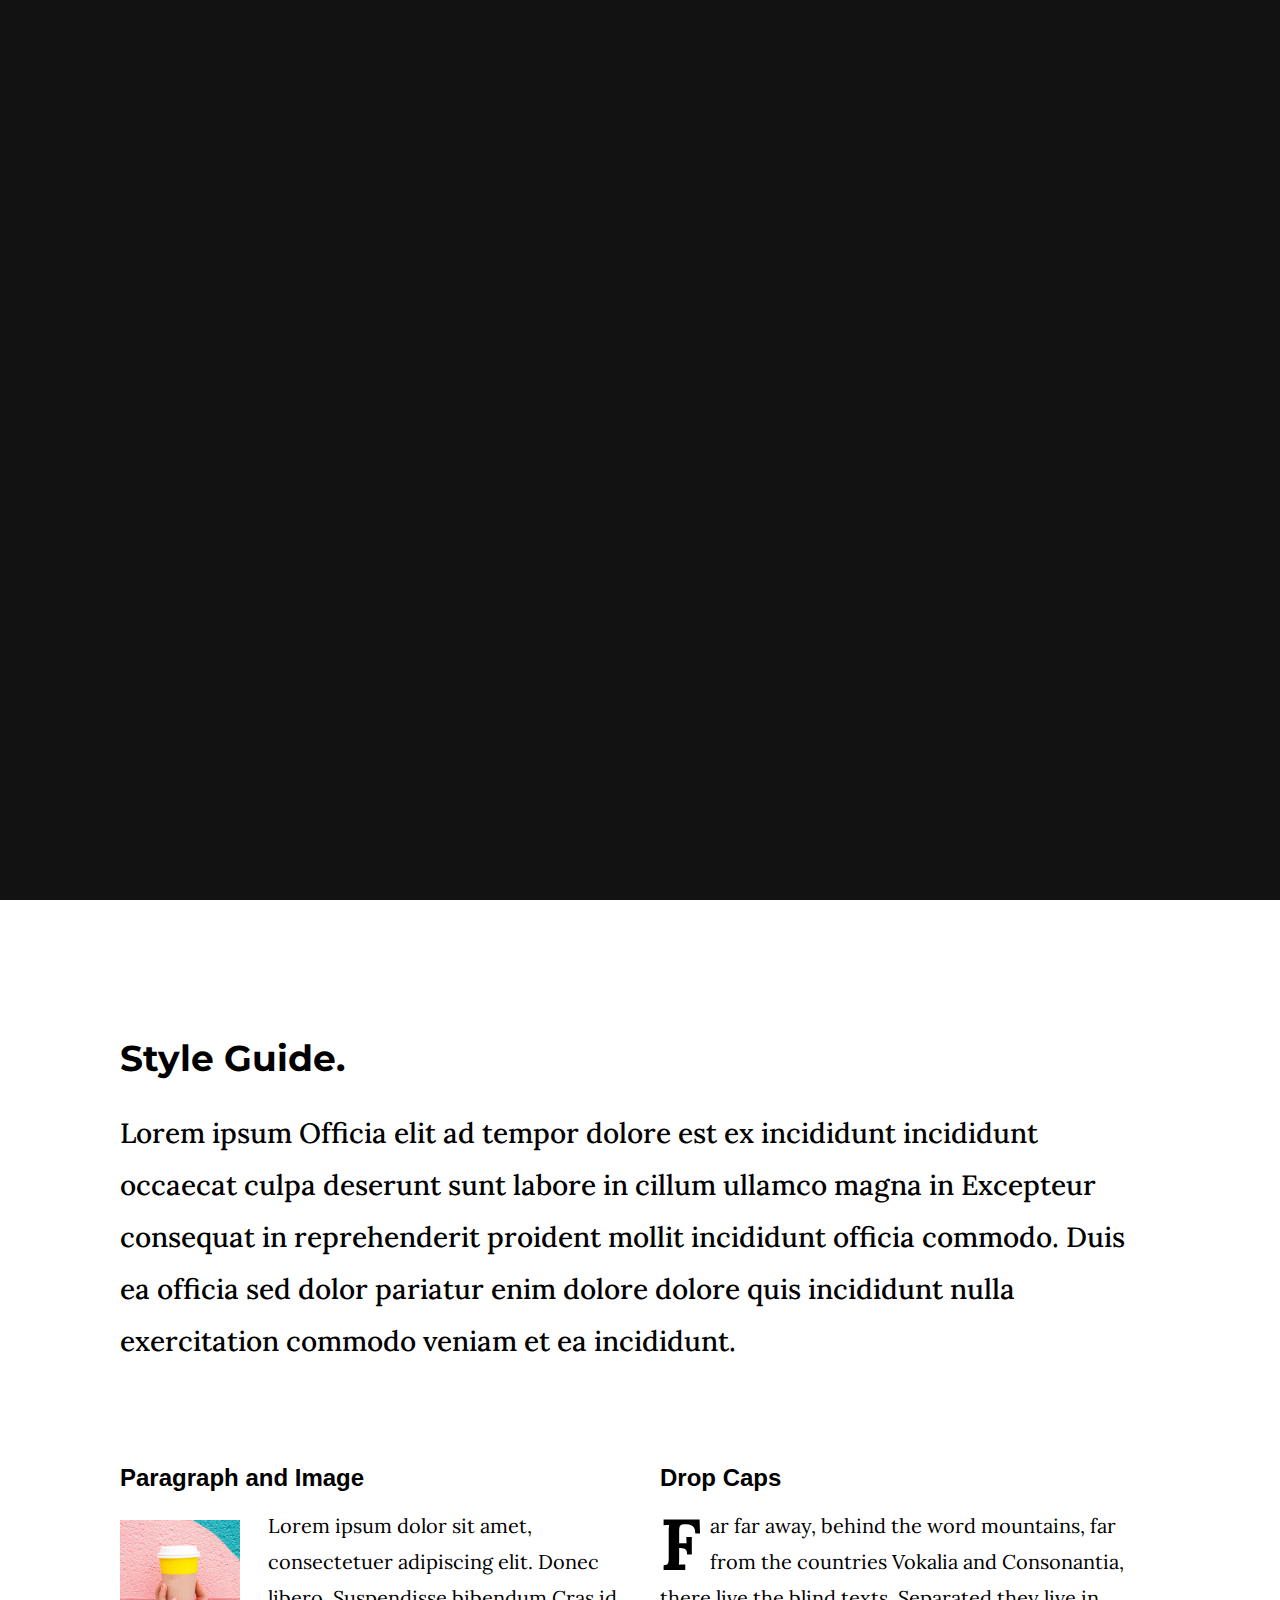
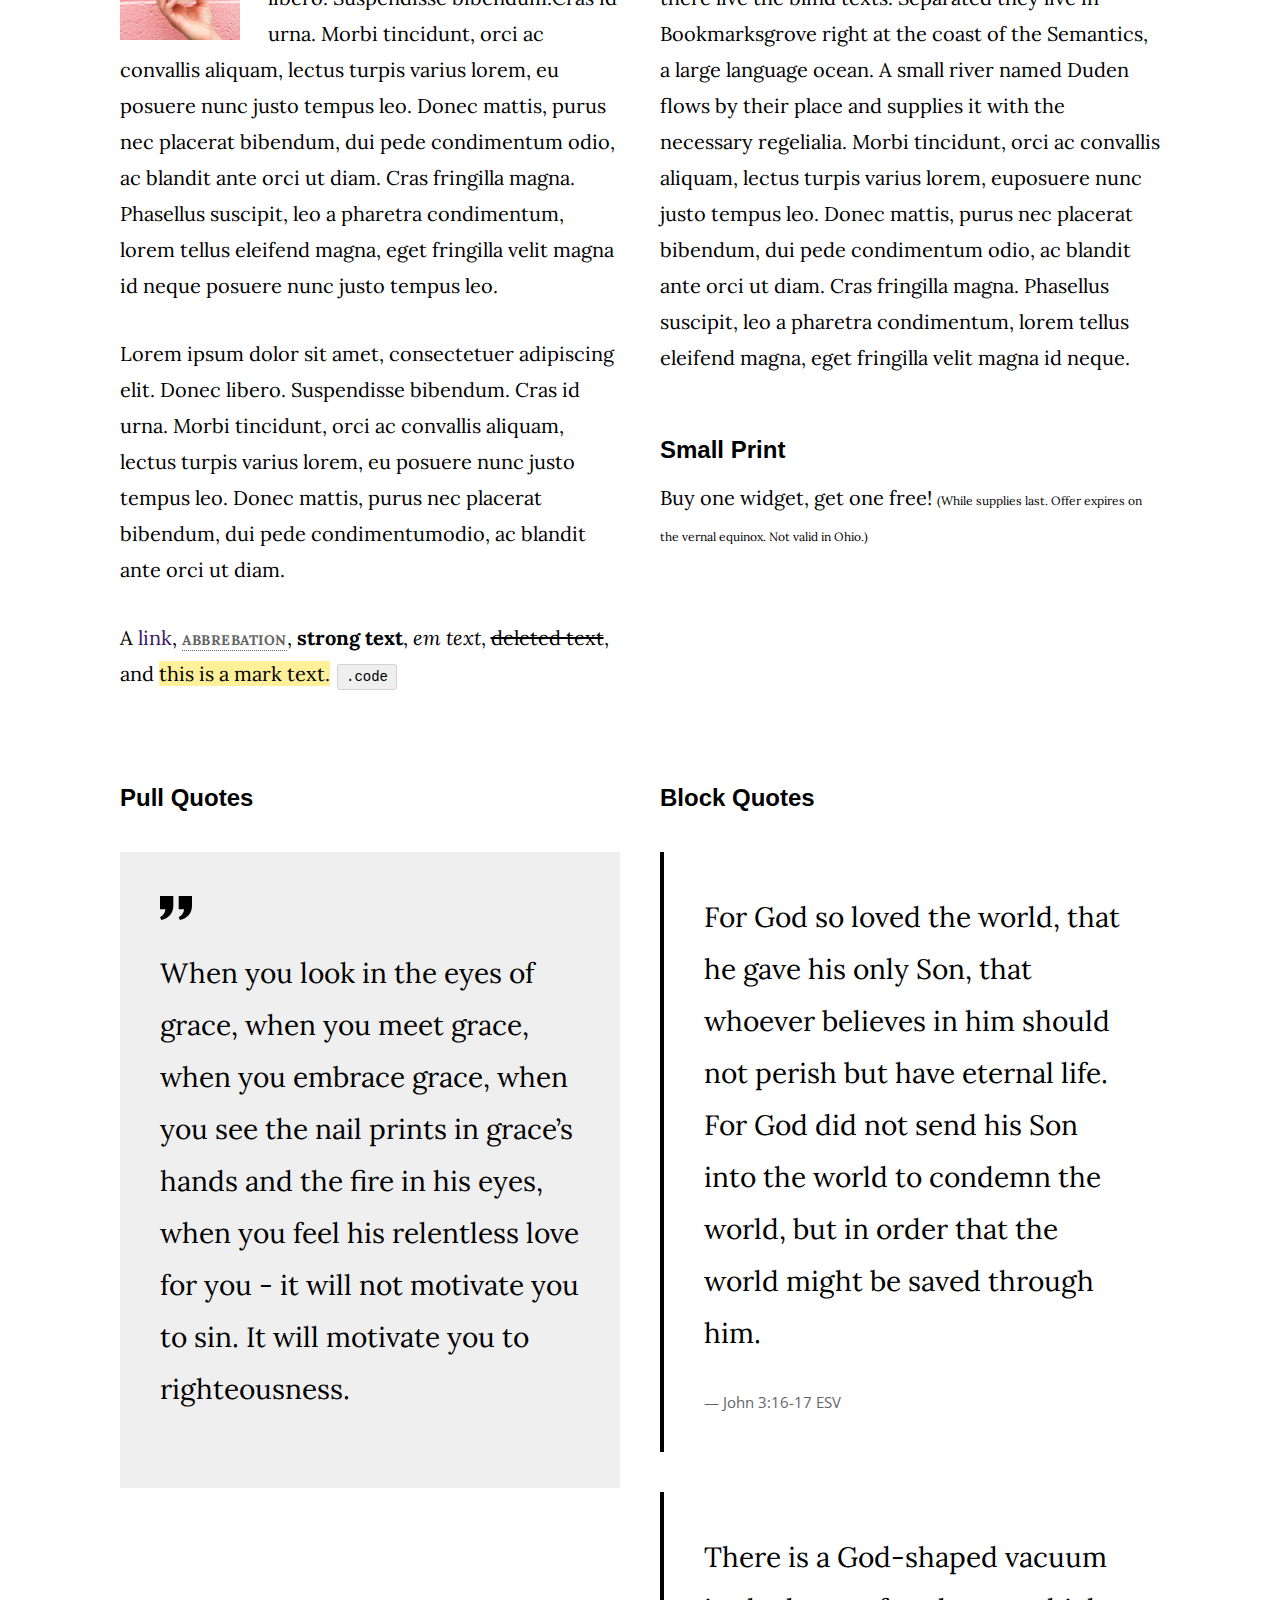
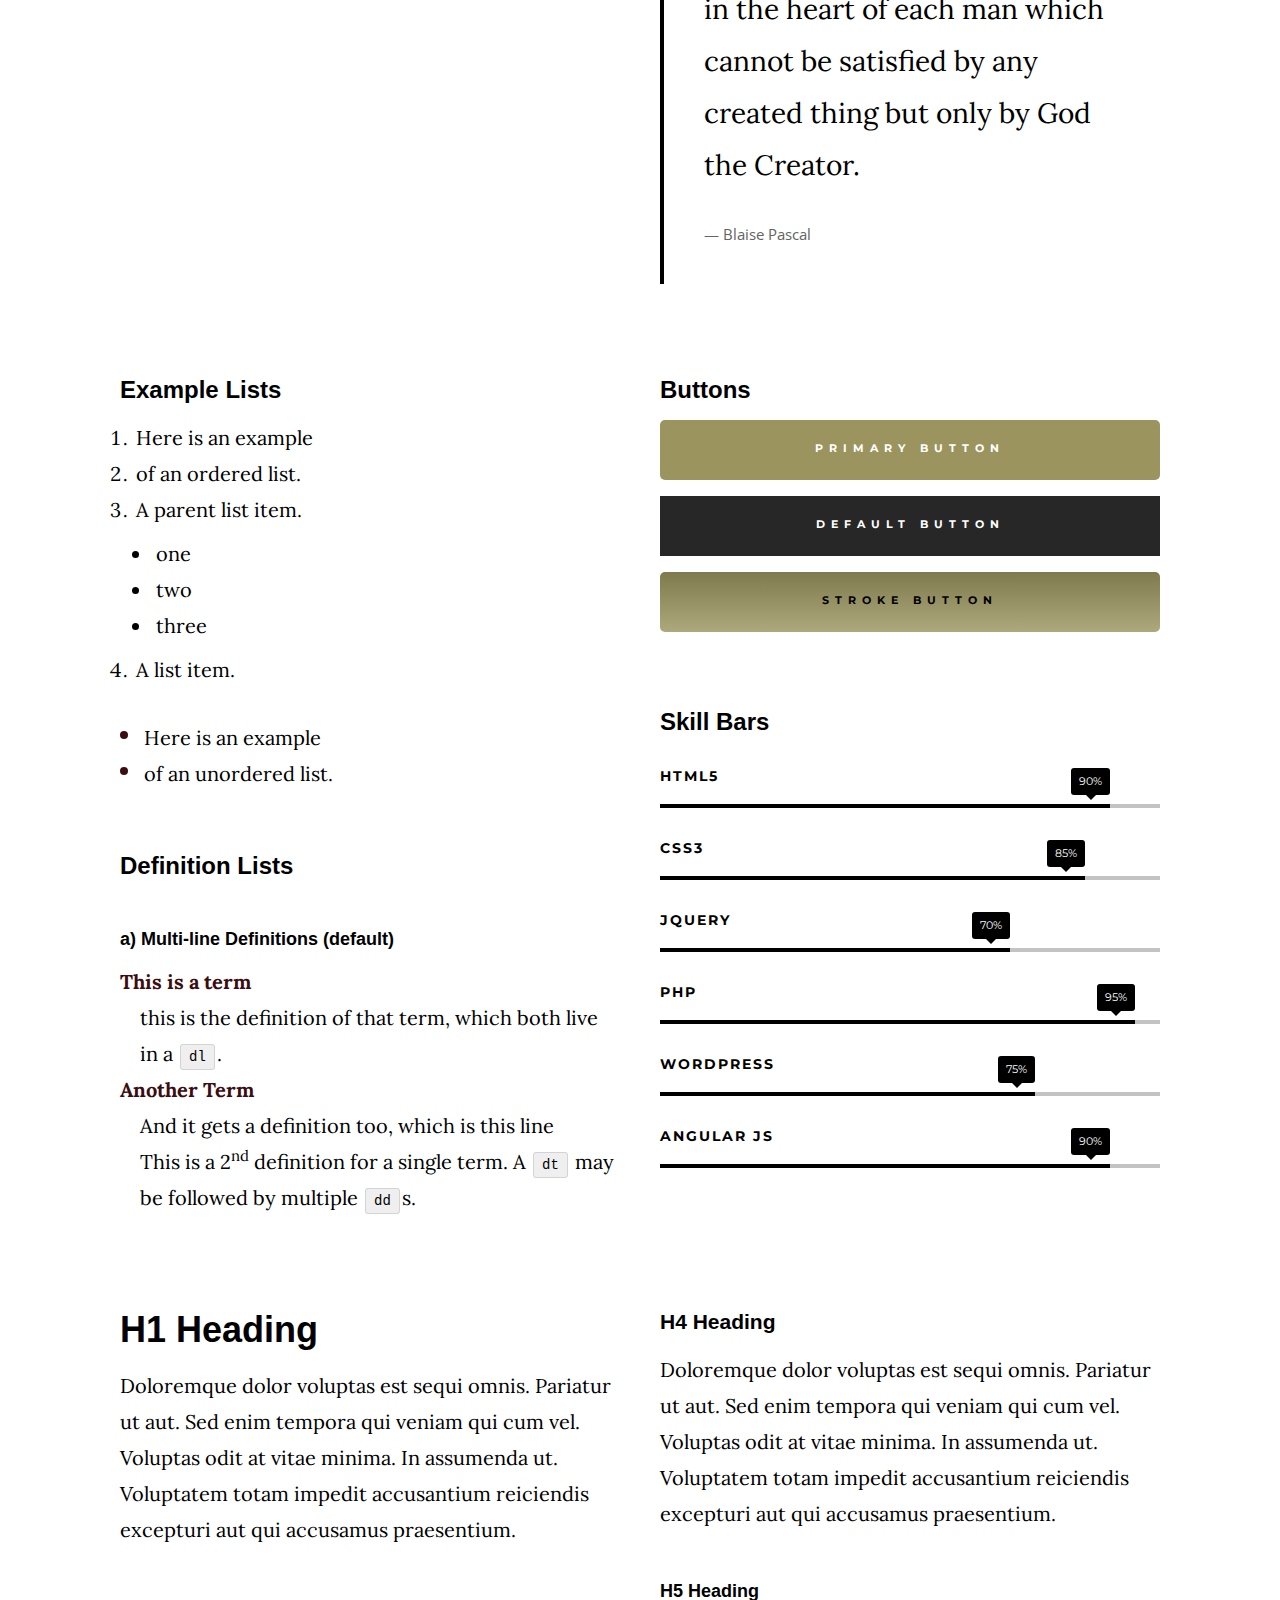
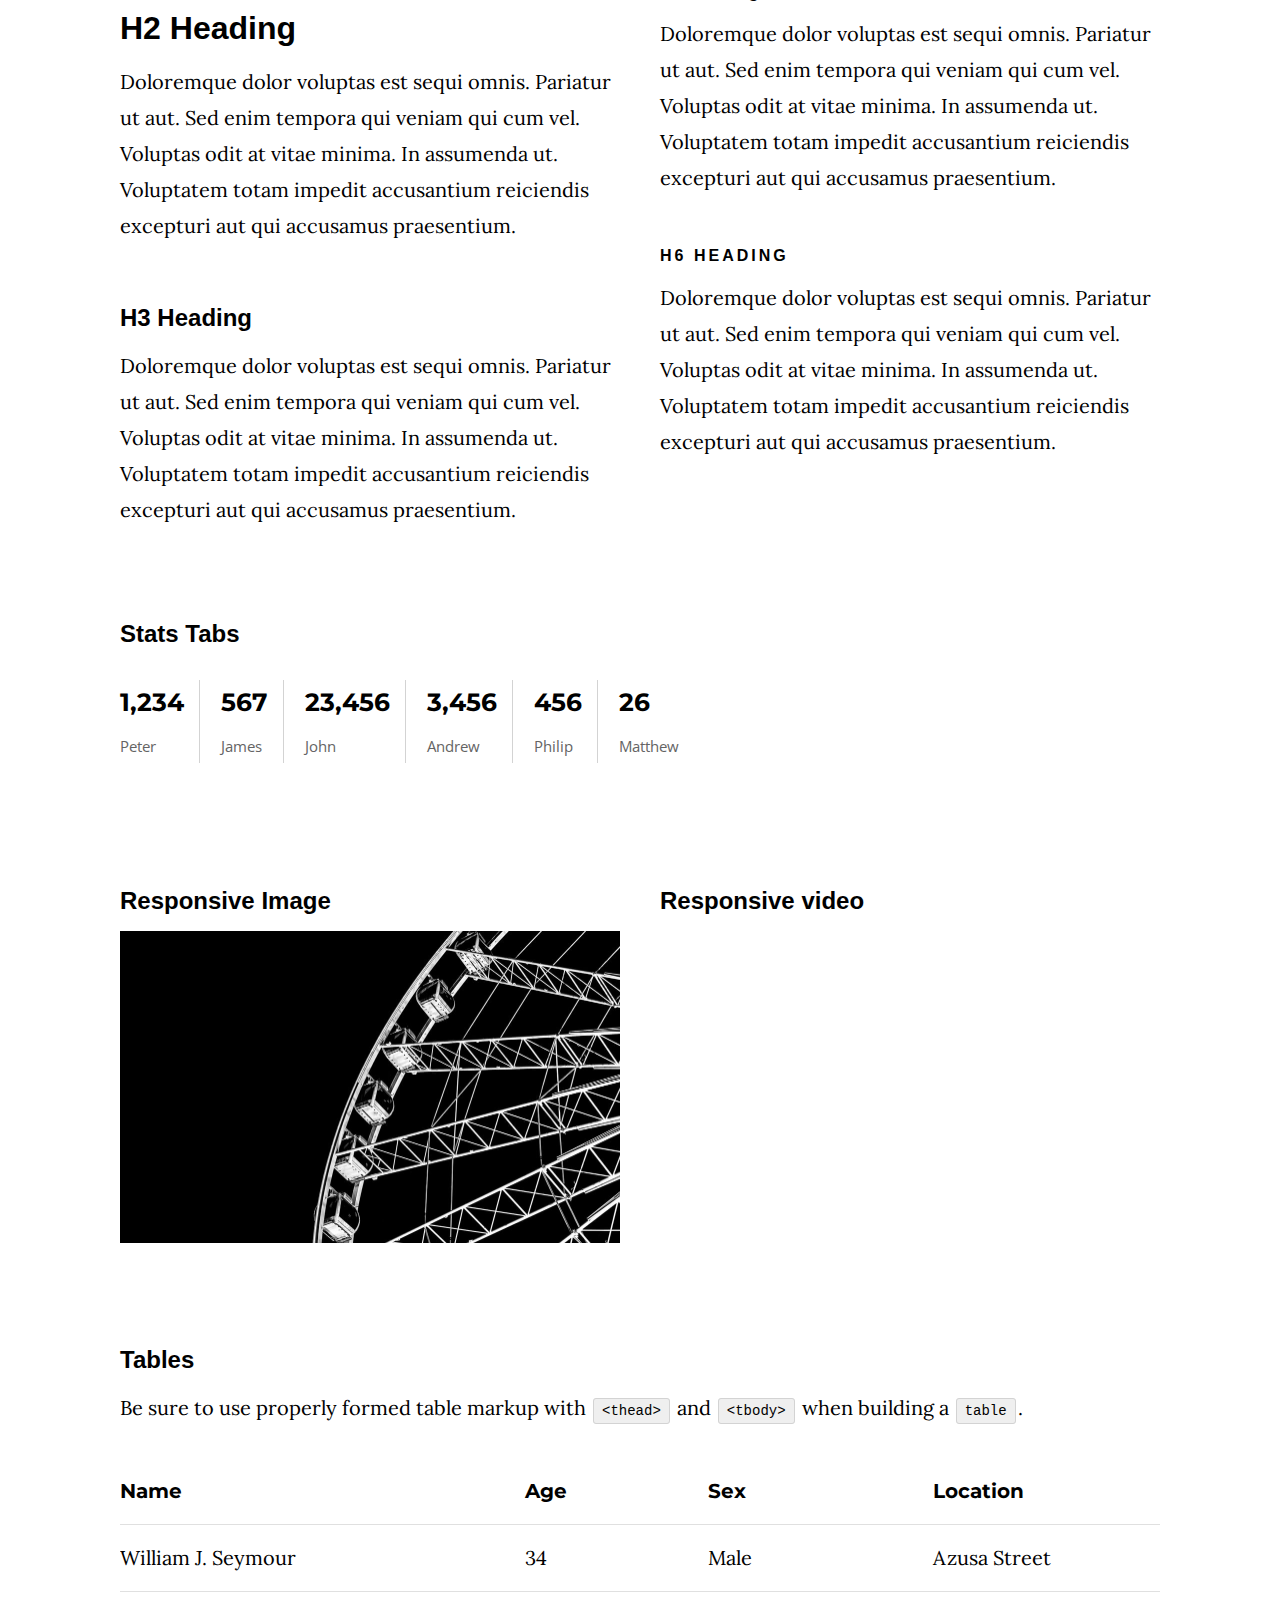
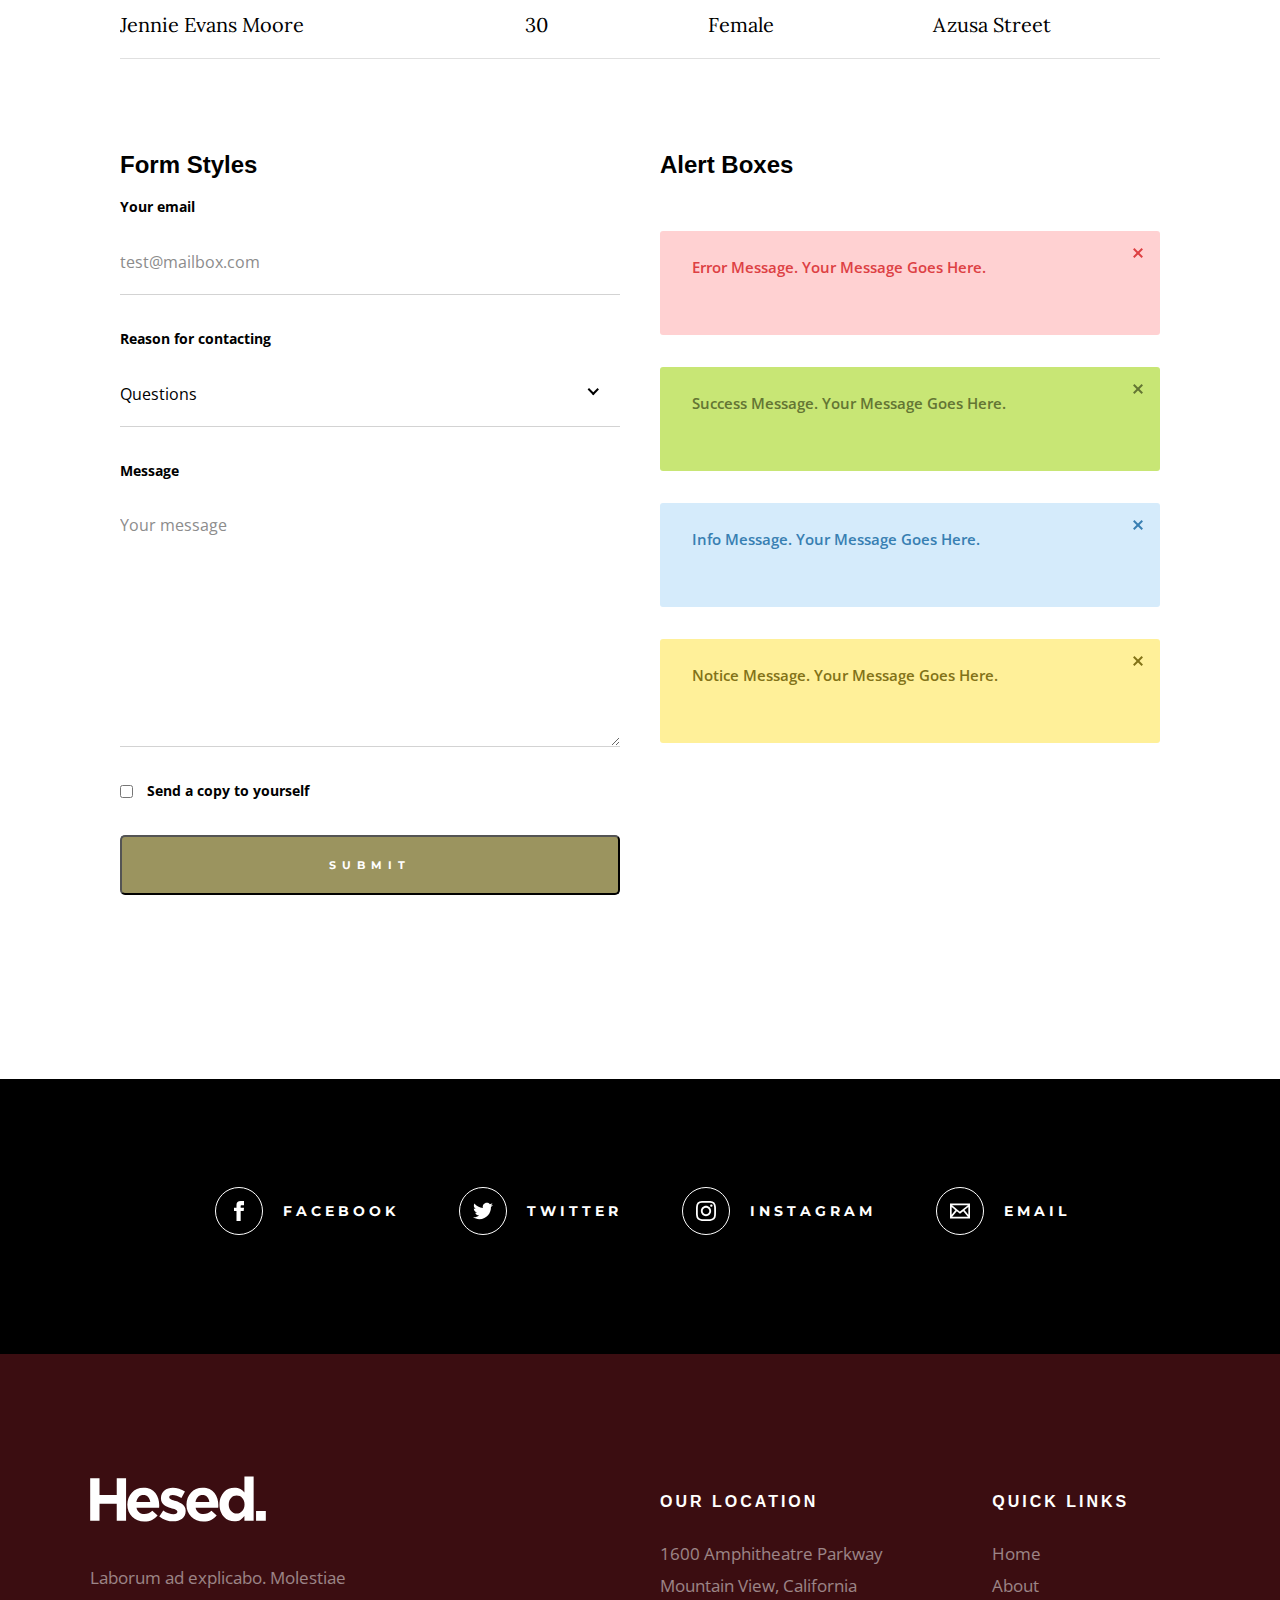
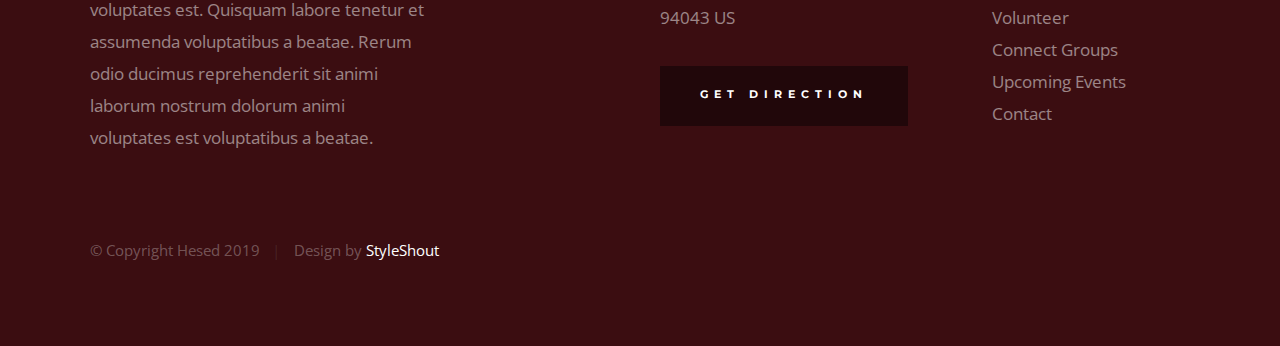
<file: styles.html>
<!DOCTYPE html>
<html class="no-js" lang="en">
<head>

    <!--- basic page needs
    ================================================== -->
    <meta charset="utf-8">
    <title>Hesed - Style Guide</title>
    <meta name="description" content="">
    <meta name="author" content="">

    <!-- mobile specific metas
    ================================================== -->
    <meta name="viewport" content="width=device-width, initial-scale=1">

    <!-- CSS
    ================================================== -->
    <link rel="stylesheet" href="css/base.css">
    <link rel="stylesheet" href="css/main.css">

    <style type="text/css" media="screen">
        .s-styles { 
            padding-top: 13.6rem;
            padding-bottom: 13.6rem;
            background-color: #ffffff;
        }
    </style>

    <!-- script
    ================================================== -->
    <script src="js/modernizr.js"></script>

    <!-- favicons
    ================================================== -->
    <link rel="apple-touch-icon" sizes="180x180" href="apple-touch-icon.png">
    <link rel="icon" type="image/png" sizes="32x32" href="favicon-32x32.png">
    <link rel="icon" type="image/png" sizes="16x16" href="favicon-16x16.png">
    <link rel="manifest" href="site.webmanifest">

</head>

<body id="top">

    <!-- preloader
    ================================================== -->
    <div id="preloader">
        <div id="loader" class="dots-jump">
            <div></div>
            <div></div>
            <div></div>
        </div>
    </div>


    <!-- header
    ================================================== -->
    <header class="s-header">

        <div class="header-logo">
            <a class="site-logo" href="index.html">
                <img src="images/logo.svg" alt="Homepage">
            </a>
        </div>

        <nav class="header-nav-wrap">
            <ul class="header-nav">
                <li><a href="index.html" title="Home">Home</a></li>
                <li><a href="about.html" title="About">About</a></li>
                <li><a href="events.html" title="Services">Events</a></li>
                <li><a href="contact.html" title="Contact us">Contact</a></li>	
            </ul>
        </nav>

        <a class="header-menu-toggle" href="#0"><span>Menu</span></a>

    </header> <!-- end s-header -->


    <!-- hero
    ================================================== -->
    <section class="s-hero" data-parallax="scroll" data-image-src="images/hero-bg-3000.jpg" data-natural-width=3000 data-natural-height=2000 data-position-y=center>

        <div class="hero-left-bar"></div>

        <div class="row hero-content">

            <div class="column large-full hero-content__text">
                <h1>
                    We Exist To <br>
                    Honor God And <br>
                    Make Disciples
                </h1>

                <div class="hero-content__buttons">
                    <a href="events.html" class="btn btn--stroke">Upcoming Events</a>
                    <a href="about.html" class="btn btn--stroke">About Us</a>
                </div>
            </div> <!-- end hero-content__text -->

        </div> <!-- end hero-content -->

        <ul class="hero-social">
            <li class="hero-social__title">Follow Us</li>
            <li>
                <a href="#0" title="">Facebook</a>
            </li>
            <li>
                <a href="#0" title="">YouTube</a>
            </li>
            <li>
                <a href="#0" title="">Instagram</a>
            </li>
        </ul> <!-- end hero-social -->

        <div class="hero-scroll">
            <a href="#styles" class="scroll-link smoothscroll">
                Scroll For More
            </a>
        </div> <!-- end hero-scroll -->

    </section> <!-- end s-hero -->


    <!-- styles
    ================================================== -->
    <section id="styles" class="s-styles page-content">

        <div class="row add-bottom">

            <div class="column large-full">

                <h1 class="display-1">Style Guide.</h1>

                <p class="lead">Lorem ipsum Officia elit ad tempor dolore est ex incididunt incididunt occaecat culpa deserunt 
                sunt labore in cillum ullamco magna in Excepteur consequat in reprehenderit proident mollit incididunt officia commodo.
                Duis ea officia sed dolor pariatur enim dolore dolore quis incididunt nulla exercitation commodo veniam et ea incididunt.
                </p>

            </div>

        </div>

        <div class="row">

            <div class="column large-6 tab-full">

                <h3>Paragraph and Image</h3>

                <p><a href="#"><img width="120" height="120" class="h-pull-left" alt="sample-image" src="images/sample-image.jpg"></a>
                Lorem ipsum dolor sit amet, consectetuer adipiscing elit. Donec libero. Suspendisse bibendum.Cras id urna. Morbi 
                tincidunt, orci ac convallis aliquam, lectus turpis varius lorem, eu posuere nunc justo tempus leo. Donec mattis, 
                purus nec placerat bibendum, dui pede condimentum odio, ac blandit ante orci ut diam. Cras fringilla magna. 
                Phasellus suscipit, leo a pharetra condimentum, lorem tellus eleifend magna, eget fringilla velit magna id 
                neque posuere nunc justo tempus leo. </p>

                <p>
                Lorem ipsum dolor sit amet, consectetuer adipiscing elit. Donec libero. Suspendisse bibendum. Cras id urna. 
                Morbi tincidunt, orci ac convallis aliquam, lectus turpis varius lorem, eu posuere nunc justo tempus leo. 
                Donec mattis, purus nec placerat bibendum, dui pede condimentumodio, ac blandit ante orci ut diam.	
                </p>

                <p>A <a href="#">link</a>,
                <abbr title="this really isn't a very good description">abbrebation</abbr>,
                <strong>strong text</strong>,
                <em>em text</em>,
                <del>deleted text</del>, and
                <mark>this is a mark text.</mark>
                <code>.code</code>
                </p>

            </div>

            <div class="column large-6 tab-full">

                <h3>Drop Caps</h3>

                <p class="drop-cap">Far far away, behind the word mountains, far from the countries Vokalia and Consonantia,
                there live the blind texts. Separated they live in Bookmarksgrove right at the coast of the
                Semantics, a large language ocean. A small river named Duden flows by their place and supplies it with the 
                necessary regelialia. Morbi tincidunt, orci ac convallis aliquam, lectus turpis varius lorem, 
                euposuere nunc justo tempus leo. Donec mattis, purus nec placerat bibendum, dui pede condimentum odio, 
                ac blandit ante orci ut diam. Cras fringilla magna. Phasellus suscipit, leo a pharetra condimentum, 
                lorem tellus eleifend magna, eget fringilla velit magna id neque.
                </p>

                <h3>Small Print</h3>

                <p>Buy one widget, get one free!
                <small>(While supplies last. Offer expires on the vernal equinox. Not valid in Ohio.)</small>
                </p>

            </div>

        </div> <!-- end row -->

        <div class="row">

            <div class="column large-6 tab-full">

                <h3>Pull Quotes</h3>

                <aside class="pull-quote">
                    <blockquote>
                    <p>
                    When you look in the eyes of grace, when you meet grace, 
                    when you embrace grace, when you see the nail prints in 
                    grace’s hands and the fire in his eyes, when you feel his 
                    relentless love for you - it will not motivate you to sin. 
                    It will motivate you to righteousness.
                    </p>
                    </blockquote>
                </aside>

            </div>

            <div class="column large-6 tab-full">

                <h3>Block Quotes</h3>

                <blockquote cite="http://where-i-got-my-info-from.com">
                    <p>
                    For God so loved the world, that he gave his only Son, that whoever believes in 
                    him should not perish but have eternal life. For God did not send his Son into 
                    the world to condemn the world, but in order that the world might be 
                    saved through him.
                    </p>
                    <cite>
                        <a href="#0">John 3:16-17 ESV</a>
                    </cite>
                </blockquote>

                <blockquote>
                <p>There is a God-shaped vacuum in the heart of each man which cannot be satisfied 
                by any created thing but only by God the Creator.</p>
                <cite>Blaise Pascal</cite>
                </blockquote>

            </div>

        </div> <!-- end row -->

        <div class="row half-bottom">

            <div class="column large-6 tab-full">

                <h3>Example Lists</h3>

                <ol>
                    <li>Here is an example</li>
                    <li>of an ordered list.</li>
                    <li>A parent list item.
                        <ul>
                            <li>one</li>
                            <li>two</li>
                            <li>three</li>
                        </ul>
                        </li>
                        <li>A list item.</li>
                    </ol>

                <ul class="disc">
                    <li>Here is an example</li>
                    <li>of an unordered list.</li>
                </ul>

                <h3>Definition Lists</h3>

                <h5>a) Multi-line Definitions (default) </h5>

                <dl>
                    <dt><strong>This is a term</strong></dt>
                        <dd>this is the definition of that term, which both live in a <code>dl</code>.</dd>
                    <dt><strong>Another Term</strong></dt>
                        <dd>And it gets a definition too, which is this line</dd>
                        <dd>This is a 2<sup>nd</sup> definition for a single term. A <code>dt</code> may be followed by multiple <code>dd</code>s.</dd>
                </dl>

            </div>

            <div class="column large-6 tab-full">

                <h3>Buttons</h3>

                <p>
                    <a class="btn btn--primary h-full-width" href="#0">Primary Button</a>
                    <a class="btn h-full-width" href="#0">Default Button</a>
                    <a class="btn btn--stroke h-full-width" href="#0">Stroke Button</a>
                </p>

                <h3>Skill Bars</h3>
                
                <ul class="skill-bars">
                    <li>
                    <div class="progress percent90"><span>90%</span></div>
                    <strong>HTML5</strong>
                    </li>
                    <li>
                    <div class="progress percent85"><span>85%</span></div>
                    <strong>CSS3</strong>
                    </li>
                    <li>
                    <div class="progress percent70"><span>70%</span></div>
                    <strong>JQuery</strong>
                    </li>
                    <li>
                    <div class="progress percent95"><span>95%</span></div>
                    <strong>PHP</strong>
                    </li>
                    <li>
                    <div class="progress percent75"><span>75%</span></div>
                    <strong>Wordpress</strong>
                    </li>
                    <li>
                    <div class="progress percent90"><span>90%</span></div>
                    <strong>Angular JS</strong>
                    </li>
                </ul>

            </div>

        </div> <!-- end row -->

        <div class="row half-bottom">

            <div class="column large-6 tab-full">
                    
                <h1>H1 Heading</h1>
                <p>Doloremque dolor voluptas est sequi omnis. Pariatur ut aut. Sed enim tempora qui veniam qui cum vel. 
                Voluptas odit at vitae minima. In assumenda ut. Voluptatem totam impedit accusantium reiciendis excepturi aut qui accusamus praesentium.</p>

                <h2>H2 Heading</h2>
                <p>Doloremque dolor voluptas est sequi omnis. Pariatur ut aut. Sed enim tempora qui veniam qui cum vel. 
                Voluptas odit at vitae minima. In assumenda ut. Voluptatem totam impedit accusantium reiciendis excepturi aut qui accusamus praesentium.</p>

                <h3>H3 Heading</h3>
                <p>Doloremque dolor voluptas est sequi omnis. Pariatur ut aut. Sed enim tempora qui veniam qui cum vel. 
                Voluptas odit at vitae minima. In assumenda ut. Voluptatem totam impedit accusantium reiciendis excepturi aut qui accusamus praesentium.</p>

            </div>

            <div class="column large-6 tab-full">
                    
                <h4>H4 Heading</h4>
                <p>Doloremque dolor voluptas est sequi omnis. Pariatur ut aut. Sed enim tempora qui veniam qui cum vel. 
                Voluptas odit at vitae minima. In assumenda ut. Voluptatem totam impedit accusantium reiciendis excepturi aut qui accusamus praesentium.</p>

                <h5>H5 Heading</h5>
                <p>Doloremque dolor voluptas est sequi omnis. Pariatur ut aut. Sed enim tempora qui veniam qui cum vel. 
                Voluptas odit at vitae minima. In assumenda ut. Voluptatem totam impedit accusantium reiciendis excepturi aut qui accusamus praesentium.</p>

                <h6>H6 Heading</h6>
                <p>Doloremque dolor voluptas est sequi omnis. Pariatur ut aut. Sed enim tempora qui veniam qui cum vel. 
                Voluptas odit at vitae minima. In assumenda ut. Voluptatem totam impedit accusantium reiciendis excepturi aut qui accusamus praesentium.</p>

            </div>

        </div> <!-- end row -->

        <div class="row half-bottom">

            <div class="column large-full">

                <h3>Stats Tabs</h3>

                <ul class="stats-tabs">
                    <li><a href="#">1,234 <em>Peter</em></a></li>
                    <li><a href="#">567 <em>James</em></a></li>
                    <li><a href="#">23,456 <em>John</em></a></li>
                    <li><a href="#">3,456 <em>Andrew</em></a></li>
                    <li><a href="#">456 <em>Philip</em></a></li>
                    <li><a href="#">26 <em>Matthew</em></a></li>
                </ul>

            </div>

        </div> <!-- end row -->

        <div class="row half-bottom">

            <div class="column large-6 tab-full">

                <h3>Responsive Image</h3>
                <p><img src="images/wheel-500.jpg" 
                    srcset="images/wheel-1000.jpg 1000w, 
                    images/wheel-500.jpg 500w" 
                    sizes="(max-width: 1000px) 100vw, 1000px" alt="">
                </p>

            </div>

            <div class="column large-6 tab-full">

                <h3>Responsive video</h3>

                <div class="video-container">
                <iframe src="https://player.vimeo.com/video/14592941?color=00a650&title=0&byline=0&portrait=0" width="500" height="281" frameborder="0" webkitallowfullscreen mozallowfullscreen allowfullscreen></iframe> 
                </div>

            </div>
            
        </div> <!-- end row -->

        <div class="row add-bottom">

            <div class="column large-full">

                <h3>Tables</h3>
                <p>Be sure to use properly formed table markup with <code>&lt;thead&gt;</code> and <code>&lt;tbody&gt;</code> when building a <code>table</code>.</p>

                <div class="table-responsive">

                    <table>
                            <thead>
                            <tr>
                                <th>Name</th>
                                <th>Age</th>
                                <th>Sex</th>
                                <th>Location</th>
                            </tr>
                            </thead>
                            <tbody>
                            <tr>
                                <td>William J. Seymour</td>
                                <td>34</td>
                                <td>Male</td>
                                <td>Azusa Street</td>
                            </tr>
                            <tr>
                                <td>Jennie Evans Moore</td>
                                <td>30</td>
                                <td>Female</td>
                                <td>Azusa Street</td>
                            </tr>
                            </tbody>
                    </table>

                </div>

            </div>
            
        </div> <!-- end row -->

        <div class="row">

            <div class="column large-6 tab-full">

                <h3>Form Styles</h3>

                <form>
                    <div>
                        <label for="sampleInput">Your email</label>
                        <input class="h-full-width" type="email" placeholder="test@mailbox.com" id="sampleInput">
                    </div>
                    <div>
                        <label for="sampleRecipientInput">Reason for contacting</label>
                        <div class="ss-custom-select">
                            <select class="h-full-width" id="sampleRecipientInput">
                                <option value="Option 1">Questions</option>
                                <option value="Option 2">Report</option>
                                <option value="Option 3">Others</option>
                            </select>
                        </div>
                    </div>
                    
                    <label for="exampleMessage">Message</label>
                    <textarea class="h-full-width" placeholder="Your message" id="exampleMessage"></textarea>

                    <label class="h-add-bottom">
                        <input type="checkbox">
                        <span class="label-text">Send a copy to yourself</span>
                    </label>
                
                    <input class="btn--primary h-full-width" type="submit" value="Submit">
                </form>

            </div>

            <div class="column large-6 tab-full">

                <h3>Alert Boxes</h3>

                <br>
                
                <div class="alert-box alert-box--error hideit">
                    <p>Error Message. Your Message Goes Here.</p>
                    <i class="fa fa-times alert-box__close" aria-hidden="true"></i>
                </div><!-- end error -->
                        
                <div class="alert-box alert-box--success hideit">
                    <p>Success Message. Your Message Goes Here.</p>
                    <i class="fa fa-times alert-box__close" aria-hidden="true"></i>
                </div><!-- end success -->
                        
                <div class="alert-box alert-box--info hideit">
                    <p>Info Message. Your Message Goes Here.</p>
                    <i class="fa fa-times alert-box__close" aria-hidden="true"></i>
                </div><!-- end info -->
                        
                <div class="alert-box alert-box--notice hideit">
                    <p>Notice Message. Your Message Goes Here.</p>
                    <i class="fa fa-times alert-box__close" aria-hidden="true"></i>
                </div><!-- end notice -->
            
            </div>

        </div> <!-- end row -->


    </section> <!-- end s-styles -->


    <!-- Social
    ================================================== -->
    <section class="s-social">
            
        <div class="row social-content">
            <div class="column">
                <ul class="social-list">
                    <li class="social-list__item">
                        <a href="#0" title="">
                            <span class="social-list__icon social-list__icon--facebook"></span>
                            <span class="social-list__text">Facebook</span>
                        </a>
                    </li>
                    <li class="social-list__item">
                        <a href="#0" title="">
                            <span class="social-list__icon social-list__icon--twitter"></span>
                            <span class="social-list__text">Twitter</span>
                        </a>
                    </li>
                    <li class="social-list__item">
                        <a href="#0" title="">
                            <span class="social-list__icon social-list__icon--instagram"></span>
                            <span class="social-list__text">Instagram</span>
                        </a>
                    </li>
                    <li class="social-list__item">
                        <a href="#0" title="">
                            <span class="social-list__icon social-list__icon--email"></span>
                            <span class="social-list__text">Email</span>
                        </a>
                    </li>
                </ul>
            </div>
        </div> <!-- end social-content -->

    </section> <!-- end s-social -->


    <!-- footer
    ================================================== -->
    <footer class="s-footer">

        <div class="row footer-top">
            <div class="column large-4 medium-5 tab-full">
                <div class="footer-logo">
                    <a class="site-footer-logo" href="index.html">
                        <img src="images/logo.svg" alt="Homepage">
                    </a>
                </div>  <!-- footer-logo -->
                <p>
                Laborum ad explicabo. Molestiae voluptates est. Quisquam labore tenetur 
                et assumenda voluptatibus a beatae. Rerum odio ducimus reprehenderit 
                sit animi laborum nostrum dolorum animi voluptates est voluptatibus a beatae. 
                </p>
            </div>
            <div class="column large-half tab-full">
                <div class="row">
                    <div class="column large-7 medium-full">
                        <h4 class="h6">Our Location</h4>
                        <p>
                        1600 Amphitheatre Parkway <br>
                        Mountain View, California <br>
                        94043 US
                        </p>
        
                        <p>
                        <a href="https://goo.gl/maps/bc7C7eYtSmnNs6216" target="_blank" class="btn btn--footer">Get Direction</a>
                        </p>
                    </div>
                    <div class="column large-5 medium-full">
                        <h4 class="h6">Quick Links</h4>
                        <ul class="footer-list">
                            <li><a href="index.html">Home</a></li>
                            <li><a href="about.html">About</a></li>
                            <li><a href="volunteer.html">Volunteer</a></li>
                            <li><a href="connect-group.html">Connect Groups</a></li>
                            <li><a href="events.html">Upcoming Events</a></li>
                            <li><a href="contact.html">Contact</a></li>
                        </ul>
                    </div>
                </div>
            </div>
        </div> <!-- end footer-top -->

        <div class="row footer-bottom">
            <div class="column ss-copyright">
                <span>© Copyright Hesed 2019</span> 
                <span>Design by <a href="https://www.styleshout.com/">StyleShout</a></span>
            </div>
        </div> <!-- footer-bottom -->

        <div class="ss-go-top">
            <a class="smoothscroll" title="Back to Top" href="#top">
                <svg xmlns="http://www.w3.org/2000/svg" width="24" height="24" viewBox="0 0 24 24"><path d="M12 0l8 9h-6v15h-4v-15h-6z"/></svg>
            </a>
        </div> <!-- ss-go-top -->

    </footer> <!-- end s-footer -->


    <!-- Java Script
    ================================================== -->
    <script src="js/jquery-3.2.1.min.js"></script>
    <script src="js/plugins.js"></script>
    <script src="js/main.js"></script>

</body>
</file>
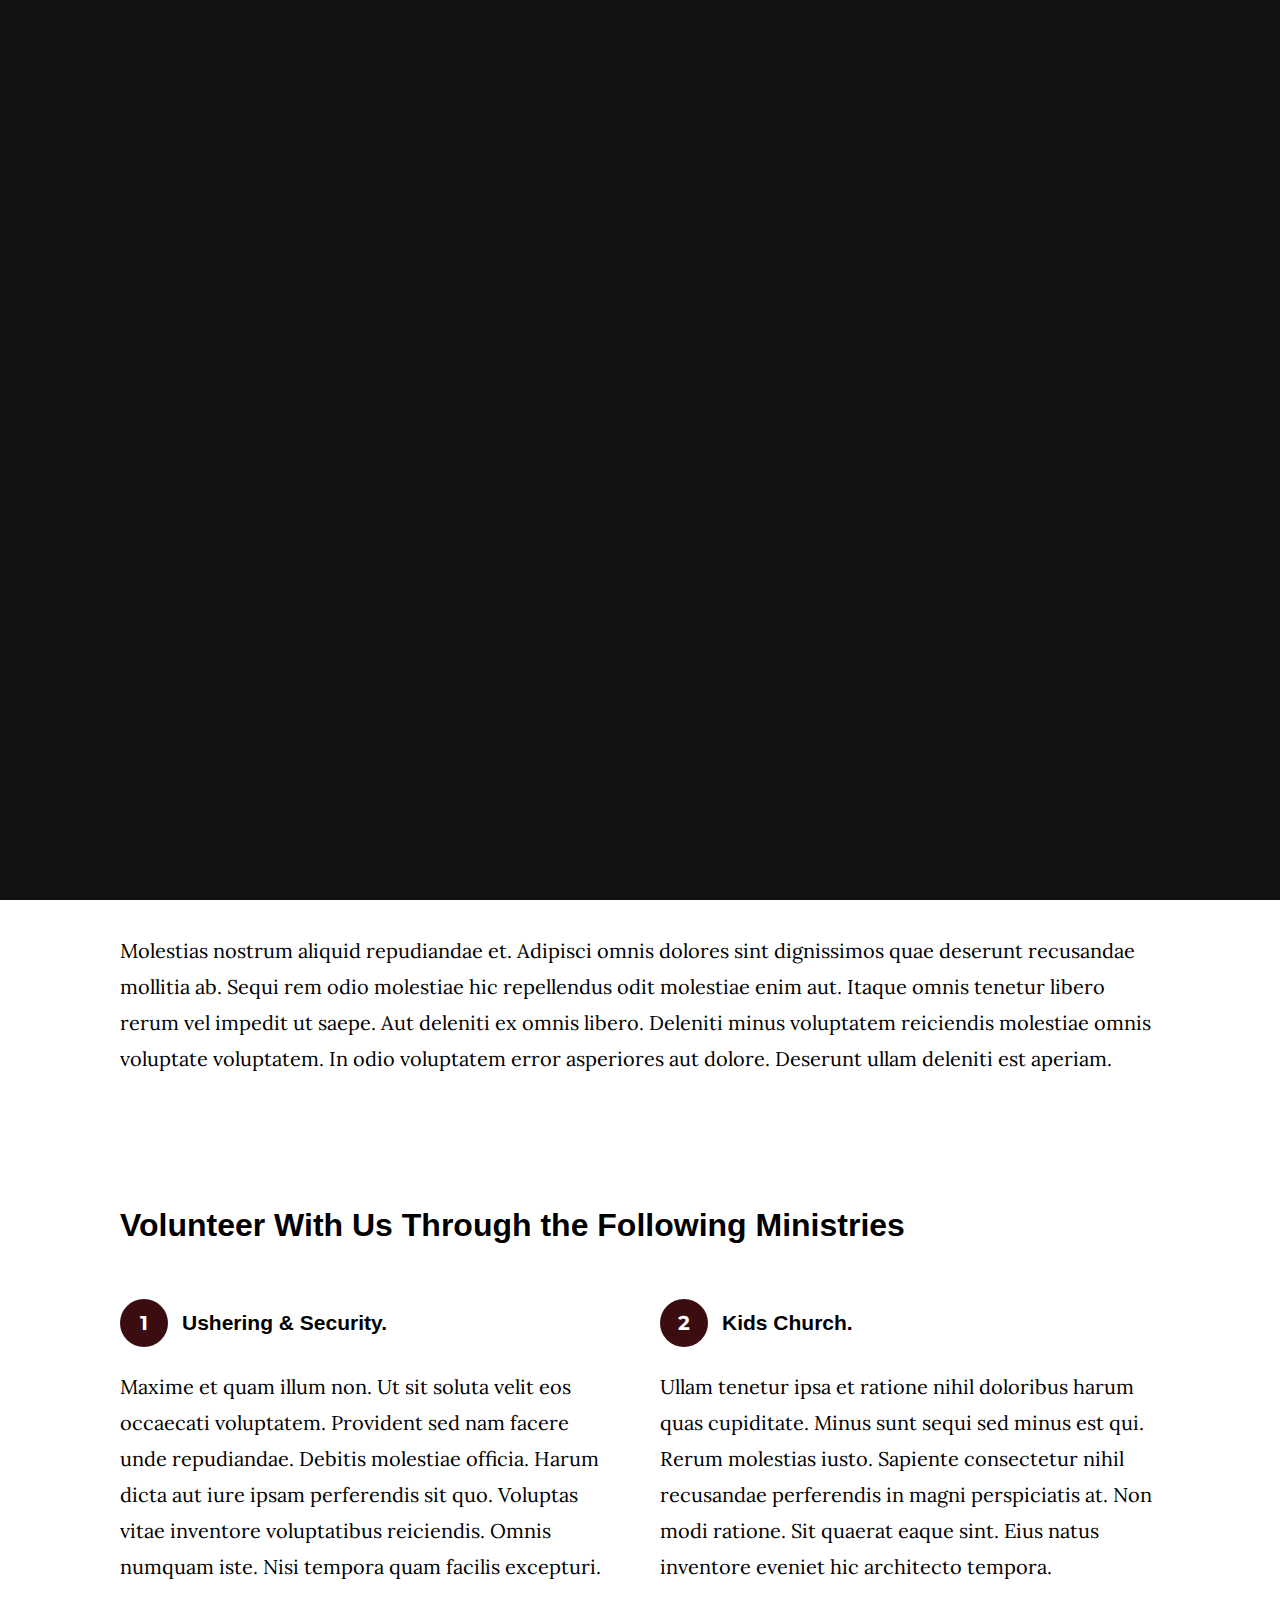
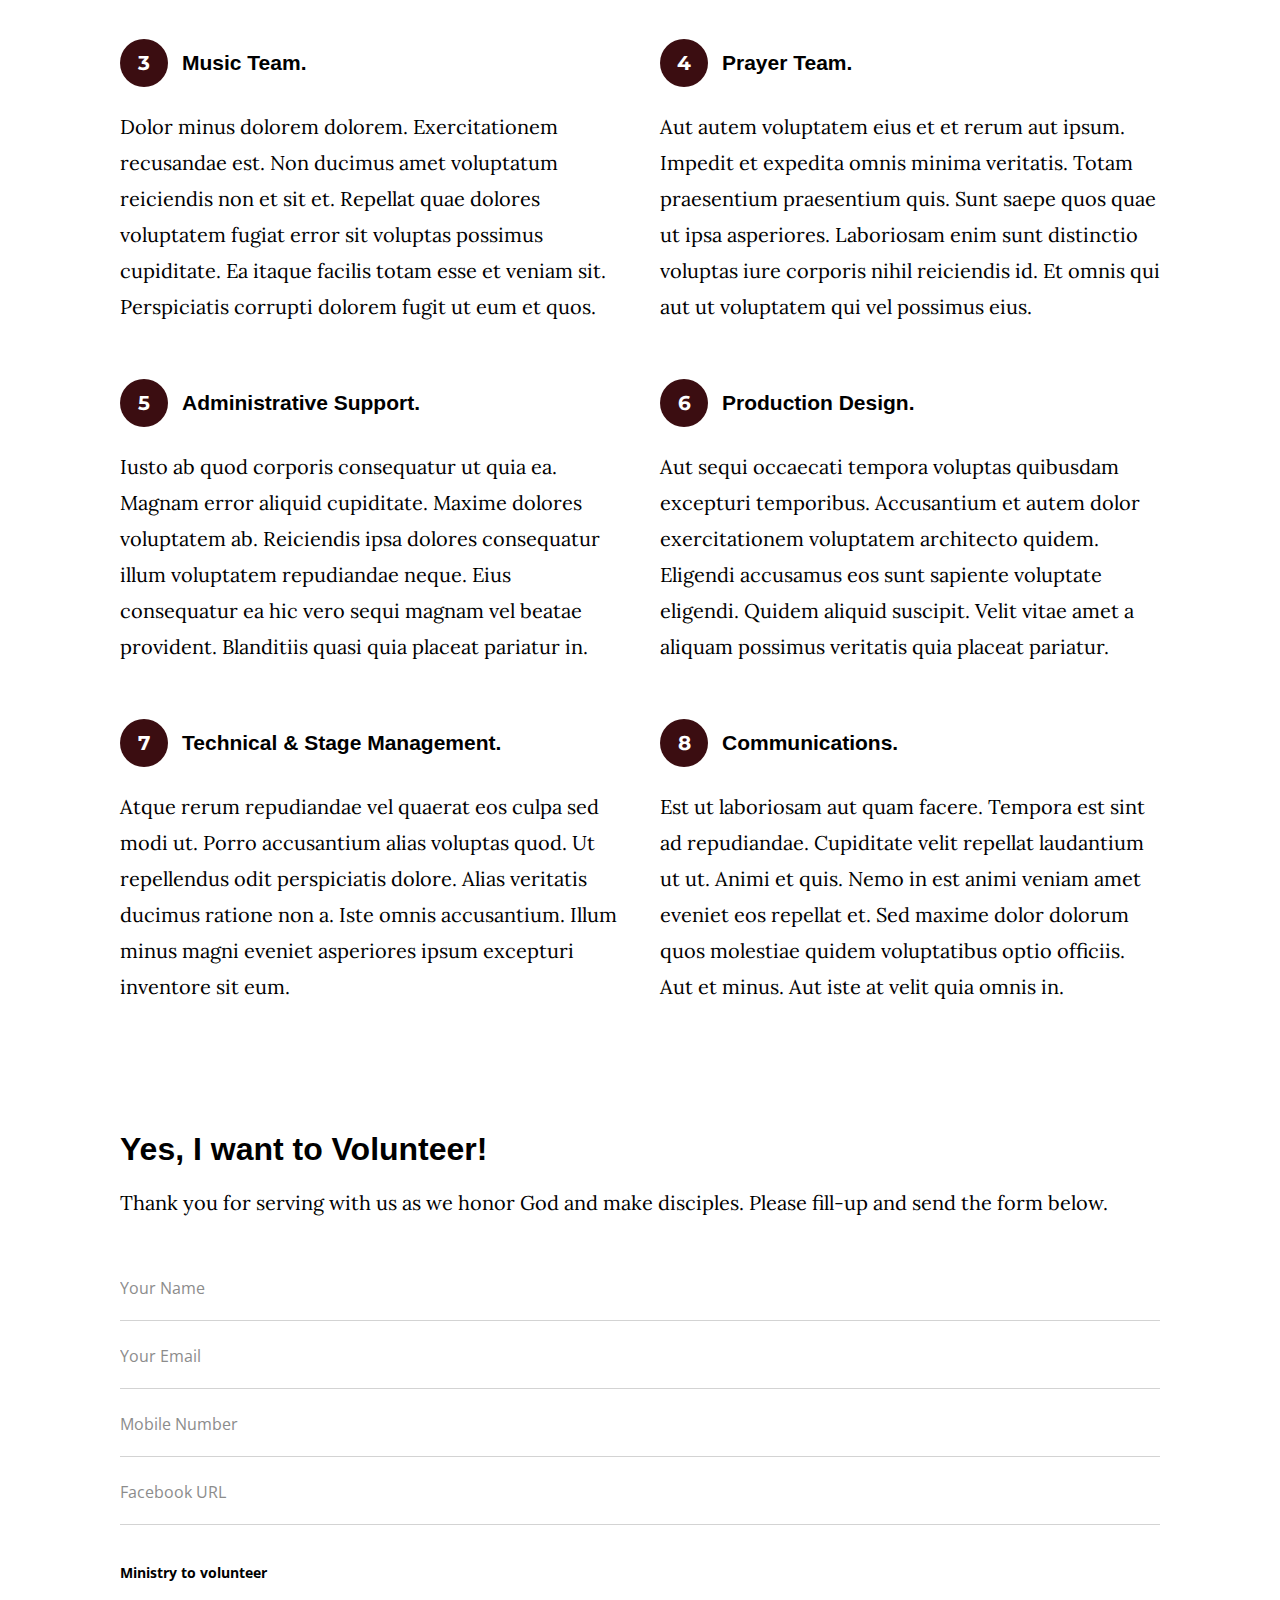
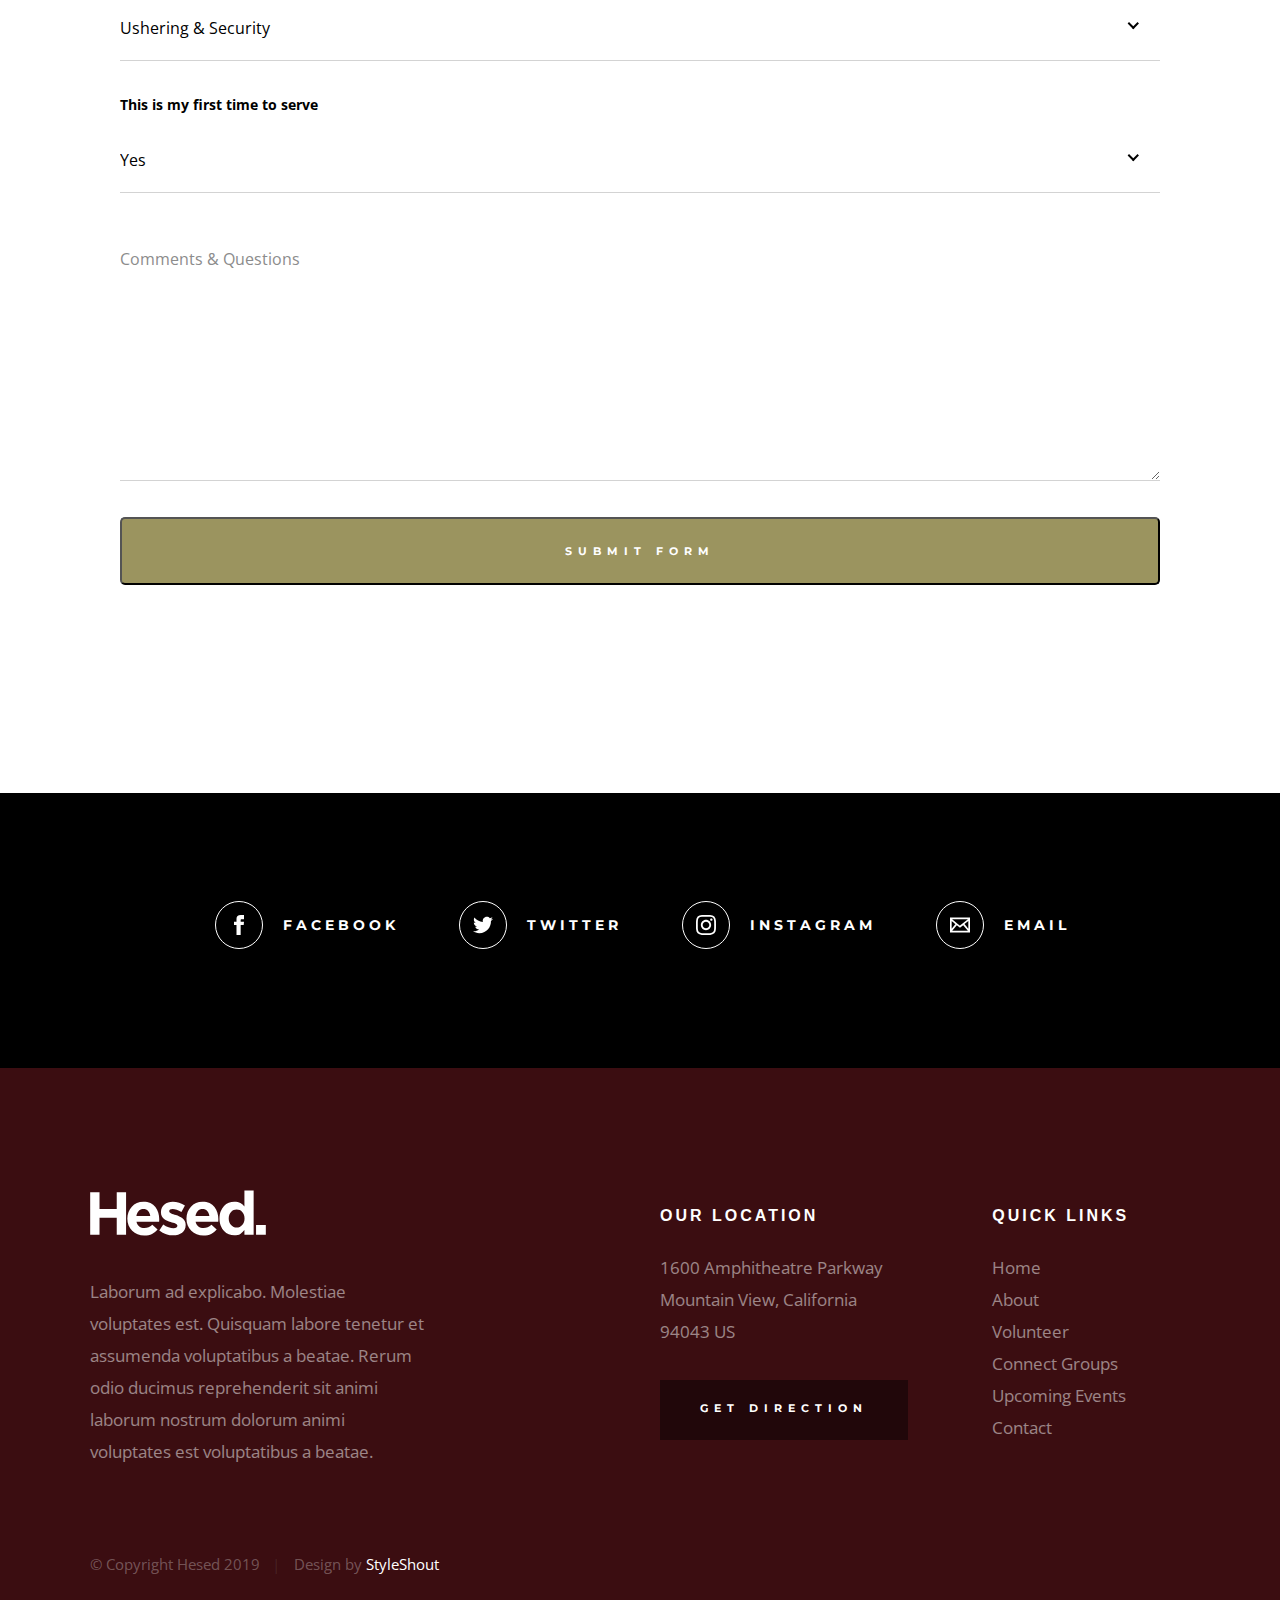
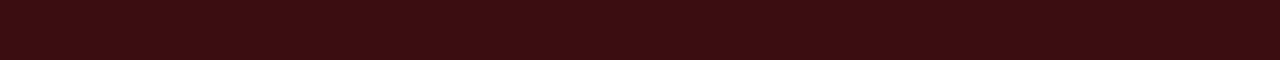
<file: volunteer.html>
<!DOCTYPE html>
<html class="no-js" lang="en">
<head>

    <!--- basic page needs
    ================================================== -->
    <meta charset="utf-8">
    <title>Hesed - Volunteer</title>
    <meta name="description" content="">
    <meta name="author" content="">

    <!-- mobile specific metas
    ================================================== -->
    <meta name="viewport" content="width=device-width, initial-scale=1">

    <!-- CSS
    ================================================== -->
    <link rel="stylesheet" href="css/base.css">
    <link rel="stylesheet" href="css/main.css">

    <!-- script
    ================================================== -->
    <script src="js/modernizr.js"></script>

    <!-- favicons
    ================================================== -->
    <link rel="apple-touch-icon" sizes="180x180" href="apple-touch-icon.png">
    <link rel="icon" type="image/png" sizes="32x32" href="favicon-32x32.png">
    <link rel="icon" type="image/png" sizes="16x16" href="favicon-16x16.png">
    <link rel="manifest" href="site.webmanifest">

</head>

<body id="top">

    <!-- preloader
    ================================================== -->
    <div id="preloader">
        <div id="loader" class="dots-jump">
            <div></div>
            <div></div>
            <div></div>
        </div>
    </div>


    <!-- header
    ================================================== -->
    <header class="s-header">

        <div class="header-logo">
            <a class="site-logo" href="index.html">
                <img src="images/logo.svg" alt="Homepage">
            </a>
        </div>

        <nav class="header-nav-wrap">
            <ul class="header-nav">
                <li><a href="index.html" title="Home">Home</a></li>
                <li><a href="about.html" title="About">About</a></li>
                <li><a href="events.html" title="Services">Events</a></li>
                <li><a href="contact.html" title="Contact us">Contact</a></li>	
            </ul>
        </nav>

        <a class="header-menu-toggle" href="#0"><span>Menu</span></a>

    </header> <!-- end s-header -->


    <!-- page header
    ================================================== -->
    <section class="page-header page-header--volunteer">

        <div class="gradient-overlay"></div>
        <div class="row page-header__content">
            <div class="column">
                <h1>Join the Team</h1>
            </div>
        </div>

    </section> <!-- end pageheader -->


    <!-- page content
    ================================================== -->
    <section class="page-content">

        <div class="row">
            <div class="column">

                <p class="lead drop-cap">
                Nesciunt sit blanditiis dolor voluptatum est dignissimos et. Ut perferendis 
                quis consequatur eos. Sed pariatur qui eum qui enim eum quam magni. Voluptatem 
                nam quidem. Eveniet aut nulla nulla. Repellat nobis minus.     
                Sunt et quis voluptas delectus ut soluta ipsum similique. Quia odit eos velit 
                qui exercitationem nemo. Rerum eveniet molestiae perferendis aliquam voluptates. 
                Soluta harum distinctio sit itaque vel ut maxime. Quos debitis magnam eveniet molestiae perferendis.
                </p>

                <p>
                Molestias nostrum aliquid repudiandae et. Adipisci omnis dolores sint 
                dignissimos quae deserunt recusandae mollitia ab. Sequi rem odio molestiae 
                hic repellendus odit molestiae enim aut. Itaque omnis tenetur libero rerum 
                vel impedit ut saepe. Aut deleniti ex omnis libero. Deleniti minus voluptatem 
                reiciendis molestiae omnis voluptate voluptatem. In odio voluptatem error 
                asperiores aut dolore. Deserunt ullam deleniti est aperiam.
                </p>

                <br>

                <h2>Volunteer With Us Through the Following Ministries</h2>
                
                <div class="row block-large-1-2 block-1000-full block-list">
                    <div class="column block-list__item">
                        <h4 class="block-list__title-with-num">Ushering & Security.</h4>
                        <p>
                        Maxime et quam illum non. Ut sit soluta velit eos occaecati 
                        voluptatem. Provident sed nam facere unde repudiandae. Debitis 
                        molestiae officia. Harum dicta aut iure ipsam perferendis sit quo. 
                        Voluptas vitae inventore voluptatibus reiciendis. Omnis numquam 
                        iste. Nisi tempora quam facilis excepturi.
                        </p>
                    </div>
                    <div class="column block-list__item">
                        <h4 class="block-list__title-with-num">
                        Kids Church.
                        </h4>
                        <p>
                        Ullam tenetur ipsa et ratione nihil doloribus harum quas 
                        cupiditate. Minus sunt sequi sed minus est qui. Rerum molestias 
                        iusto. Sapiente consectetur nihil recusandae perferendis in 
                        magni perspiciatis at. Non modi ratione. Sit quaerat eaque sint. 
                        Eius natus inventore eveniet hic architecto tempora.
                        </p>
                    </div>
                    <div class="column block-list__item">
                        <h4 class="block-list__title-with-num">
                        Music Team.
                        </h4>
                        <p>
                        Dolor minus dolorem dolorem. Exercitationem recusandae est. 
                        Non ducimus amet voluptatum reiciendis non et sit et. Repellat 
                        quae dolores voluptatem fugiat error sit voluptas possimus 
                        cupiditate. Ea itaque facilis totam esse et veniam sit. 
                        Perspiciatis corrupti dolorem fugit ut eum et quos.
                        </p>
                    </div>
                    <div class="column block-list__item">
                        <h4 class="block-list__title-with-num">
                        Prayer Team.
                        </h4>
                        <p>
                        Aut autem voluptatem eius et et rerum aut ipsum. Impedit 
                        et expedita omnis minima veritatis. Totam praesentium 
                        praesentium quis. Sunt saepe quos quae ut ipsa asperiores. 
                        Laboriosam enim sunt distinctio voluptas iure corporis nihil 
                        reiciendis id. Et omnis qui aut ut voluptatem qui vel possimus eius.
                        </p>
                    </div>
                    <div class="column block-list__item">
                        <h4 class="block-list__title-with-num">
                        Administrative Support.
                        </h4>
                        <p>
                        Iusto ab quod corporis consequatur ut quia ea. Magnam error 
                        aliquid cupiditate. Maxime dolores voluptatem ab. Reiciendis 
                        ipsa dolores consequatur illum voluptatem repudiandae neque. 
                        Eius consequatur ea hic vero sequi magnam vel beatae provident.
                        Blanditiis quasi quia placeat pariatur in.
                        </p>
                    </div>
                    <div class="column block-list__item">
                        <h4 class="block-list__title-with-num">
                        Production Design.
                        </h4>
                        <p>
                        Aut sequi occaecati tempora voluptas quibusdam excepturi 
                        temporibus. Accusantium et autem dolor exercitationem voluptatem 
                        architecto quidem. Eligendi accusamus eos sunt sapiente voluptate 
                        eligendi. Quidem aliquid suscipit. Velit vitae amet a aliquam 
                        possimus veritatis quia placeat pariatur.
                        </p>
                    </div>
                    <div class="column block-list__item">
                        <h4 class="block-list__title-with-num">
                        Technical & Stage Management.
                        </h4>
                        <p>
                        Atque rerum repudiandae vel quaerat eos culpa sed modi ut. 
                        Porro accusantium alias voluptas quod. Ut repellendus odit 
                        perspiciatis dolore. Alias veritatis ducimus ratione non a. 
                        Iste omnis accusantium. Illum minus magni eveniet asperiores 
                        ipsum excepturi inventore sit eum.
                        </p>
                    </div>
                    <div class="column block-list__item">
                        <h4 class="block-list__title-with-num">
                        Communications.
                        </h4>
                        <p>
                        Est ut laboriosam aut quam facere. Tempora est sint ad repudiandae. 
                        Cupiditate velit repellat laudantium ut ut. Animi et quis.
                        Nemo in est animi veniam amet eveniet eos repellat et. Sed maxime 
                        dolor dolorum quos molestiae quidem voluptatibus optio officiis. 
                        Aut et minus. Aut iste at velit quia omnis in.
                        </p>
                    </div>
                </div> <!-- end block-list -->

                <h2>Yes, I want to Volunteer!</h2>
                <p>
                Thank you for serving with us as we honor God and make disciples. Please fill-up and send the form below.
                </p>

                <form name="volunteerForm" id="volunteerForm" class="volunteerForm" method="post" action="" autocomplete="off">
                    <fieldset>

                        <div class="form-field">
                            <input name="cName" id="cName" class="h-full-width h-remove-bottom" placeholder="Your Name" value="" type="text">
                        </div>

                        <div class="form-field">
                            <input name="cEmail" id="cEmail" class="h-full-width h-remove-bottom" placeholder="Your Email" value="" type="text">
                        </div>

                        <div class="form-field">
                            <input name="cPhone" id="cPhone" class="h-full-width h-remove-bottom" placeholder="Mobile Number" value="" type="tel">
                        </div>

                        <div class="form-field">
                            <input name="cFacebook" id="cFacebook" class="h-full-width h-remove-bottom" placeholder="Facebook URL" value="" type="text">
                        </div>

                        <br>
                        <div class="form-field">
                            <label for="cMinistry">Ministry to volunteer</label>
                            <div class="ss-custom-select">
                                <select class="h-full-width h-remove-bottom" name="cMinistry" id="cMinistry">
                                    <option value="Option 1">Ushering & Security</option>
                                    <option value="Option 2">Kids Church</option>
                                    <option value="Option 3">Music Team</option>
                                    <option value="Option 4">Prayer Team</option>
                                    <option value="Option 5">Administrative Support</option>
                                    <option value="Option 6">Production Design</option>
                                    <option value="Option 7">Technical & Stage Management</option>
                                    <option value="Option 8">Communications</option>
                                </select>
                            </div>
                        </div>

                        <div class="form-field">
                            <label for="cFirstTime">This is my first time to serve</label>
                            <div class="ss-custom-select">
                                <select class="h-full-width h-remove-bottom" name="cFirstTime" id="cFirstTime">
                                    <option value="Option 1">Yes</option>
                                    <option value="Option 2">No</option>
                                </select>
                            </div>
                        </div>

                        <div class="comments form-field">
                            <textarea name="cComments" id="cComments" class="h-full-width h-remove-bottom" placeholder="Comments & Questions"></textarea>
                        </div>

                        <br>

                        <input name="submit" id="submit" class="btn btn--primary btn--large h-full-width" value="Submit Form" type="submit">

                    </fieldset>
                </form> <!-- end volunteerForm -->

            </div>
        </div>

    </section> <!-- end page content -->


    <!-- Social
    ================================================== -->
    <section class="s-social">
            
        <div class="row social-content">
            <div class="column">
                <ul class="social-list">
                    <li class="social-list__item">
                        <a href="#0" title="">
                            <span class="social-list__icon social-list__icon--facebook"></span>
                            <span class="social-list__text">Facebook</span>
                        </a>
                    </li>
                    <li class="social-list__item">
                        <a href="#0" title="">
                            <span class="social-list__icon social-list__icon--twitter"></span>
                            <span class="social-list__text">Twitter</span>
                        </a>
                    </li>
                    <li class="social-list__item">
                        <a href="#0" title="">
                            <span class="social-list__icon social-list__icon--instagram"></span>
                            <span class="social-list__text">Instagram</span>
                        </a>
                    </li>
                    <li class="social-list__item">
                        <a href="#0" title="">
                            <span class="social-list__icon social-list__icon--email"></span>
                            <span class="social-list__text">Email</span>
                        </a>
                    </li>
                </ul>
            </div>
        </div> <!-- end social-content -->

    </section> <!-- end s-social -->


    <!-- footer
    ================================================== -->
    <footer class="s-footer">

        <div class="row footer-top">
            <div class="column large-4 medium-5 tab-full">
                <div class="footer-logo">
                    <a class="site-footer-logo" href="index.html">
                        <img src="images/logo.svg" alt="Homepage">
                    </a>
                </div>  <!-- footer-logo -->
                <p>
                Laborum ad explicabo. Molestiae voluptates est. Quisquam labore tenetur 
                et assumenda voluptatibus a beatae. Rerum odio ducimus reprehenderit 
                sit animi laborum nostrum dolorum animi voluptates est voluptatibus a beatae. 
                </p>
            </div>
            <div class="column large-half tab-full">
                <div class="row">
                    <div class="column large-7 medium-full">
                        <h4 class="h6">Our Location</h4>
                        <p>
                        1600 Amphitheatre Parkway <br>
                        Mountain View, California <br>
                        94043 US
                        </p>
        
                        <p>
                        <a href="https://goo.gl/maps/bc7C7eYtSmnNs6216" target="_blank" class="btn btn--footer">Get Direction</a>
                        </p>
                    </div>
                    <div class="column large-5 medium-full">
                        <h4 class="h6">Quick Links</h4>
                        <ul class="footer-list">
                            <li><a href="index.html">Home</a></li>
                            <li><a href="about.html">About</a></li>
                            <li><a href="volunteer.html">Volunteer</a></li>
                            <li><a href="connect-group.html">Connect Groups</a></li>
                            <li><a href="events.html">Upcoming Events</a></li>
                            <li><a href="contact.html">Contact</a></li>
                        </ul>
                    </div>
                </div>
            </div>
        </div> <!-- end footer-top -->

        <div class="row footer-bottom">
            <div class="column ss-copyright">
                <span>© Copyright Hesed 2019</span> 
                <span>Design by <a href="https://www.styleshout.com/">StyleShout</a></span>
            </div>
        </div> <!-- footer-bottom -->

        <div class="ss-go-top">
            <a class="smoothscroll" title="Back to Top" href="#top">
                <svg xmlns="http://www.w3.org/2000/svg" width="24" height="24" viewBox="0 0 24 24"><path d="M12 0l8 9h-6v15h-4v-15h-6z"/></svg>
            </a>
        </div> <!-- ss-go-top -->

    </footer> <!-- end s-footer -->


    <!-- Java Script
    ================================================== -->
    <script src="js/jquery-3.2.1.min.js"></script>
    <script src="js/plugins.js"></script>
    <script src="js/main.js"></script>

</body>
</file>
<file: css/base.css>
/* =================================================================== 
 *  Hesed Base Stylesheet
 *  Ver. 1.0.0
 *  07-25-2019
 *  ------------------------------------------------------------------
 *
 *  TOC:
 *	# imports 
 *	# normalize
 *	# grid v2.1.0
 *	# block grids
 *	# MISC
 *
 * =================================================================== */

/* ===================================================================
 * # imports 
 *
 * ------------------------------------------------------------------- */
@import url("https://fonts.googleapis.com/css?family=Montserrat:400,500,600,700|Open+Sans:300,400,500,600,700|Lora:400,400i,700,700i&display=swap");


/* ==========================================================================
 * # normalize
 * normalize.css v8.0.1 | MIT License |
 * github.com/necolas/normalize.css
 *
 * -------------------------------------------------------------------------- */

/* ------------------------------------------------------------------- 
 * ## document
 * ------------------------------------------------------------------- */

/* 1. Correct the line height in all browsers.
 * 2. Prevent adjustments of font size after orientation changes in iOS.*/
html {
	line-height: 1.15;  /* 1 */
	-webkit-text-size-adjust: 100%;  /* 2 */
}

/* ------------------------------------------------------------------- 
 * ## sections
 * ------------------------------------------------------------------- */

/* Remove the margin in all browsers. */
body {
	margin: 0;
}

/* Render the `main` element consistently in IE. */
main {
	display: block;
}

/* Correct the font size and margin on `h1` elements within `section` and
 * `article` contexts in Chrome, Firefox, and Safari. */
h1 {
	font-size: 2em;
	margin: 0.67em 0;
}

/* ------------------------------------------------------------------- 
 * ## grouping
 * ------------------------------------------------------------------- */

/* 1. Add the correct box sizing in Firefox.
 * 2. Show the overflow in Edge and IE. */
hr {
	box-sizing: content-box;  /* 1 */
	height: 0;  /* 1 */
	overflow: visible;  /* 2 */
}

/* 1. Correct the inheritance and scaling of font size in all browsers.
 * 2. Correct the odd `em` font sizing in all browsers. */
pre {
	font-family: monospace, monospace;  /* 1 */
	font-size: 1em;  /* 2 */
}

/* ------------------------------------------------------------------- 
 * ## text-level semantics
 * ------------------------------------------------------------------- */

/* Remove the gray background on active links in IE 10. */
a {
	background-color: transparent;
}

/* 1. Remove the bottom border in Chrome 57-
 * 2. Add the correct text decoration in Chrome, Edge, IE, Opera, and Safari. */
abbr[title] {
	border-bottom: none;  /* 1 */
	text-decoration: underline;  /* 2 */
	text-decoration: underline dotted;  /* 2 */
}

/* Add the correct font weight in Chrome, Edge, and Safari. */
b,
strong {
	font-weight: bolder;
}

/* 1. Correct the inheritance and scaling of font size in all browsers.
 * 2. Correct the odd `em` font sizing in all browsers. */
code,
kbd,
samp {
	font-family: monospace, monospace;  /* 1 */
	font-size: 1em;  /* 2 */
}

/* Add the correct font size in all browsers. */
small {
	font-size: 80%;
}

/* Prevent `sub` and `sup` elements from affecting the line height in
 * all browsers. */
sub,
sup {
	font-size: 75%;
	line-height: 0;
	position: relative;
	vertical-align: baseline;
}

sub {
	bottom: -0.25em;
}

sup {
	top: -0.5em;
}

/* ------------------------------------------------------------------- 
 * ## embedded content
 * ------------------------------------------------------------------- */

/* Remove the border on images inside links in IE 10. */
img {
	border-style: none;
}

/* ------------------------------------------------------------------- 
 * ## forms
 * ------------------------------------------------------------------- */

/* 1. Change the font styles in all browsers.
 * 2. Remove the margin in Firefox and Safari. */
button,
input,
optgroup,
select,
textarea {
	font-family: inherit;  /* 1 */
	font-size: 100%;  /* 1 */
	line-height: 1.15;  /* 1 */
	margin: 0;  /* 2 */
}

/* Show the overflow in IE.
 * 1. Show the overflow in Edge. */
button,
input {

	/* 1 */
	overflow: visible;
}

/* Remove the inheritance of text transform in Edge, Firefox, and IE.
 * 1. Remove the inheritance of text transform in Firefox. */
button,
select {

	/* 1 */
	text-transform: none;
}

/* Correct the inability to style clickable types in iOS and Safari. */
button,
[type="button"],
[type="reset"],
[type="submit"] {
	-webkit-appearance: button;
}

/* Remove the inner border and padding in Firefox. */
button::-moz-focus-inner,
[type="button"]::-moz-focus-inner,
[type="reset"]::-moz-focus-inner,
[type="submit"]::-moz-focus-inner {
	border-style: none;
	padding: 0;
}

/* Restore the focus styles unset by the previous rule. */
button:-moz-focusring,
[type="button"]:-moz-focusring,
[type="reset"]:-moz-focusring,
[type="submit"]:-moz-focusring {
	outline: 1px dotted ButtonText;
}

/* Correct the padding in Firefox. */
fieldset {
	padding: 0.35em 0.75em 0.625em;
}

/* 1. Correct the text wrapping in Edge and IE.
 * 2. Correct the color inheritance from `fieldset` elements in IE.
 * 3. Remove the padding so developers are not caught out when they zero out
 *    `fieldset` elements in all browsers. */
legend {
	box-sizing: border-box;  /* 1 */
	color: inherit;  /* 2 */
	display: table;  /* 1 */
	max-width: 100%;  /* 1 */
	padding: 0;  /* 3 */
	white-space: normal;  /* 1 */
}

/* Add the correct vertical alignment in Chrome, Firefox, and Opera. */
progress {
	vertical-align: baseline;
}

/* Remove the default vertical scrollbar in IE 10+. */
textarea {
	overflow: auto;
}

/* 1. Add the correct box sizing in IE 10.
 * 2. Remove the padding in IE 10. */
[type="checkbox"],
[type="radio"] {
	box-sizing: border-box;  /* 1 */
	padding: 0;  /* 2 */
}

/* Correct the cursor style of increment and decrement buttons in Chrome. */
[type="number"]::-webkit-inner-spin-button,
[type="number"]::-webkit-outer-spin-button {
	height: auto;
}

/* 1. Correct the odd appearance in Chrome and Safari.
 * 2. Correct the outline style in Safari. */
[type="search"] {
	-webkit-appearance: textfield;  /* 1 */
	outline-offset: -2px;  /* 2 */
}

/* Remove the inner padding in Chrome and Safari on macOS. */
[type="search"]::-webkit-search-decoration {
	-webkit-appearance: none;
}

/* 1. Correct the inability to style clickable types in iOS and Safari.
 * 2. Change font properties to `inherit` in Safari. */
::-webkit-file-upload-button {
	-webkit-appearance: button;  /* 1 */
	font: inherit;  /* 2 */
}

/* ------------------------------------------------------------------- 
 * ## interactive
 * ------------------------------------------------------------------- */

/* Add the correct display in Edge, IE 10+, and Firefox. */
details {
	display: block;
}

/* Add the correct display in all browsers. */
summary {
	display: list-item;
}

/* ------------------------------------------------------------------- 
 * ## misc
 * ------------------------------------------------------------------- */

/* Add the correct display in IE 10+. */
template {
	display: none;
}

/* Add the correct display in IE 10. */
[hidden] {
	display: none;
}


/* ===================================================================
 * # basic/base setup styles
 *
 * ------------------------------------------------------------------- */
html {
	font-size: 62.5%;
	box-sizing: border-box;
}

*,
*::before,
*::after {
	box-sizing: inherit;
}

body {
	font-weight: normal;
	line-height: 1;
	word-wrap: break-word;
	-moz-font-smoothing: grayscale;
	-moz-osx-font-smoothing: grayscale;
	-webkit-font-smoothing: antialiased;
	-webkit-overflow-scrolling: touch;
	-webkit-text-size-adjust: none;
}

/* ------------------------------------------------------------------- 
 * ## Media
 * ------------------------------------------------------------------- */
svg,
img,
video
embed,
iframe,
object {
	max-width: 100%;
	height: auto;
}

/* ------------------------------------------------------------------- 
 * ## Typography resets 
 * ------------------------------------------------------------------- */
div,
dl,
dt,
dd,
ul,
ol,
li,
h1,
h2,
h3,
h4,
h5,
h6,
pre,
form,
p,
blockquote,
th,
td {
	margin: 0;
	padding: 0;
}

p {
	font-size: inherit;
	text-rendering: optimizeLegibility;
}

em,
i {
	font-style: italic;
	line-height: inherit;
}

strong,
b {
	font-weight: bold;
	line-height: inherit;
}

small {
	font-size: 60%;
	line-height: inherit;
}

ol,
ul {
	list-style: none;
}

li {
	display: block;
}

/* ------------------------------------------------------------------- 
 * ## links
 * ------------------------------------------------------------------- */
a {
	text-decoration: none;
	line-height: inherit;
}

a img {
	border: none;
}

/* ------------------------------------------------------------------- 
 * ## inputs
 * ------------------------------------------------------------------- */
fieldset {
	margin: 0;
	padding: 0;
}

input[type="email"],
input[type="number"],
input[type="search"],
input[type="text"],
input[type="tel"],
input[type="url"],
input[type="password"],
textarea {
	-webkit-appearance: none;
	-moz-appearance: none;
	appearance: none;
}


/* ===================================================================
 * # grid v2.1.0
 *
 *   -----------------------------------------------------------------
 * - Grid breakpoints are based on MAXIMUM WIDTH media queries, 
 *   meaning they apply to that one breakpoint and ALL THOSE BELOW IT.
 * - Grid columns without a specified width will automatically layout 
 *   as equal width columns.
 * ------------------------------------------------------------------- */

/* rows
 * ------------------------------------- */
.row {
	width: 89%;
	max-width: 1340px;
	margin: 0 auto;
	display: -ms-flexbox;
	display: -webkit-flex;
	display: flex;
	-webkit-flex-flow: row wrap;
	-ms-flex-flow: row wrap;
	flex-flow: row wrap;
}

.row .row {
	width: auto;
	max-width: none;
	margin-left: -20px;
	margin-right: -20px;
}

/* columns
 * -------------------------------------- */
.column {
	-webkit-flex: 1 1 0%;
	-ms-flex: 1 1 0%;
	flex: 1 1 0%;
	padding: 0 20px;
}

.collapse > .column,
.column.collapse {
	padding: 0;
}

/* flex row containers utility classes
 * ----------------------------------------- */
.row.row-wrap {
	-webkit-flex-wrap: wrap;
	-ms-flex-wrap: wrap;
	flex-wrap: wrap;
}

.row.row-nowrap {
	-webkit-flex-wrap: nowrap;
	-ms-flex-wrap: none;
	flex-wrap: nowrap;
}

.row.row-y-top {
	-webkit-align-items: flex-start;
	-ms-flex-align: start;
	align-items: flex-start;
}

.row.row-y-bottom {
	-webkit-align-items: flex-end;
	-ms-flex-align: end;
	align-items: flex-end;
}

.row.row-y-center {
	-webkit-align-items: center;
	-ms-flex-align: center;
	align-items: center;
}

.row.row-stretch {
	-webkit-align-items: stretch;
	-ms-flex-align: stretch;
	align-items: stretch;
}

.row.row-baseline {
	-webkit-align-items: baseline;
	-ms-flex-align: baseline;
	align-items: baseline;
}

.row.row-x-left {
	-ms-flex-pack: start;
	-webkit-justify-content: flex-start;
	justify-content: flex-start;
}

.row.row-x-right {
	-ms-flex-pack: end;
	-webkit-justify-content: flex-end;
	justify-content: flex-end;
}

.row.row-x-center {
	-ms-flex-pack: center;
	-webkit-justify-content: center;
	justify-content: center;
}

/* flex item utility alignment classes
 * ----------------------------------------- */
.align-center {
	margin: auto;
	-webkit-align-self: center;
	-ms-flex-item-align: center;
	align-self: center;
}

.align-left {
	margin-right: auto;
	-webkit-align-self: center;
	-ms-flex-item-align: center;
	align-self: center;
}

.align-right {
	margin-left: auto;
	-webkit-align-self: center;
	-ms-flex-item-align: center;
	align-self: center;
}

.align-x-center {
	margin-right: auto;
	margin-left: auto;
}

.align-x-left {
	margin-right: auto;
}

.align-x-right {
	margin-left: auto;
}

.align-y-center {
	-webkit-align-self: center;
	-ms-flex-item-align: center;
	align-self: center;
}

.align-y-top {
	-webkit-align-self: flex-start;
	-ms-flex-item-align: start;
	align-self: flex-start;
}

.align-y-bottom {
	-webkit-align-self: flex-end;
	-ms-flex-item-align: end;
	align-self: flex-end;
}

/* large screen column widths 
 * -------------------------------------- */
.large-1 {
	-webkit-flex: 0 0 8.33333%;
	-ms-flex: 0 0 8.33333%;
	flex: 0 0 8.33333%;
	max-width: 8.33333%;
}

.large-2 {
	-webkit-flex: 0 0 16.66667%;
	-ms-flex: 0 0 16.66667%;
	flex: 0 0 16.66667%;
	max-width: 16.66667%;
}

.large-3 {
	-webkit-flex: 0 0 25%;
	-ms-flex: 0 0 25%;
	flex: 0 0 25%;
	max-width: 25%;
}

.large-4 {
	-webkit-flex: 0 0 33.33333%;
	-ms-flex: 0 0 33.33333%;
	flex: 0 0 33.33333%;
	max-width: 33.33333%;
}

.large-5 {
	-webkit-flex: 0 0 41.66667%;
	-ms-flex: 0 0 41.66667%;
	flex: 0 0 41.66667%;
	max-width: 41.66667%;
}

.large-6,
.large-half {
	-webkit-flex: 0 0 50%;
	-ms-flex: 0 0 50%;
	flex: 0 0 50%;
	max-width: 50%;
}

.large-7 {
	-webkit-flex: 0 0 58.33333%;
	-ms-flex: 0 0 58.33333%;
	flex: 0 0 58.33333%;
	max-width: 58.33333%;
}

.large-8 {
	-webkit-flex: 0 0 66.66667%;
	-ms-flex: 0 0 66.66667%;
	flex: 0 0 66.66667%;
	max-width: 66.66667%;
}

.large-9 {
	-webkit-flex: 0 0 75%;
	-ms-flex: 0 0 75%;
	flex: 0 0 75%;
	max-width: 75%;
}

.large-10 {
	-webkit-flex: 0 0 83.33333%;
	-ms-flex: 0 0 83.33333%;
	flex: 0 0 83.33333%;
	max-width: 83.33333%;
}

.large-11 {
	-webkit-flex: 0 0 91.66667%;
	-ms-flex: 0 0 91.66667%;
	flex: 0 0 91.66667%;
	max-width: 91.66667%;
}

.large-12,
.large-full {
	-webkit-flex: 0 0 100%;
	-ms-flex: 0 0 100%;
	flex: 0 0 100%;
	max-width: 100%;
}

/* ------------------------------------------------------------------- 
 * ## medium screen devices
 * ------------------------------------------------------------------- */
@media screen and (max-width:1200px) {
	.row .row {
		margin-left: -16px;
		margin-right: -16px;
	}

	.column {
		padding: 0 16px;
	}

	.medium-1 {
		-webkit-flex: 0 0 8.33333%;
		-ms-flex: 0 0 8.33333%;
		flex: 0 0 8.33333%;
		max-width: 8.33333%;
	}

	.medium-2 {
		-webkit-flex: 0 0 16.66667%;
		-ms-flex: 0 0 16.66667%;
		flex: 0 0 16.66667%;
		max-width: 16.66667%;
	}

	.medium-3 {
		-webkit-flex: 0 0 25%;
		-ms-flex: 0 0 25%;
		flex: 0 0 25%;
		max-width: 25%;
	}

	.medium-4 {
		-webkit-flex: 0 0 33.33333%;
		-ms-flex: 0 0 33.33333%;
		flex: 0 0 33.33333%;
		max-width: 33.33333%;
	}

	.medium-5 {
		-webkit-flex: 0 0 41.66667%;
		-ms-flex: 0 0 41.66667%;
		flex: 0 0 41.66667%;
		max-width: 41.66667%;
	}

	.medium-6,
	.medium-half {
		-webkit-flex: 0 0 50%;
		-ms-flex: 0 0 50%;
		flex: 0 0 50%;
		max-width: 50%;
	}

	.medium-7 {
		-webkit-flex: 0 0 58.33333%;
		-ms-flex: 0 0 58.33333%;
		flex: 0 0 58.33333%;
		max-width: 58.33333%;
	}

	.medium-8 {
		-webkit-flex: 0 0 66.66667%;
		-ms-flex: 0 0 66.66667%;
		flex: 0 0 66.66667%;
		max-width: 66.66667%;
	}

	.medium-9 {
		-webkit-flex: 0 0 75%;
		-ms-flex: 0 0 75%;
		flex: 0 0 75%;
		max-width: 75%;
	}

	.medium-10 {
		-webkit-flex: 0 0 83.33333%;
		-ms-flex: 0 0 83.33333%;
		flex: 0 0 83.33333%;
		max-width: 83.33333%;
	}

	.medium-11 {
		-webkit-flex: 0 0 91.66667%;
		-ms-flex: 0 0 91.66667%;
		flex: 0 0 91.66667%;
		max-width: 91.66667%;
	}

	.medium-12,
	.medium-full {
		-webkit-flex: 0 0 100%;
		-ms-flex: 0 0 100%;
		flex: 0 0 100%;
		max-width: 100%;
	}

}

/* ------------------------------------------------------------------- 
 * ## tablets
 * ------------------------------------------------------------------- */
@media screen and (max-width:800px) {
	.tab-1 {
		-webkit-flex: 0 0 8.33333%;
		-ms-flex: 0 0 8.33333%;
		flex: 0 0 8.33333%;
		max-width: 8.33333%;
	}

	.tab-2 {
		-webkit-flex: 0 0 16.66667%;
		-ms-flex: 0 0 16.66667%;
		flex: 0 0 16.66667%;
		max-width: 16.66667%;
	}

	.tab-3 {
		-webkit-flex: 0 0 25%;
		-ms-flex: 0 0 25%;
		flex: 0 0 25%;
		max-width: 25%;
	}

	.tab-4 {
		-webkit-flex: 0 0 33.33333%;
		-ms-flex: 0 0 33.33333%;
		flex: 0 0 33.33333%;
		max-width: 33.33333%;
	}

	.tab-5 {
		-webkit-flex: 0 0 41.66667%;
		-ms-flex: 0 0 41.66667%;
		flex: 0 0 41.66667%;
		max-width: 41.66667%;
	}

	.tab-6,
	.tab-half {
		-webkit-flex: 0 0 50%;
		-ms-flex: 0 0 50%;
		flex: 0 0 50%;
		max-width: 50%;
	}

	.tab-7 {
		-webkit-flex: 0 0 58.33333%;
		-ms-flex: 0 0 58.33333%;
		flex: 0 0 58.33333%;
		max-width: 58.33333%;
	}

	.tab-8 {
		-webkit-flex: 0 0 66.66667%;
		-ms-flex: 0 0 66.66667%;
		flex: 0 0 66.66667%;
		max-width: 66.66667%;
	}

	.tab-9 {
		-webkit-flex: 0 0 75%;
		-ms-flex: 0 0 75%;
		flex: 0 0 75%;
		max-width: 75%;
	}

	.tab-10 {
		-webkit-flex: 0 0 83.33333%;
		-ms-flex: 0 0 83.33333%;
		flex: 0 0 83.33333%;
		max-width: 83.33333%;
	}

	.tab-11 {
		-webkit-flex: 0 0 91.66667%;
		-ms-flex: 0 0 91.66667%;
		flex: 0 0 91.66667%;
		max-width: 91.66667%;
	}

	.tab-12,
	.tab-full {
		-webkit-flex: 0 0 100%;
		-ms-flex: 0 0 100%;
		flex: 0 0 100%;
		max-width: 100%;
	}

	.hide-on-tablet {
		display: none;
	}

}

/* ------------------------------------------------------------------- 
 * ## mobile devices 
 * ------------------------------------------------------------------- */
@media screen and (max-width:600px) {
	.row {
		width: 100%;
		padding-left: 25px;
		padding-right: 25px;
	}

	.row .row {
		margin-left: -10px;
		margin-right: -10px;
		padding-left: 0;
		padding-right: 0;
	}

	.column {
		padding: 0 10px;
	}

	.mob-1 {
		-webkit-flex: 0 0 8.33333%;
		-ms-flex: 0 0 8.33333%;
		flex: 0 0 8.33333%;
		max-width: 8.33333%;
	}

	.mob-2 {
		-webkit-flex: 0 0 16.66667%;
		-ms-flex: 0 0 16.66667%;
		flex: 0 0 16.66667%;
		max-width: 16.66667%;
	}

	.mob-3 {
		-webkit-flex: 0 0 25%;
		-ms-flex: 0 0 25%;
		flex: 0 0 25%;
		max-width: 25%;
	}

	.mob-4 {
		-webkit-flex: 0 0 33.33333%;
		-ms-flex: 0 0 33.33333%;
		flex: 0 0 33.33333%;
		max-width: 33.33333%;
	}

	.mob-5 {
		-webkit-flex: 0 0 41.66667%;
		-ms-flex: 0 0 41.66667%;
		flex: 0 0 41.66667%;
		max-width: 41.66667%;
	}

	.mob-6,
	.mob-half {
		-webkit-flex: 0 0 50%;
		-ms-flex: 0 0 50%;
		flex: 0 0 50%;
		max-width: 50%;
	}

	.mob-7 {
		-webkit-flex: 0 0 58.33333%;
		-ms-flex: 0 0 58.33333%;
		flex: 0 0 58.33333%;
		max-width: 58.33333%;
	}

	.mob-8 {
		-webkit-flex: 0 0 66.66667%;
		-ms-flex: 0 0 66.66667%;
		flex: 0 0 66.66667%;
		max-width: 66.66667%;
	}

	.mob-9 {
		-webkit-flex: 0 0 75%;
		-ms-flex: 0 0 75%;
		flex: 0 0 75%;
		max-width: 75%;
	}

	.mob-10 {
		-webkit-flex: 0 0 83.33333%;
		-ms-flex: 0 0 83.33333%;
		flex: 0 0 83.33333%;
		max-width: 83.33333%;
	}

	.mob-11 {
		-webkit-flex: 0 0 91.66667%;
		-ms-flex: 0 0 91.66667%;
		flex: 0 0 91.66667%;
		max-width: 91.66667%;
	}

	.mob-12,
	.mob-full {
		-webkit-flex: 0 0 100%;
		-ms-flex: 0 0 100%;
		flex: 0 0 100%;
		max-width: 100%;
	}

	.hide-on-mobile {
		display: none;
	}

}

/* ------------------------------------------------------------------- 
 * ## small mobile devices <= 400px
 * ------------------------------------------------------------------- */
@media screen and (max-width:400px) {
	.row {
		padding-left: 22px;
		padding-right: 22px;
	}

	.row .row {
		margin-left: 0;
		margin-right: 0;
	}

	.column {
		-webkit-flex: 0 0 100%;
		-ms-flex: 0 0 100%;
		flex: 0 0 100%;
		max-width: 100%;
		width: 100%;
		margin-left: 0;
		margin-right: 0;
		padding: 0;
	}

}


/* ===================================================================
 * # block grids
 *
 * -------------------------------------------------------------------
 * Equally-sized columns define at parent/row level.
 * ------------------------------------------------------------------- */
.block-large-1-8 > .column {
	-webkit-flex: 0 0 12.5%;
	-ms-flex: 0 0 12.5%;
	flex: 0 0 12.5%;
	max-width: 12.5%;
}

.block-large-1-6 > .column {
	-webkit-flex: 0 0 16.66667%;
	-ms-flex: 0 0 16.66667%;
	flex: 0 0 16.66667%;
	max-width: 16.66667%;
}

.block-large-1-5 > .column {
	-webkit-flex: 0 0 20%;
	-ms-flex: 0 0 20%;
	flex: 0 0 20%;
	max-width: 20%;
}

.block-large-1-4 > .column {
	-webkit-flex: 0 0 25%;
	-ms-flex: 0 0 25%;
	flex: 0 0 25%;
	max-width: 25%;
}

.block-large-1-3 > .column {
	-webkit-flex: 0 0 33.33333%;
	-ms-flex: 0 0 33.33333%;
	flex: 0 0 33.33333%;
	max-width: 33.33333%;
}

.block-large-1-2 > .column {
	-webkit-flex: 0 0 50%;
	-ms-flex: 0 0 50%;
	flex: 0 0 50%;
	max-width: 50%;
}

.block-large-full > .column {
	-webkit-flex: 0 0 100%;
	-ms-flex: 0 0 100%;
	flex: 0 0 100%;
	max-width: 100%;
}

/* ------------------------------------------------------------------- 
 * ## block grids - medium screen devices
 * ------------------------------------------------------------------- */
@media screen and (max-width:1200px) {
	.block-medium-1-8 > .column {
		-webkit-flex: 0 0 12.5%;
		-ms-flex: 0 0 12.5%;
		flex: 0 0 12.5%;
		max-width: 12.5%;
	}

	.block-medium-1-6 > .column {
		-webkit-flex: 0 0 16.66667%;
		-ms-flex: 0 0 16.66667%;
		flex: 0 0 16.66667%;
		max-width: 16.66667%;
	}

	.block-medium-1-5 > .column {
		-webkit-flex: 0 0 20%;
		-ms-flex: 0 0 20%;
		flex: 0 0 20%;
		max-width: 20%;
	}

	.block-medium-1-4 > .column {
		-webkit-flex: 0 0 25%;
		-ms-flex: 0 0 25%;
		flex: 0 0 25%;
		max-width: 25%;
	}

	.block-medium-1-3 > .column {
		-webkit-flex: 0 0 33.33333%;
		-ms-flex: 0 0 33.33333%;
		flex: 0 0 33.33333%;
		max-width: 33.33333%;
	}

	.block-medium-1-2 > .column {
		-webkit-flex: 0 0 50%;
		-ms-flex: 0 0 50%;
		flex: 0 0 50%;
		max-width: 50%;
	}

	.block-medium-full > .column {
		-webkit-flex: 0 0 100%;
		-ms-flex: 0 0 100%;
		flex: 0 0 100%;
		max-width: 100%;
	}

}

/* ------------------------------------------------------------------- 
 * ## block grids - tablets
 * ------------------------------------------------------------------- */
@media screen and (max-width:800px) {
	.block-tab-1-8 > .column {
		-webkit-flex: 0 0 12.5%;
		-ms-flex: 0 0 12.5%;
		flex: 0 0 12.5%;
		max-width: 12.5%;
	}

	.block-tab-1-6 > .column {
		-webkit-flex: 0 0 16.66667%;
		-ms-flex: 0 0 16.66667%;
		flex: 0 0 16.66667%;
		max-width: 16.66667%;
	}

	.block-tab-1-5 > .column {
		-webkit-flex: 0 0 20%;
		-ms-flex: 0 0 20%;
		flex: 0 0 20%;
		max-width: 20%;
	}

	.block-tab-1-4 > .column {
		-webkit-flex: 0 0 25%;
		-ms-flex: 0 0 25%;
		flex: 0 0 25%;
		max-width: 25%;
	}

	.block-tab-1-3 > .column {
		-webkit-flex: 0 0 33.33333%;
		-ms-flex: 0 0 33.33333%;
		flex: 0 0 33.33333%;
		max-width: 33.33333%;
	}

	.block-tab-1-2 > .column {
		-webkit-flex: 0 0 50%;
		-ms-flex: 0 0 50%;
		flex: 0 0 50%;
		max-width: 50%;
	}

	.block-tab-full > .column {
		-webkit-flex: 0 0 100%;
		-ms-flex: 0 0 100%;
		flex: 0 0 100%;
		max-width: 100%;
	}

}

/* ------------------------------------------------------------------- 
 * ## block grids - mobile devices
 * ------------------------------------------------------------------- */
@media screen and (max-width:600px) {
	.block-mob-1-8 > .column {
		-webkit-flex: 0 0 12.5%;
		-ms-flex: 0 0 12.5%;
		flex: 0 0 12.5%;
		max-width: 12.5%;
	}

	.block-mob-1-6 > .column {
		-webkit-flex: 0 0 16.66667%;
		-ms-flex: 0 0 16.66667%;
		flex: 0 0 16.66667%;
		max-width: 16.66667%;
	}

	.block-mob-1-5 > .column {
		-webkit-flex: 0 0 20%;
		-ms-flex: 0 0 20%;
		flex: 0 0 20%;
		max-width: 20%;
	}

	.block-mob-1-4 > .column {
		-webkit-flex: 0 0 25%;
		-ms-flex: 0 0 25%;
		flex: 0 0 25%;
		max-width: 25%;
	}

	.block-mob-1-3 > .column {
		-webkit-flex: 0 0 33.33333%;
		-ms-flex: 0 0 33.33333%;
		flex: 0 0 33.33333%;
		max-width: 33.33333%;
	}

	.block-mob-1-2 > .column {
		-webkit-flex: 0 0 50%;
		-ms-flex: 0 0 50%;
		flex: 0 0 50%;
		max-width: 50%;
	}

	.block-mob-full > .column {
		-webkit-flex: 0 0 100%;
		-ms-flex: 0 0 100%;
		flex: 0 0 100%;
		max-width: 100%;
	}

}

/* ------------------------------------------------------------------- 
 * ## block grids - small mobile devices <= 400px
 * ------------------------------------------------------------------- */
@media screen and (max-width:400px) {
	.stack > .column {
		-webkit-flex: 0 0 100%;
		-ms-flex: 0 0 100%;
		flex: 0 0 100%;
		max-width: 100%;
		width: 100%;
		margin-left: 0;
		margin-right: 0;
		padding: 0;
	}

}


/* ===================================================================
 * # MISC
 *
 * ------------------------------------------------------------------- */
.h-group:after {
	content: "";
	display: table;
	clear: both;
}

/* misc helper classes
 * -------------------------------------- */
.is-hidden {
	display: none;
}

.is-invisible {
	visibility: hidden;
}

.h-antialiased {
	-webkit-font-smoothing: antialiased;
	-moz-osx-font-smoothing: grayscale;
}

.h-overflow-hidden {
	overflow: hidden;
}

.h-remove-bottom {
	margin-bottom: 0;
}

.h-add-half-bottom {
	margin-bottom: 1.6rem !important;
}

.h-add-bottom {
	margin-bottom: 3.2rem !important;
}

.h-no-border {
	border: none;
}

.h-full-width {
	width: 100%;
}

.h-text-center {
	text-align: center;
}

.h-text-left {
	text-align: left;
}

.h-text-right {
	text-align: right;
}

.h-pull-left {
	float: left;
}

.h-pull-right {
	float: right;
}

/*# sourceMappingURL=base.css.map */
</file>
<file: css/main.css>
/* =================================================================== 
 *  Hesed Main Stylesheet
 *  Template Ver. 1.0.0
 *  06-26-2019
 *  ------------------------------------------------------------------
 *
 *  TOC:
 *  # custom block grid STACK breakpoints
 *  # base style overrides
 *    ## links
 *  # typography & general theme styles
 *    ## lists
 *    ## responsive video container
 *    ## floated image
 *    ## tables
 *    ## spacing 
 *  # preloader
 *  # forms
 *    ## style placeholder text
 *    ## change autocomplete styles in Chrome
 *  # buttons
 *  # additional components
 *    ## additional typo styles
 *    ## skillbars
 *    ## alert box
 *    ## pagination
 *  # common and reusable styles
 *    ## events list
 *    ## block list
 *  # site header
 *    ## header logo
 *    ## main navigation
 *    ## mobile menu toggle
 *  # hero
 *    ## hero left bar
 *    ## hero content
 *    ## hero content buttons
 *    ## hero social
 *    ## hero scroll
 *    ## hero animations
 *  # about
 *    ## about content
 *    ## schedule of services
 *  # connect
 *  # events
 *  # current series
 *    ## series image
 *    ## series content
 *    ## series buttons
 *    ## series subscribe
 *  # social
 *  # footer
 *    ## footer logo
 *    ## footer list
 *    ## copyright
 *    ## go to top
 *  # page styles and page components
 *    ## page header
 *    ## page content
 *    ## about page
 *    ## event page
 *
 * =================================================================== */


/* ===================================================================
 * # custom block grid STACK breakpoints
 *
 * ------------------------------------------------------------------- */
@media screen and (max-width:1000px) {
  .block-1000-full > .column {
    -webkit-flex: 0 0 100%;
    -ms-flex: 0 0 100%;
    flex: 0 0 100%;
    max-width: 100%;
  }

}

@media screen and (max-width:900px) {
  .block-900-full > .column {
    -webkit-flex: 0 0 100%;
    -ms-flex: 0 0 100%;
    flex: 0 0 100%;
    max-width: 100%;
  }

}


/* ===================================================================
 * # base style overrides
 *
 * ------------------------------------------------------------------- */
html {
  font-size: 10px;
}

@media screen and (max-width:400px) {
  html {
    font-size: 9.5px;
  }

}

html,
body {
  height: 100%;
}

body {
  background: #121212;
  font-family: "Lora", serif;
  font-size: 2rem;
  font-style: normal;
  font-weight: normal;
  line-height: 1.8;
  color: #000000;
  margin: 0;
  padding: 0;
  position: relative;
}

/* ------------------------------------------------------------------- 
 * ## links
 * ------------------------------------------------------------------- */
a {
  color: #3a1768;
  transition: all 0.3s ease-in-out;
}

a:hover,
a:focus,
a:active {
  color: #006a8e;
}

a:hover,
a:active {
  outline: 0;
}

/* ===================================================================
 * # typography & general theme styles
 * 
 * ------------------------------------------------------------------- */
h1, h2, h3, h4, h5, h6, .h1, .h2, .h3, .h4, .h5, .h6 {
  /** font-family: "Montserrat", sans-serif; **/
  font-family: 'Merriweather', sans-serif;
  font-weight: 700;
  font-style: normal;
  color: #000000;
  font-variant-ligatures: common-ligatures;
  text-rendering: optimizeLegibility;
}

h1, .h1, h2, .h2, h3, .h3, h4, .h4 {
  margin-top: 6rem;
  margin-bottom: 1.6rem;
}

@media screen and (max-width:600px) {
  h1, .h1, h2, .h2, h3, .h3, h4, .h4 {
    margin-top: 5.6rem;
  }

}

h5, .h5, h6, .h6 {
  margin-top: 4.8rem;
  margin-bottom: 1.2rem;
}

@media screen and (max-width:600px) {
  h5, .h5, h6, .h6 {
    margin-top: 4.4rem;
    margin-bottom: 0.8rem;
  }

}

h1, .h1 {
  font-size: 3.6rem;
  line-height: 1.222;
}

@media screen and (max-width:600px) {
  h1, .h1 {
    font-size: 3.3rem;
  }

}

h2,
.h2 {
  font-size: 3.2rem;
  line-height: 1.25;
}

h3, .h3 {
  font-size: 2.4rem;
  line-height: 1.167;
}

h4, .h4 {
  font-size: 2.1rem;
  line-height: 1.333;
}

h5, .h5 {
  font-size: 1.8rem;
  line-height: 1.333;
}

h6, .h6 {
  font-size: 1.6rem;
  line-height: 1.5;
  text-transform: uppercase;
  letter-spacing: .3rem;
}

p img {
  margin: 0;
}

p.lead {
  font-family: "Lora", serif;
  font-weight: 500;
  font-size: 2.8rem;
  line-height: 1.857;
  margin-bottom: 3.6rem;
  color: #000000;
}

@media screen and (max-width:1200px) {
  p.lead {
    font-size: 2.6rem;
  }

}

@media screen and (max-width:600px) {
  p.lead {
    font-size: 2.2rem;
  }

}

em,
i,
strong,
b {
  font-size: inherit;
  line-height: inherit;
}

em,
i {
  font-family: "Lora", serif;
  font-style: italic;
}

strong,
b {
  font-family: "Lora", serif;
  font-weight: 700;
}

small {
  font-size: 1.2rem;
  line-height: inherit;
}

blockquote {
  margin: 4rem 0;
  padding: 4rem 4rem;
  border-left: 4px solid black;
  position: relative;
}

@media screen and (max-width:600px) {
  blockquote {
    padding: 3.2rem 3.2rem;
  }

}

@media screen and (max-width:400px) {
  blockquote {
    padding: 2.8rem 2.8rem;
  }

}

blockquote p {
  font-family: "Lora", serif;
  font-weight: 400;
  padding: 0;
  font-size: 2.8rem;
  line-height: 1.857;
  color: #000000;
}

@media screen and (max-width:1200px) {
  blockquote p {
    font-size: 2.6rem;
  }

}

@media screen and (max-width:600px) {
  blockquote p {
    font-size: 2.2rem;
  }

}

blockquote cite {
  display: block;
  font-family: "Open Sans", sans-serif;
  font-size: 1.5rem;
  font-style: normal;
  line-height: 1.333;
}

blockquote cite:before {
  content: "\2014 \0020";
}

blockquote cite,
blockquote cite a,
blockquote cite a:visited {
  color: #646464;
  border: none;
}

abbr {
  font-family: "Lora", serif;
  font-weight: 700;
  font-variant: small-caps;
  text-transform: lowercase;
  letter-spacing: .05rem;
  color: #646464;
}

var,
kbd,
samp,
code,
pre {
  font-family: Consolas, "Andale Mono", Courier, "Courier New", monospace;
}

pre {
  padding: 2.4rem 3.2rem 3.2rem;
  background: #efefef;
  overflow-x: auto;
}

code {
  font-size: 1.4rem;
  margin: 0 .2rem;
  padding: .4rem .8rem;
  white-space: nowrap;
  background: #efefef;
  border: 1px solid #d3d3d3;
  color: #000000;
  border-radius: 3px;
}

pre > code {
  display: block;
  white-space: pre;
  line-height: 2;
  padding: 0;
  margin: 0;
}

pre.prettyprint > code {
  border: none;
}

del {
  text-decoration: line-through;
}

abbr[title],
dfn[title] {
  border-bottom: 1px dotted;
  cursor: help;
  text-decoration: none;
}

mark {
  background: #fff099;
  color: #000000;
}

hr {
  border: solid #e0e0e0;
  border-width: 1px 0 0;
  clear: both;
  margin: 8rem 0 9.6rem;
  height: 0;
}

/* ------------------------------------------------------------------- 
 * ## lists
 * ------------------------------------------------------------------- */
ol {
  list-style: decimal;
}

ul {
  list-style: disc;
}

li {
  display: list-item;
}

ol,
ul {
  margin-left: 1.6rem;
}

ul li {
  padding-left: .4rem;
}

ul ul,
ul ol,
ol ol,
ol ul {
  margin: .8rem 0 .8rem 1.6rem;
}

ul.disc li {
  display: list-item;
  list-style: none;
  padding: 0 0 0 .8rem;
  position: relative;
}

ul.disc li::before {
  content: "";
  display: inline-block;
  width: 8px;
  height: 8px;
  border-radius: 50%;
  background: #3b0d11;
  position: absolute;
  left: -16px;
  top: 11px;
  vertical-align: middle;
}

dt {
  margin: 0;
  color: #3b0d11;
}

dd {
  margin: 0 0 0 2rem;
}

/* ------------------------------------------------------------------- 
 * ## responsive video container
 * ------------------------------------------------------------------- */
.video-container {
  position: relative;
  padding-bottom: 56.25%;
  height: 0;
  overflow: hidden;
}

.video-container iframe,
.video-container object,
.video-container embed,
.video-container video {
  position: absolute;
  top: 0;
  left: 0;
  width: 100%;
  height: 100%;
}

/* ------------------------------------------------------------------- 
 * ## floated image
 * ------------------------------------------------------------------- */
img.h-pull-right {
  margin: 1.2rem 0 1.2rem 2.8rem;
}

img.h-pull-left {
  margin: 1.2rem 2.8rem 1.2rem 0;
}

/* ------------------------------------------------------------------- 
 * ## tables
 * ------------------------------------------------------------------- */
table {
  border-width: 0;
  width: 100%;
  max-width: 100%;
  font-family: "Lora", serif;
  border-collapse: collapse;
}

th,
td {
  padding: 1.5rem 3.2rem;
  text-align: left;
  border-bottom: 1px solid #e0e0e0;
}

th {
  color: #000000;
  font-family: "Montserrat", sans-serif;
  font-weight: 700;
}

th:first-child,
td:first-child {
  padding-left: 0;
}

th:last-child,
td:last-child {
  padding-right: 0;
}

.table-responsive {
  overflow-x: auto;
  -webkit-overflow-scrolling: touch;
}

/* ------------------------------------------------------------------- 
 * ## spacing
 * ------------------------------------------------------------------- */
button,
.btn {
  margin-bottom: 1.6rem;
}

fieldset {
  margin-bottom: 1.6rem;
}

input,
textarea,
select,
pre,
blockquote,
figure,
table,
p,
ul,
ol,
dl,
form,
.video-container,
.ss-custom-select {
  margin-bottom: 3.2rem;
}


/* ===================================================================
 * # preloader
 *
 * ------------------------------------------------------------------- */
#preloader {
  position: fixed;
  top: 0;
  left: 0;
  right: 0;
  bottom: 0;
  background: #121212;
  z-index: 500;
  height: 100vh;
  width: 100%;
  overflow: hidden;
}

.no-js #preloader,
.oldie #preloader {
  display: none;
}

#loader {
  position: absolute;
  left: 50%;
  top: 50%;
  width: 6px;
  height: 6px;
  padding: 0;
  display: inline-block;
  -webkit-transform: translate3d(-50%, -50%, 0);
  transform: translate3d(-50%, -50%, 0);
}

#loader > div {
  content: "";
  background: #ffffff;
  width: 6px;
  height: 6px;
  position: absolute;
  top: 0;
  left: 0;
  border-radius: 50%;
}

#loader > div:nth-of-type(1) {
  left: 15px;
}

#loader > div:nth-of-type(3) {
  left: -15px;
}

/* dots jump */
.dots-jump > div {
  -webkit-animation: dots-jump 1.2s infinite ease;
  animation: dots-jump 1.2s infinite ease;
  animation-delay: 0.2s;
}

.dots-jump > div:nth-of-type(1) {
  animation-delay: 0.4s;
}

.dots-jump > div:nth-of-type(3) {
  animation-delay: 0s;
}

@-webkit-keyframes dots-jump {
  0% {
    top: 0;
  }

  40% {
    top: -6px;
  }

  80% {
    top: 0;
  }

}

@keyframes dots-jump {
  0% {
    top: 0;
  }

  40% {
    top: -6px;
  }

  80% {
    top: 0;
  }

}

/* dots fade */
.dots-fade > div {
  -webkit-animation: dots-fade 1.6s infinite ease;
  animation: dots-fade 1.6s infinite ease;
  animation-delay: 0.4s;
}

.dots-fade > div:nth-of-type(1) {
  animation-delay: 0.8s;
}

.dots-fade > div:nth-of-type(3) {
  animation-delay: 0s;
}

@-webkit-keyframes dots-fade {
  0% {
    opacity: 1;
  }

  40% {
    opacity: 0.2;
  }

  80% {
    opacity: 1;
  }

}

@keyframes dots-fade {
  0% {
    opacity: 1;
  }

  40% {
    opacity: 0.2;
  }

  80% {
    opacity: 1;
  }

}

/* dots pulse */
.dots-pulse > div {
  -webkit-animation: dots-pulse 1.2s infinite ease;
  animation: dots-pulse 1.2s infinite ease;
  animation-delay: 0.2s;
}

.dots-pulse > div:nth-of-type(1) {
  animation-delay: 0.4s;
}

.dots-pulse > div:nth-of-type(3) {
  animation-delay: 0s;
}

@-webkit-keyframes dots-pulse {
  0% {
    -webkit-transform: scale(1);
    transform: scale(1);
  }

  40% {
    -webkit-transform: scale(1.1);
    transform: scale(1.3);
  }

  80% {
    -webkit-transform: scale(1);
    transform: scale(1);
  }

}

@keyframes dots-pulse {
  0% {
    -webkit-transform: scale(1);
    transform: scale(1);
  }

  40% {
    -webkit-transform: scale(1.1);
    transform: scale(1.3);
  }

  80% {
    -webkit-transform: scale(1);
    transform: scale(1);
  }

}


/* ===================================================================
 * # forms
 *
 * ------------------------------------------------------------------- */
fieldset {
  border: none;
}

input[type="email"],
input[type="number"],
input[type="search"],
input[type="text"],
input[type="tel"],
input[type="url"],
input[type="password"],
textarea,
select {
  display: block;
  height: 6.8rem;
  padding: 1.8rem 0 1.5rem;
  border: 0;
  outline: none;
  color: #000000;
  font-family: "Open Sans", sans-serif;
  font-size: 1.6rem;
  line-height: 3.2rem;
  max-width: 100%;
  background: transparent;
  border-bottom: 1px solid #d3d3d3;
  transition: all .3s ease-in-out;
}

.ss-custom-select {
  position: relative;
  padding: 0;
}

.ss-custom-select select {
  -webkit-appearance: none;
  -moz-appearance: none;
  appearance: none;
  text-indent: 0.01px;
  text-overflow: '';
  margin: 0;
  line-height: 3rem;
  vertical-align: middle;
}

.ss-custom-select select option {
  padding-left: 2rem;
  padding-right: 2rem;
}

.ss-custom-select select::-ms-expand {
  display: none;
}

.ss-custom-select::after {
  border-bottom: 2px solid #000000;
  border-right: 2px solid #000000;
  content: '';
  display: block;
  height: 8px;
  width: 8px;
  margin-top: -7px;
  pointer-events: none;
  position: absolute;
  right: 2.4rem;
  top: 50%;
  transition: all 0.15s ease-in-out;
  -webkit-transform-origin: 66% 66%;
  transform-origin: 66% 66%;
  -webkit-transform: rotate(45deg);
  transform: rotate(45deg);
}

textarea {
  min-height: 25.6rem;
}

input[type="email"]:focus,
input[type="number"]:focus,
input[type="search"]:focus,
input[type="text"]:focus,
input[type="tel"]:focus,
input[type="url"]:focus,
input[type="password"]:focus,
textarea:focus,
select:focus {
  color: #000000;
  border-bottom: 1px solid #000000;
}

label,
legend {
  font-family: "Open Sans", sans-serif;
  font-weight: 700;
  font-size: 1.4rem;
  margin-bottom: .8rem;
  line-height: 1.714;
  color: #000000;
  display: block;
}

input[type="checkbox"],
input[type="radio"] {
  display: inline;
}

label > .label-text {
  display: inline-block;
  margin-left: 1rem;
  font-family: "Open Sans", sans-serif;
  line-height: inherit;
}

label > input[type="checkbox"],
label > input[type="radio"] {
  margin: 0;
  position: relative;
  top: .2rem;
}

/* ------------------------------------------------------------------- 
 * ## style placeholder text
 * ------------------------------------------------------------------- */
::-webkit-input-placeholder {

  /* WebKit, Blink, Edge */
  color: #8c8c8c;
}

:-moz-placeholder {

  /* Mozilla Firefox 4 to 18 */
  color: #8c8c8c;
  opacity: 1;
}

::-moz-placeholder {

  /* Mozilla Firefox 19+ */
  color: #8c8c8c;
  opacity: 1;
}

:-ms-input-placeholder {

  /* Internet Explorer 10-11 */
  color: #8c8c8c;
}

::-ms-input-placeholder {

  /* Microsoft Edge */
  color: #8c8c8c;
}

::placeholder {

  /* Most modern browsers support this now. */
  color: #8c8c8c;
}

.placeholder {
  color: #8c8c8c !important;
}

/* ------------------------------------------------------------------- 
 * ## change autocomplete styles in Chrome
 * ------------------------------------------------------------------- */
input:-webkit-autofill,
input:-webkit-autofill:hover,
input:-webkit-autofill:focus
input:-webkit-autofill,
textarea:-webkit-autofill,
textarea:-webkit-autofill:hover
textarea:-webkit-autofill:focus,
select:-webkit-autofill,
select:-webkit-autofill:hover,
select:-webkit-autofill:focus {
  -webkit-text-fill-color: #3b0d11;
  transition: background-color 5000s ease-in-out 0s;
}


/* ===================================================================
 * # buttons
 *
 * ------------------------------------------------------------------- */
.btn,
button,
input[type="submit"],
input[type="reset"],
input[type="button"] {
  display: inline-block;
  font-family: "Montserrat", sans-serif;
  font-weight: 700;
  font-size: 1.1rem;
  text-transform: uppercase;
  letter-spacing: .6rem;
  height: 6rem;
  line-height: 5.6rem;
  padding: 0 3.2rem;
  margin: 0 .4rem 1.6rem 0;
  color: #ffffff;
  text-decoration: none;
  text-align: center;
  white-space: nowrap;
  cursor: pointer;
  transition: all .3s ease-in-out;
  -webkit-font-smoothing: antialiased;
  -moz-osx-font-smoothing: grayscale;
  background-color: #272727;
  /** border: 0.2rem solid #272727; **/
}

.btn:hover,
button:hover,
input[type="submit"]:hover,
input[type="reset"]:hover,
input[type="button"]:hover,
.btn:focus,
button:focus,
input[type="submit"]:focus,
input[type="reset"]:focus,
input[type="button"]:focus {
  background-color: #000000;
  /** border-color: #000000; **/
  color: #ffffff;
  outline: 0;
}

/* button primary
 * ------------------------------------------------- */
.btn.btn--primary,
button.btn--primary,
input[type="submit"].btn--primary,
input[type="reset"].btn--primary,
input[type="button"].btn--primary {
  background: #9B945F;
  /** border-color: #ffffff; **/
  border-radius: 5px;
  color: #ffffff;
}

.btn.btn--primary:hover,
button.btn--primary:hover,
input[type="submit"].btn--primary:hover,
input[type="reset"].btn--primary:hover,
input[type="button"].btn--primary:hover,
.btn.btn--primary:focus,
button.btn--primary:focus,
input[type="submit"].btn--primary:focus,
input[type="reset"].btn--primary:focus,
input[type="button"].btn--primary:focus {
  background: #000000;
  /** border-color: #000000; **/
}

/* button modifiers
 * ------------------------------------------------- */
.btn.h-full-width,
button.h-full-width {
  width: 100%;
  margin-right: 0;
}

.btn--small,
button.btn--small {
  height: 5.6rem !important;
  line-height: 5.2rem !important;
}

.btn--medium,
button.btn--medium {
  height: 6.4rem !important;
  line-height: 6rem !important;
}

.btn--large,
button.btn--large {
  height: 6.8rem !important;
  line-height: 6.4rem !important;
}

.btn--stroke,
button.btn--stroke {
  /***  background: transparent !important; ***/
  /** background-color: #006a8e; **/
  background-image: linear-gradient(180deg,rgba(0,0,0,0.18) 0%,rgba(255,255,255,0.19) 100%);
  background-color: #9b945f;
  /** border: 0.2rem solid #000000; **/
  border-radius: 5px;
  color: #000000;
}

.btn--stroke:hover,
button.btn--stroke:hover {
  background: #000000 !important;
  /** border: 0.2rem solid #000000; **/
  color: #ffffff;
}

.btn--pill,
button.btn--pill {
  padding-left: 3.2rem !important;
  padding-right: 3.2rem !important;
  border-radius: 1000px !important;
}

button::-moz-focus-inner,
input::-moz-focus-inner {
  border: 0;
  padding: 0;
}


/* =================================================================== 
 * # additional components
 *
 * ------------------------------------------------------------------- */

/* ------------------------------------------------------------------- 
 * ## additional typo styles
 * ------------------------------------------------------------------- */
.drop-cap:first-letter {
  float: left;
  font-family: "Lora", serif;
  font-weight: 700;
  font-size: 3.6em;
  line-height: 1;
  padding: 0 0.125em 0 0;
  text-transform: uppercase;
  background: transparent;
  color: #000000;
}

/* line definition style 
 * ----------------------------------------------- */
.lining dt,
.lining dd {
  display: inline;
  margin: 0;
}

.lining dt + dt:before,
.lining dd + dt:before {
  content: "\A";
  white-space: pre;
}

.lining dd + dd:before {
  content: ", ";
}

.lining dd + dd:before {
  content: ", ";
}

.lining dd:before {
  content: ": ";
  margin-left: -0.2em;
}

/* dictionary definition style 
 * ----------------------------------------------- */
.dictionary-style dt {
  display: inline;
  counter-reset: definitions;
}

.dictionary-style dt + dt:before {
  content: ", ";
  margin-left: -0.2em;
}

.dictionary-style dd {
  display: block;
  counter-increment: definitions;
}

.dictionary-style dd:before {
  content: counter(definitions, decimal) ". ";
}

/** 
 * Pull Quotes
 * -----------
 * markup:
 *
 * <aside class="pull-quote">
 *    <blockquote>
 *      <p></p>
 *    </blockquote>
 *  </aside>
 *
 * --------------------------------------------------------------------- */
.pull-quote {
  position: relative;
  padding: 2.4rem 0;
}

.pull-quote blockquote {
  background-color: #efefef;
  border: none;
  margin: 0;
  padding-top: 9.6rem;
  position: relative;
}

.pull-quote blockquote:before {
  content: "";
  display: block;
  height: 3.2rem;
  width: 3.2rem;
  background-repeat: no-repeat;
  background: center center;
  background-size: contain;
  background-image: url(../images/icons/icon-quote.svg);
  position: absolute;
  top: 4rem;
  left: 4rem;
}

/** 
 * Stats Tab
 * ---------
 * markup:
 *
 * <ul class="stats-tabs">
 *    <li><a href="#">[value]<em>[name]</em></a></li>
 *  </ul>
 *
 * Extend this object into your markup.
 *
 * --------------------------------------------------------------------- */
.stats-tabs {
  padding: 0;
  margin: 3.2rem 0;
}

.stats-tabs li {
  display: inline-block;
  margin: 0 1.6rem 3.2rem 0;
  padding: 0 1.5rem 0 0;
  border-right: 1px solid #d3d3d3;
}

.stats-tabs li:last-child {
  margin: 0;
  padding: 0;
  border: none;
}

.stats-tabs li a {
  display: inline-block;
  font-size: 2.5rem;
  font-family: "Montserrat", sans-serif;
  font-weight: 700;
  border: none;
  color: #000000;
}

.stats-tabs li a:hover {
  color: #3b0d11;
}

.stats-tabs li a em {
  display: block;
  margin: .8rem 0 0 0;
  font-family: "Open Sans", sans-serif;
  font-size: 1.5rem;
  font-weight: normal;
  font-style: normal;
  color: #646464;
}

/* ------------------------------------------------------------------- 
 * ## skillbars
 * ------------------------------------------------------------------- */
.skill-bars {
  list-style: none;
  margin: 6.8rem 0 3.2rem;
}

.skill-bars li {
  height: .4rem;
  background: #c3c3c3;
  width: 100%;
  margin-bottom: 6.8rem;
  padding: 0;
  position: relative;
}

.skill-bars li strong {
  position: absolute;
  left: 0;
  top: -4rem;
  font-family: "Montserrat", sans-serif;
  font-weight: 700;
  color: #000000;
  text-transform: uppercase;
  letter-spacing: .2rem;
  font-size: 1.4rem;
  line-height: 2.4rem;
}

.skill-bars li .progress {
  background: #000000;
  position: relative;
  height: 100%;
}

.skill-bars li .progress span {
  position: absolute;
  right: 0;
  top: -3.6rem;
  display: block;
  font-family: "Montserrat", sans-serif;
  color: #ffffff;
  font-size: 1.1rem;
  line-height: 1;
  background: #000000;
  padding: .8rem .8rem;
  border-radius: 3px;
}

.skill-bars li .progress span::after {
  position: absolute;
  left: 50%;
  bottom: -10px;
  margin-left: -5px;
  width: 0;
  height: 0;
  border: 5px solid transparent;
  border-top-color: #000000;
  content: "";
}

.skill-bars li .percent5 {
  width: 5%;
}

.skill-bars li .percent10 {
  width: 10%;
}

.skill-bars li .percent15 {
  width: 15%;
}

.skill-bars li .percent20 {
  width: 20%;
}

.skill-bars li .percent25 {
  width: 25%;
}

.skill-bars li .percent30 {
  width: 30%;
}

.skill-bars li .percent35 {
  width: 35%;
}

.skill-bars li .percent40 {
  width: 40%;
}

.skill-bars li .percent45 {
  width: 45%;
}

.skill-bars li .percent50 {
  width: 50%;
}

.skill-bars li .percent55 {
  width: 55%;
}

.skill-bars li .percent60 {
  width: 60%;
}

.skill-bars li .percent65 {
  width: 65%;
}

.skill-bars li .percent70 {
  width: 70%;
}

.skill-bars li .percent75 {
  width: 75%;
}

.skill-bars li .percent80 {
  width: 80%;
}

.skill-bars li .percent85 {
  width: 85%;
}

.skill-bars li .percent90 {
  width: 90%;
}

.skill-bars li .percent95 {
  width: 95%;
}

.skill-bars li .percent100 {
  width: 100%;
}

/* ------------------------------------------------------------------- 
 * ## alert box
 * ------------------------------------------------------------------- */
.alert-box {
  padding: 2.4rem 4rem 2.4rem 3.2rem;
  position: relative;
  margin-bottom: 3.2rem;
  border-radius: 3px;
  font-family: "Open Sans", sans-serif;
  font-weight: 600;
  font-size: 1.5rem;
  line-height: 1.6;
}

.alert-box__close {
  position: absolute;
  display: block;
  right: 1.6rem;
  top: 1.6rem;
  cursor: pointer;
  width: 12px;
  height: 12px;
}

.alert-box__close::before,
.alert-box__close::after {
  content: '';
  position: absolute;
  display: inline-block;
  width: 2px;
  height: 12px;
  top: 0;
  left: 5px;
}

.alert-box__close::before {
  -webkit-transform: rotate(45deg);
  transform: rotate(45deg);
}

.alert-box__close::after {
  -webkit-transform: rotate(-45deg);
  transform: rotate(-45deg);
}

.alert-box--error {
  background-color: #ffd1d2;
  color: #dd4043;
}

.alert-box--error .alert-box__close::before,
.alert-box--error .alert-box__close::after {
  background-color: #dd4043;
}

.alert-box--success {
  background-color: #c8e675;
  color: #637533;
}

.alert-box--success .alert-box__close::before,
.alert-box--success .alert-box__close::after {
  background-color: #637533;
}

.alert-box--info {
  background-color: #d5ebfb;
  color: #387fb2;
}

.alert-box--info .alert-box__close::before,
.alert-box--info .alert-box__close::after {
  background-color: #387fb2;
}

.alert-box--notice {
  background-color: #fff099;
  color: #827217;
}

.alert-box--notice .alert-box__close::before,
.alert-box--notice .alert-box__close::after {
  background-color: #827217;
}

/* -------------------------------------------------------------------
 * ## pagination
 * ------------------------------------------------------------------- */
.pgn {
  margin: 3.2rem auto 3.2rem;
  text-align: center;
}

.pgn ul {
  display: inline-block;
  list-style: none;
  margin-left: 0;
  position: relative;
  padding: 0 6rem;
}

.pgn ul li {
  display: inline-block;
  margin: 0;
  padding: 0;
}

.pgn__num {
  font-family: "Montserrat", sans-serif;
  font-weight: 700;
  font-size: 1.7rem;
  line-height: 3.2rem;
  display: inline-block;
  padding: .2rem 1.2rem;
  height: 3.6rem;
  margin: .2rem .2rem;
  color: #000000;
  transition: all, .3s, ease-in-out;
}

.pgn__num:hover {
  background: #e0e0e0;
  color: #000000;
}

.pgn .current,
.pgn .current:hover {
  background-color: #000000;
  color: white;
}

.pgn .inactive,
.pgn .inactive:hover {
  opacity: 0.4;
  cursor: default;
}

.pgn__prev,
.pgn__next {
  display: block;
  background-repeat: no-repeat;
  background-size: 16px 16px;
  background-position: center;
  height: 3.6rem;
  width: 4.8rem;
  line-height: 2rem;
  padding: 0;
  margin: 0;
  opacity: 1;
  font: 0/0 a;
  text-shadow: none;
  color: transparent;
  transition: all, .2s, ease-in-out;
  position: absolute;
  top: 50%;
  -webkit-transform: translate3d(0, -50%, 0);
  transform: translate3d(0, -50%, 0);
}

.pgn__prev:hover,
.pgn__next:hover {
  background-color: #e0e0e0;
}

.pgn__prev {
  background-image: url("../images/icons/icon-arrow-left.svg");
  left: 0;
}

.pgn__next {
  background-image: url("../images/icons/icon-arrow-right.svg");
  right: 0;
}

.pgn__prev.inactive,
.pgn__next.inactive {
  opacity: 0.4;
  cursor: default;
}

.pgn__prev.inactive:hover,
.pgn__next.inactive:hover {
  background-color: transparent;
}

/* ------------------------------------------------------------------- 
 * responsive:
 * pagination
 * ------------------------------------------------------------------- */
@media screen and (max-width:600px) {
  .pgn ul {
    padding: 0 5.2rem;
  }

}


/* ===================================================================
 * # common and reusable styles
 *
 * ------------------------------------------------------------------- */
.wide {
  max-width: 1400px;
}

.wider {
  max-width: 1600px;
}

.narrow {
  max-width: 930px;
}

.subhead {
  /** font-family: "Montserrat", sans-serif; **/
  /** font-size: 1.6rem; **/
  font-weight: bold;
  line-height: 1.5;
  text-transform: uppercase;
  /** letter-spacing: .05rem; **/
  color: #fb8b23;
  margin-top: 0;
  margin-bottom: .4rem;
  margin-left: 4px;
}

.display-1 {
  font-family: "Montserrat", sans-serif;
  font-weight: 700;
  font-size: 3.6rem;
  line-height: 1.222;
  margin-top: 0;
  margin-bottom: 2.8rem;
}

/* ------------------------------------------------------------------- 
 * ## events list
 * ------------------------------------------------------------------- */
.events-list .column:nth-child(2n+1) {
  padding-right: 2.4vw;
}

.events-list .column:nth-child(2n+2) {
  padding-left: 2.4vw;
}

.events-list__item {
  margin-bottom: 4rem;
}

.events-list__item-title a {
  color: #000000;
  border-bottom: 1px solid transparent;
}

.events-list__item-title a:hover,
.events-list__item-title a:focus {
  color: #3b0d11;
  border-bottom: 1px solid #3b0d11;
}

.events-list__meta {
  list-style: none;
  font-family: "Montserrat", sans-serif;
  font-size: 1.2rem;
  font-weight: 600;
  line-height: 1.667;
  text-transform: uppercase;
  letter-spacing: .25rem;
  color: #000000;
  margin-left: 0;
  border-top: 1px solid #e0e0e0;
}

.events-list__meta li {
  padding-top: 2rem;
  padding-bottom: 2rem;
  padding-right: 2rem;
  padding-left: 4.8rem;
  border-bottom: 1px solid #e0e0e0;
  position: relative;
}

.events-list__meta li::before {
  content: "";
  display: block;
  height: 2.1rem;
  width: 2.1rem;
  background-repeat: no-repeat;
  background-position: center center;
  background-size: contain;
  position: absolute;
  top: 1.8rem;
  left: .8rem;
}

.events-list__meta .events-list__meta-date::before {
  background-image: url(../images/icons/icon-calendar.svg);
}

.events-list__meta .events-list__meta-time::before {
  background-image: url(../images/icons/icon-time.svg);
}

.events-list__meta .events-list__meta-location::before {
  background-image: url(../images/icons/icon-location.svg);
  height: 2.6rem;
  width: 2.6rem;
}

/* ------------------------------------------------------------------- 
 * ## block list
 * ------------------------------------------------------------------- */
.block-list {
  margin-top: 6.4rem;
  counter-reset: ctr;
}

.block-list h1,
.block-list h2,
.block-list h3,
.block-list h4,
.block-list h5,
.block-list h6 {
  margin-top: 0;
}

.block-list__item {
  margin-bottom: 3.2rem;
}

.block-list__title-with-num {
  padding-left: 6.2rem;
  margin-bottom: 3.2rem;
  position: relative;
}

.block-list__title-with-num::before {
  content: counter(ctr);
  counter-increment: ctr;
  display: block;
  font-family: "Montserrat", sans-serif;
  font-size: 2rem;
  font-weight: 700;
  text-align: center;
  color: #ffffff;
  background-color: #3b0d11;
  height: 4.8rem;
  width: 4.8rem;
  line-height: 4.8rem;
  border-radius: 50%;
  position: absolute;
  left: 0;
  top: -1rem;
}

/* ------------------------------------------------------------------- 
 * responsive:
 * common and reusable styles
 * ------------------------------------------------------------------- */
@media screen and (max-width:1200px) {
  .display-1 {
    font-size: 3.2rem;
  }

}

@media screen and (max-width:1000px) {
  .events-list .column:nth-child(2n+1) {
    padding-right: 2.2vw;
  }

  .events-list .column:nth-child(2n+2) {
    padding-left: 2.2vw;
  }

}

@media screen and (max-width:900px) {
  .events-list .column:nth-child(2n+1) {
    padding-right: 16px;
  }

  .events-list .column:nth-child(2n+2) {
    padding-left: 16px;
  }

}

@media screen and (max-width:600px) {
  .events-list .column:nth-child(2n+1) {
    padding-right: 10px;
  }

  .events-list .column:nth-child(2n+2) {
    padding-left: 10px;
  }

}

@media screen and (max-width:400px) {
  .events-list .column:nth-child(2n+1) {
    padding-right: 0;
  }

  .events-list .column:nth-child(2n+2) {
    padding-left: 0;
  }

}


/* ===================================================================
 * # site header
 *
 * ------------------------------------------------------------------- */
.s-header {
  z-index: 100;
  height: 7.2rem;
  width: 100%;
  position: absolute;
  top: 2.8rem;
  left: 0;
}

/* -------------------------------------------------------------------
 * ## header logo
 * ------------------------------------------------------------------- */
.header-logo {
  z-index: 102;
  display: inline-block;
  margin: 0;
  padding: 0;
  transition: all .3s;
  -webkit-transform: translate3d(0, -50%, 0);
  transform: translate3d(0, -50%, 0);
  position: absolute;
  left: 11rem;
  top: 50%;
}

.header-logo::before {
  content: "";
  display: block;
  background-color: rgba(255, 255, 255, 0.5);
  height: 0px;
  width: 9rem;
  position: absolute;
  top: 50%;
  left: -11rem;
}

.header-logo a {
  display: block;
  padding: 0;
  outline: 0;
  border: none;
}

.header-logo img {
  width: 176px;
  height: 50px;
}

/* -------------------------------------------------------------------
 * ## main navigation
 * ------------------------------------------------------------------- */
.header-nav-wrap {
  z-index: 101;
  position: absolute;
  right: 4.4rem;
  top: 1.2rem;
}

.header-nav {
  list-style: none;
  font-family: "Montserrat", sans-serif;
  font-size: .95rem;
  line-height: 4.8rem;
  text-transform: uppercase;
  letter-spacing: .35rem;
  font-weight: 700;
}

.header-nav a {
  color: rgba(255, 255, 255, 0.8);
}

.header-nav a:hover,
.header-nav a:focus {
  color: #9B945F;
}

.header-nav .current {
  border-bottom: 3px white solid;
}

.header-nav li {
  display: inline-block;
  margin: 0 .8rem;
}

/* ------------------------------------------------------------------- 
 * ## mobile menu toggle
 * ------------------------------------------------------------------- */
.header-menu-toggle {
  z-index: 102;
  display: none;
  height: 4.2rem;
  width: 4.2rem;
  line-height: 4.2rem;
  font-family: "Lora", serif;
  font-size: 1.4rem;
  text-transform: uppercase;
  letter-spacing: .2rem;
  color: rgba(255, 255, 255, 0.5);
  transition: all .3s;
  position: absolute;
  right: 32px;
  top: 1rem;
}

.header-menu-toggle:hover,
.header-menu-toggle:focus {
  color: #ffffff;
}

.header-menu-toggle span {
  display: block;
  width: 2.4rem;
  height: 2px;
  background-color: #ffffff;
  transition: all .5s;
  font: 0/0 a;
  text-shadow: none;
  color: transparent;
  margin-top: -1px;
  position: absolute;
  top: 50%;
  left: .9rem;
  right: auto;
  bottom: auto;
}

.header-menu-toggle span::before,
.header-menu-toggle span::after {
  content: '';
  width: 100%;
  height: 100%;
  background-color: inherit;
  transition: all .5s;
  position: absolute;
  left: 0;
}

.header-menu-toggle span::before {
  top: -.9rem;
}

.header-menu-toggle span::after {
  bottom: -.9rem;
}

.header-menu-toggle.is-clicked span {
  background-color: rgba(255, 255, 255, 0);
  transition: all .1s;
}

.header-menu-toggle.is-clicked span::before,
.header-menu-toggle.is-clicked span::after {
  background-color: white;
}

.header-menu-toggle.is-clicked span::before {
  top: 0;
  -webkit-transform: rotate(135deg);
  transform: rotate(135deg);
}

.header-menu-toggle.is-clicked span::after {
  bottom: 0;
  -webkit-transform: rotate(225deg);
  transform: rotate(225deg);
}

/* ------------------------------------------------------------------- 
 * responsive:
 * header
 * ------------------------------------------------------------------- */
@media screen and (max-width:1400px) {
  .header-logo {
    left: 9.8rem;
  }

  .header-logo::before {
    width: 7.8rem;
    left: -9.8rem;
  }

}

@media screen and (max-width:1200px) {
  .header-nav li {
    margin: 0 .6rem;
  }

}

@media screen and (max-width:1000px) {
  .header-logo {
    left: 8.8rem;
  }

  .header-logo::before {
    width: 6.8rem;
    left: -8.8rem;
  }

}

@media screen and (max-width:800px) {
  .header-nav-wrap {
    display: none;
    height: auto;
    width: 100%;
    background-color: black;
    padding: 14rem 4.4rem 6.4rem;
    position: absolute;
    top: -2.8rem;
    left: 0;
  }

  .header-nav-wrap .header-nav {
    display: block;
    height: auto;
    font-size: 10px;
    margin: 0 0 4rem 0;
    padding-left: 0;
    border-top: 1px solid rgba(255, 255, 255, 0.06);
  }

  .header-nav-wrap .header-nav li {
    display: block;
    margin: 0;
    padding: 0;
    border-bottom: 1px solid rgba(255, 255, 255, 0.06);
  }

  .header-nav-wrap .header-nav li a {
    padding: 18px 0;
    line-height: 20px;
    display: block;
  }

  .header-menu-toggle {
    display: block;
  }

}

@media screen and (max-width:600px) {
  .header-logo {
    left: 4.8rem;
  }

  .header-logo::before {
    width: 3.6rem;
    left: -4.8rem;
  }

}

/* -------------------------------------------------------------------
 * make sure menu is visible on larger screens
 * ------------------------------------------------------------------- */
@media only screen and (min-width:801px) {
  .header-nav-wrap {
    display: block !important;
  }

}


/* ===================================================================
 * # hero
 *
 * ------------------------------------------------------------------- */
.s-hero {
  width: 100%;
  height: 100vh;
  min-height: 82rem;
  overflow: hidden;
  background-color: transparent;
  position: relative;
}

.s-hero::before {
  display: block;
  content: "";
  position: absolute;
  top: 0;
  left: 0;
  width: 100%;
  height: 100%;
  background-color: #050505;
  opacity: .5;
}

.no-js .s-hero {
  background: #000000;
}

/* -------------------------------------------------------------------
 * ## hero left bar
 * ------------------------------------------------------------------- */
.hero-left-bar {
  height: 100%;
  width: 8rem;
  background-color: #0f2228;
  /*** opacity: 1;***/
  position: absolute;
  top: 0;
  left: 0;
  bottom: 0;
}

/* -------------------------------------------------------------------
 * ## hero content
 * ------------------------------------------------------------------- */
.hero-content {
  height: 100%;
  max-width: 1400px;
  padding-top: 20vh;
  padding-bottom: 18vh;
  -webkit-align-items: flex-end;
  -ms-flex-align: end;
  align-items: flex-end;
  position: relative;
  font-family: 'Merriweather' !important;
}

.hero-content__text {
  position: relative;
}

.hero-content h1 {
  font-weight: 700;
  font-size: 7.6rem;
  line-height: 1.263;
  letter-spacing: 0.3rem;
  color: #ffffff;
  margin-top: 0;
  margin-right: 350px;
  margin-left: 0px !important;
  padding-top: 3.2rem;
  position: relative;
}

.hero-content h1::before {
  display: block;
  content: "";
  height: 4px;
  width: 10rem;
  background-color: #ffffff;
  position: absolute;
  top: 0;
  left: .8rem;
}

.hero-content h4 {
color: #bababa;
margin-top: 0px;
margin-bottom: 30px;
font-weight: 500;

}

/* -------------------------------------------------------------------
 * ## hero content buttons
 * ------------------------------------------------------------------- */
.hero-content__buttons {
  position: absolute;
  right: 3rem;
  bottom: 3.2rem;x
}

.hero-content__buttons .btn {
  display: block;
  /** border-color: #ffffff; **/
  color: #ffffff;
  width: 30rem;
  margin-right: 0;
}

.hero-content__buttons .btn:hover,
.hero-content__buttons .btn:focus {
  background-color: #ffffff !important;
  color: #000000;
}

/* ------------------------------------------------------------------- 
 * ## hero social
 * ------------------------------------------------------------------- */
.hero-social {
  list-style: none;
  font-family: "Montserrat", sans-serif;
  font-size: .9rem;
  line-height: 4.8rem;
  text-transform: uppercase;
  letter-spacing: .4rem;
  color: #ffffff;
  margin: 0;
  position: absolute;
  bottom: 4.8rem;
  left: 0px;
  -webkit-transform: rotate(-90deg) translate3d(0, 6.2rem, 0);
  transform: rotate(-90deg) translate3d(0, 6.2rem, 0);
  -webkit-transform-origin: left bottom;
  transform-origin: left bottom;
}

.hero-social a {
  color: rgba(255, 255, 255, 1);
  transition: all .5s;
}

.hero-social a:hover {
  color: #ffffff;
}

.hero-social__title {
  font-weight: 700;
  font-size: 1.2rem;
  text-transform: none;
  letter-spacing: 0;
  padding-right: 4rem;
  margin-right: .8rem;
  position: relative;
}

.hero-social__title::after {
  display: block;
  content: "";
  width: 2.4rem;
  height: 1px;
  background-color: rgba(255, 255, 255, 1);
  position: absolute;
  right: 0;
  top: 50%;
}

.hero-social li {
  display: inline-block;
  margin-right: 1.2rem;
  position: relative;
}

.hero-social li a {
  display: block;
}

.hero-social li:last-child {
  margin-right: 0;
}

/* ------------------------------------------------------------------- 
 * ## hero scroll
 * ------------------------------------------------------------------- */
.hero-scroll {
  position: absolute;
  right: 6rem;
  bottom: 0;
  -webkit-transform: rotate(-90deg) translate3d(100%, 50%, 0);
  transform: rotate(-90deg) translate3d(100%, 50%, 0);
  -webkit-transform-origin: right bottom;
  transform-origin: right bottom;
}

.hero-scroll .scroll-link {
  font-family: "Montserrat", sans-serif;
  font-weight: 400;
  font-size: 9px;
  text-transform: uppercase;
  letter-spacing: .4rem;
  text-align: left;
  color: #ffffff;
  padding-left: 9rem;
  position: relative;
}

.hero-scroll .scroll-link:hover,
.hero-scroll .scroll-link:focus {
  color: #fb8b23;
}

.hero-scroll::before {
  display: block;
  content: "";
  background-color: rgba(255, 255, 255, 0.1);
  width: 74px;
  height: 1px;
  position: absolute;
  left: 0;
  top: calc(50% + 2px);
}

/* animate .hero-content
 * ------------------------------------------------------------------- */
html.ss-preload .hero-content {
  opacity: 0;
}

html.ss-loaded .hero-content {
  -webkit-animation-duration: 2s;
  animation-duration: 2s;
  -webkit-animation-name: fadeIn;
  animation-name: fadeIn;
}

html.no-csstransitions .hero-content {
  opacity: 1;
}

/* ------------------------------------------------------------------- 
 * ## hero animations
 * ------------------------------------------------------------------- */

/* fade in */
@-webkit-keyframes fadeIn {
  from {
    opacity: 0;
    visibility: hidden;
    -webkit-transform: translate3d(0, 100%, 0);
    transform: translate3d(0, 100%, 0);
  }

  to {
    opacity: 1;
    visibility: visible;
    -webkit-transform: translate3d(0, 0, 0);
    transform: translate3d(0, 0, 0);
  }

}

@keyframes fadeIn {
  from {
    opacity: 0;
    visibility: hidden;
    -webkit-transform: translate3d(0, 100%, 0);
    transform: translate3d(0, 100%, 0);
  }

  to {
    opacity: 1;
    visibility: visible;
    -webkit-transform: translate3d(0, 0, 0);
    transform: translate3d(0, 0, 0);
  }

}

/* fade out */
@-webkit-keyframes fadeOut {
  from {
    opacity: 1;
    visibility: visible;
  }

  to {
    opacity: 0;
    visibility: hidden;
    -webkit-transform: translate3d(0, -100%, 0);
    transform: translate3d(0, -100%, 0);
  }

}

@keyframes fadeOut {
  from {
    opacity: 1;
    visibility: visible;
  }

  to {
    opacity: 0;
    visibility: hidden;
    -webkit-transform: translate3d(0, -100%, 0);
    transform: translate3d(0, -100%, 0);
  }

}

/* ------------------------------------------------------------------- 
 * responsive:
 * hero
 * ------------------------------------------------------------------- */
@media screen and (max-width:1700px) {
  .hero-content h1 {
    margin-left: 4rem;
  }

}

@media screen and (max-width:1600px) {
  .hero-content {
    max-width: 1200px;
  }

}

@media screen and (max-width:1400px) {
  .hero-left-bar {
    width: 6.8rem;
  }

  .hero-content {
    max-width: 1100px;
  }

  .hero-content h1 {
    font-size: 6.4rem;
  }

  .hero-social {
    -webkit-transform: rotate(-90deg) translate3d(0, 5.8rem, 0);
    transform: rotate(-90deg) translate3d(0, 5.8rem, 0);
  }

}

@media screen and (max-width:1300px) {
  .hero-content {
    max-width: 1000px;
  }

  .hero-content h1 {
    font-size: 6rem;
  }

}

@media screen and (max-width:1200px) {
  .hero-content {
    max-width: 760px;
  }

  .hero-content h1 {
    font-size: 7.2rem;
    margin-right: 0;
    margin-left: 0;
  /**  margin-bottom: 4.8rem; **/
  }

  .hero-content__buttons {
    position: static;
  }

  .hero-content__buttons .btn {
    display: inline-block;
    width: auto;
    margin-right: 1.2rem;
  }

}

@media screen and (max-width:1000px) {
  .hero-content {
    max-width: 580px;
  }

  .hero-content h1 {
    font-size: 6.2rem;
  }

}

@media screen and (max-width:800px) {
  .hero-content {
    max-width: 480px;
    width: 70%;
    padding-top: 22vh;
    padding-bottom: 10vh;
    text-align: center;
    -webkit-align-items: center;
    -ms-flex-align: center;
    align-items: center;
  }

  .hero-content h1 {
    font-size: 5.4rem;
  }

  .hero-content h1 br {
    display: none;
  }

  .hero-content h1::before {
    left: 50%;
    -webkit-transform: translate3d(-50%, 0, 0);
    transform: translate3d(-50%, 0, 0);
  }

  .hero-content__buttons .btn {
    display: block;
    margin-right: 0;
  }

}

@media screen and (max-width:700px) {
  .hero-content h1 {
    font-size: 4.8rem;
  }

  .hero-left-bar {
    opacity: .7;
  }

}

@media screen and (max-width:600px) {
  .hero-content {
    width: 80%;
    padding-top: 20vh;
  }

  .hero-content h1 {
    font-size: 4.4rem;
  }

  .hero-left-bar,
  .hero-social {
    display: none;
  }

}

@media screen and (max-width:500px) {
  .hero-content {
    width: 86%;
  }

  .hero-scroll {
    -webkit-transform: none;
    transform: none;
    right: auto;
    left: 0;
    bottom: 6.4rem;
  }

}


/* ===================================================================
 * # about
 *
 * ------------------------------------------------------------------- */
.s-about {
  padding-top: 19.6rem;
  padding-bottom: 19.6rem;
  background-color: #ffffff;
  color: #000000;
}

.s-about .subhead {
  color: #006a8e;
  margin-bottom: 4rem;
  text-transform: capitalize;
}

.s-about .lead {
  color: #000000;
  margin-bottom: 4rem;
  font-size: 2.7rem !important;
}

.s-about .btn--about {
  display: block;
  width: 100%;
  margin-right: 0;
  background-color: #9B945F;
  border-color: #fffff;
}

/* ------------------------------------------------------------------- 
 * ## about content
 * ------------------------------------------------------------------- */
.about-content .column:first-child {
  padding-right: 2.4vw;
}

.about-content .column:last-child {
  padding-left: 2.4vw;
}

/* ------------------------------------------------------------------- 
 * ## schedule of services
 * ------------------------------------------------------------------- */
.about-sched {
  list-style: none;
  margin: 0;
  border-top: 1px solid rgba(255, 255, 255, 0.05);
}

.about-sched p {
  margin-bottom:10px;
}

.about-sched h4 {
  font-size: 2.2rem;
  line-height: 1.333;
  margin-top: 0;
  text-transform: capitalize;
  /** letter-spacing: .4rem; **/
  color: #006a8e;
  /** font-family: "Montserrat", sans-serif; **/
  margin-bottom: 5px;
}

.about-sched li {
  border-bottom: 1px solid rgba(255, 255, 255, 0.05);
  padding-top: 3.2rem;
  padding-left: 0;
}

/* ------------------------------------------------------------------- 
 * responsive:
 * about
 * ------------------------------------------------------------------- */
@media screen and (max-width:1200px) {
  .about-content {
    max-width: 900px;
  }

  .about-content .column:first-child {
    padding-right: 16px;
  }

  .about-content .column:last-child {
    padding-left: 16px;
  }

  .about-content .column:first-child {
    margin-bottom: 6.4rem;
  }

}

@media screen and (max-width:600px) {
  .about-content .column:first-child {
    padding-right: 10px;
  }

  .about-content .column:last-child {
    padding-left: 10px;
  }

}

@media screen and (max-width:400px) {
  .about-content .column:first-child {
    padding-right: 0;
  }

  .about-content .column:last-child {
    padding-left: 0;
  }

}


/* ===================================================================
 * # connect
 *
 * ------------------------------------------------------------------- */
.s-connect {
  padding-top: 16rem;
  padding-bottom: 0;
  background-image: linear-gradient(180deg,#002844 0%,rgba(0,39,68,0.81) 100%) !important;
  color: #ffffff;
}

.s-connect h3 {
  color: #ffffff;
}

.connect-content {
  padding-bottom: 12rem;
  border-bottom: 1px solid rgba(0, 0, 0, 0.1);
}

.connect-content .column {
  display: -ms-flexbox;
  display: -webkit-flex;
  display: flex;
  -webkit-flex-flow: column nowrap;
  -ms-flex-flow: column nowrap;
  flex-flow: column nowrap;
}

.connect-content .column:first-child {
  padding-right: 2.4vw;
}

.connect-content .column:last-child {
  padding-left: 2.4vw;
}

.connect-content .btn {
  margin-top: auto;
  margin-right: 0;
}

/* ------------------------------------------------------------------- 
 * responsive:
 * connect
 * ------------------------------------------------------------------- */
@media screen and (max-width:1000px) {
  .connect-content .column:first-child {
    padding-right: 2.2vw;
  }

  .connect-content .column:last-child {
    padding-left: 2.2vw;
  }

}

@media screen and (max-width:900px) {
  .connect-content .column {
    -webkit-flex: 0 0 100%;
    -ms-flex: 0 0 100%;
    flex: 0 0 100%;
    max-width: 100%;
  }

  .connect-content .column:first-child {
    padding-right: 16px;
  }

  .connect-content .column:last-child {
    padding-left: 16px;
  }

  .connect-content .column:first-child {
    margin-bottom: 6.4rem;
  }

}

@media screen and (max-width:600px) {
  .connect-content .column:first-child {
    padding-right: 10px;
  }

  .connect-content .column:last-child {
    padding-left: 10px;
  }

}

@media screen and (max-width:400px) {
  .connect-content .column:first-child {
    padding-right: 0;
  }

  .connect-content .column:last-child {
    padding-left: 0;
  }

}

/* ===================================================================
 * # events 
 *
 * ------------------------------------------------------------------- */
.s-events {
  padding-top: 10.4rem;
  padding-bottom: 16rem;
  background-color: #ffffff;
}

.s-events .subhead {
  color: #006a8e;
}

.events-header {
  margin-bottom: 2.4rem;
}

/* ===================================================================
 * # current series 
 *
 * ------------------------------------------------------------------- */
.s-series {
  padding-top: 19.2rem;
  padding-bottom: 19.2rem;
  min-height: 80rem;
  background-color: #050505;
  background-image: url(../images/pattern.jpg);
  background-size: 760px 380px;
  color: #ffffff;
  position: relative;
}

.s-series::before {
  content: "";
  display: block;
  position: absolute;
  top: 0;
  left: 0;
  width: 100%;
  height: 100%;
  background-color: #000000;
  opacity: .75;
}

.s-series h2 {
  font-size: 5.2rem;
  line-height: 1.231;
  color: #ffffff;
  margin-top: 1.6rem;
  margin-bottom: 5.6rem;
}

.s-series .subhead  {
  color: #006a8e;
}

/* ------------------------------------------------------------------- 
 * ## series image 
 * ------------------------------------------------------------------- */
.series-img {
  display: block;
  background-repeat: no-repeat;
  background-position: center center;
  background-size: cover;
  background-color: #000000;
  position: absolute;
  top: 0;
  left: 50%;
  bottom: 0;
  right: 0;
}

.series-img::before {
  content: "";
  position: absolute;
  top: 0;
  left: 0;
  width: 100%;
  height: 100%;
  background-color: rgba(0, 0, 0, 0.8);
}

/* ------------------------------------------------------------------- 
 * ## series content 
 * ------------------------------------------------------------------- */
.series-content {
  padding: 12rem 6.8rem 8.8rem;
  max-width: 1340px;
  border: 1px solid rgba(255, 255, 255, 0.1);
  position: relative;
}

.series-content .column:first-child {
  padding-right: 7.2rem;
}

.series-content .column:last-child {
  padding-left: 7.2rem;
}

/* ------------------------------------------------------------------- 
 * ## series buttons 
 * ------------------------------------------------------------------- */
.series-content__buttons {
  padding-bottom: 4.8rem;
  margin-top: 1.6rem;
  margin-bottom: 3.2rem;
  border-bottom: 1px solid rgba(255, 255, 255, 0.1);
}

.series-content__buttons .btn {
  background-color: #000000;
  /** border-color: #000000; **/
}

.series-content__buttons .btn:hover,
.series-content__buttons .btn:focus {
  background-color: #ffffff;
  /** border-color: #ffffff; **/
  color: #000000;
}

/* ------------------------------------------------------------------- 
 * ## series subscribe 
 * ------------------------------------------------------------------- */
.series-content__subscribe {
  font-family: "Open Sans", sans-serif;
  font-size: 1.5rem;
  line-height: 1.867;
  padding: 0 4rem;
  color: rgba(255, 255, 255, 0.5);
  text-align: center;
}

.series-content__subscribe-links {
  list-style: none;
  display: block;
  margin: 0;
  text-align: center;
}

.series-content__subscribe-links li {
  display: inline-block;
  padding-left: 0;
  line-height: 1;
}

.series-content__subscribe-links a {
  display: block;
  height: 3.8rem;
  width: 3.8rem;
  margin: 0 1.2rem 1.2rem;
  background-repeat: no-repeat;
  background-position: center center;
  background-size: contain;
  font: 0/0 a;
  text-shadow: none;
  color: transparent;
}

.series-content__subscribe-links .ss-apple-podcast a {
  background-image: url(../images/icons/podcast/icon-podcast.svg);
}

.series-content__subscribe-links .ss-spotify a {
  background-image: url(../images/icons/podcast/icon-spotify.svg);
}

.series-content__subscribe-links .ss-soundcloud a {
  background-image: url(../images/icons/podcast/icon-soundcloud.svg);
}

.series-content__subscribe-links .ss-youtube a {
  background-image: url(../images/icons/podcast/icon-youtube.svg);
}

/* ------------------------------------------------------------------- 
 * responsive:
 * series
 * ------------------------------------------------------------------- */
@media screen and (max-width:1400px) {
  .series-content {
    padding: 12rem 4rem 8.8rem;
  }

  .series-content .column:first-child {
    padding-right: 4.4rem;
  }

  .series-content .column:last-child {
    padding-left: 4.4rem;
  }

}

@media screen and (max-width:1200px) {
  .s-series {
    padding-top: 13.6rem;
    padding-bottom: 13.6rem;
  }

  .series-img {
    left: 0;
  }

  .series-img::before {
    background-color: rgba(0, 0, 0, 0.8);
  }

  .series-content {
    max-width: 960px;
  }

  .series-content .column:first-child,
  .series-content .column:last-child {
    padding: 0 16px;
  }

}

@media screen and (max-width:800px) {
  .s-series h2 {
    font-size: 4.8rem;
  }

}

@media screen and (max-width:600px) {
  .s-series h2 {
    font-size: 4.2rem;
  }

  .series-content {
    padding: 0 25px;
    border: none;
  }

  .series-content .column:first-child,
  .series-content .column:last-child {
    padding: 0 10px;
  }

  .series-content__subscribe-links a {
    height: 3.6rem;
    width: 3.6rem;
  }

}

@media screen and (max-width:400px) {
  .series-content {
    padding: 0 22px;
  }

  .series-content .column:first-child,
  .series-content .column:last-child {
    padding: 0;
  }

}


/* ===================================================================
 * # social  
 *
 * ------------------------------------------------------------------- */
.s-social {
  padding-top: 10.4rem;
  padding-bottom: 9.6rem;
  background-color: #000000;
}

.social-content {
  max-width: 1000px;
}

.social-list {
  list-style: none;
  font-family: "Montserrat", sans-serif;
  font-weight: 700;
  font-size: 1.4rem;
  line-height: 5.6rem;
  text-transform: uppercase;
  letter-spacing: .4rem;
  text-align: center;
  margin: 0;
}

.social-list li {
  display: inline-block;
  margin-right: 2.4rem;
  margin-left: 2.4rem;
}

.social-list a {
  color: #ffffff;
  display: -ms-flexbox;
  display: -webkit-flex;
  display: flex;
  -webkit-flex-flow: row nowrap;
  -ms-flex-flow: row nowrap;
  flex-flow: row nowrap;
  -webkit-align-items: center;
  -ms-flex-align: center;
  align-items: center;
}

.social-list__icon {
  display: block;
  width: 4.8rem;
  height: 4.8rem;
  border-radius: 50%;
  border: 1px solid #ffffff;
  margin-right: 2rem;
  position: relative;
}

.social-list__icon::before {
  content: "";
  display: block;
  height: 2rem;
  width: 2rem;
  background-repeat: no-repeat;
  background-position: center center;
  background-size: contain;
  -webkit-transform: translate3d(-50%, -50%, 0);
  transform: translate3d(-50%, -50%, 0);
  position: absolute;
  top: 50%;
  left: 50%;
}

.social-list__icon--facebook::before {
  background-image: url(../images/icons/social/icon-facebook.svg);
}

.social-list__icon--twitter::before {
  background-image: url(../images/icons/social/icon-twitter.svg);
}

.social-list__icon--instagram::before {
  background-image: url(../images/icons/social/icon-instagram.svg);
}

.social-list__icon--email::before {
  background-image: url(../images/icons/social/icon-email.svg);
}

/* ------------------------------------------------------------------- 
 * responsive:
 * social
 * ------------------------------------------------------------------- */
@media screen and (max-width:1200px) {
  .social-list li {
    margin-right: 1.2rem;
    margin-left: 1.2rem;
  }

}

@media screen and (max-width:1000px) {
  .social-list__text {
    display: none;
  }

  .social-list__icon {
    width: 5.6rem;
    height: 5.6rem;
    margin-right: 0;
  }

  .social-list__icon::before {
    height: 2.4rem;
    width: 2.4rem;
  }

}

@media screen and (max-width:600px) {
  .social-list__icon {
    width: 4.8rem;
    height: 4.8rem;
  }

  .social-list__icon::before {
    height: 2rem;
    width: 2rem;
  }

}

@media screen and (max-width:400px) {
  .social-list li {
    margin-right: .8rem;
    margin-left: .8rem;
  }

  .social-list__icon {
    width: 4.4rem;
    height: 4.4rem;
  }

  .social-list__icon::before {
    height: 1.6rem;
    width: 1.6rem;
  }

}


/* ===================================================================
 * # footer 
 *
 * ------------------------------------------------------------------- */
.s-footer {
  padding-top: 12rem;
  padding-bottom: 8rem;
  background-color: #3b0d11;
  font-family: "Open Sans", sans-serif;
  font-size: 1.7rem;
  line-height: 1.882;
  color: rgba(255, 255, 255, 0.5);
}

.s-footer a {
  color: #ffffff;
}

.s-footer h4 {
  margin-top: 1.6rem;
  margin-bottom: 2.4rem;
  color: #ffffff;
}

.s-footer .btn--footer {
  border-color: #21070a;
  background-color: #21070a;
  padding: 0 4rem;
}

.s-footer .btn--footer:hover,
.s-footer .btn--footer:focus {
  border-color: #000000;
  background-color: #000000;
}

.s-footer .row .column:first-child {
  margin-right: auto;
}

/* -------------------------------------------------------------------
 * ## footer logo 
 * ------------------------------------------------------------------- */
.footer-logo {
  margin-bottom: 2.8rem;
}

.footer-logo a {
  display: block;
}

.footer-logo img {
  width: 176px;
  height: 50px;
}

/* -------------------------------------------------------------------
 * ## footer list 
 * ------------------------------------------------------------------- */
.footer-list {
  list-style: none;
  margin-left: 0;
}

.footer-list a {
  color: rgba(255, 255, 255, 0.5);
}

.footer-list a:hover,
.footer-list a:focus {
  color: #ffffff;
}

.footer-list li {
  padding-left: 0;
}

/* ------------------------------------------------------------------- 
 * ## copyright 
 * ------------------------------------------------------------------- */
.ss-copyright {
  margin-top: 4.8rem;
  padding-right: 80px;
  color: rgba(255, 255, 255, 0.3);
}

.ss-copyright span {
  font-size: 15px;
  display: inline-block;
}

.ss-copyright span::after {
  content: "|";
  display: inline-block;
  padding: 0 1rem 0 1.2rem;
  color: rgba(255, 255, 255, 0.1);
}

.ss-copyright span:last-child::after {
  display: none;
}

/* ------------------------------------------------------------------- 
 * ## go to top 
 * ------------------------------------------------------------------- */
.ss-go-top {
  z-index: 2;
  opacity: 0;
  visibility: hidden;
  -webkit-transform: translate3d(0, 200%, 0);
  transform: translate3d(0, 200%, 0);
  transition: all .8s;
  position: fixed;
  bottom: 4rem;
  right: 4.8rem;
}

.ss-go-top a {
  display: block;
  background-color: #000000;
  text-decoration: none;
  margin: 0;
  padding: 0;
  border: none;
  height: 60px;
  width: 58px;
  line-height: 60px;
  text-transform: uppercase;
  text-align: center;
  color: white;
  transition: all .3s;
  position: relative;
}

.ss-go-top svg {
  height: 12px;
  width: 12px;
  -webkit-transform: translate3d(-50%, -50%, 0);
  transform: translate3d(-50%, -50%, 0);
  position: absolute;
  top: 50%;
  left: 50%;
}

.ss-go-top svg path {
  fill: #ffffff;
}

.ss-go-top a:hover {
  background-color: #037c82;
  color: #ffffff;
}

.ss-go-top.link-is-visible {
  opacity: 1;
  visibility: visible;
  -webkit-transform: translate3d(0, 0, 0);
  transform: translate3d(0, 0, 0);
}

/* ------------------------------------------------------------------- 
 * responsive:
 * footer
 * ------------------------------------------------------------------- */
@media screen and (max-width:1400px) {
  .ss-go-top {
    bottom: 3.6rem;
    right: 3.2rem;
  }

}

@media screen and (max-width:800px) {
  .ss-copyright span {
    display: block;
  }

  .ss-copyright span::after {
    display: none;
  }

  .ss-go-top {
    bottom: 0;
    right: 0;
  }

}

@media screen and (max-width:400px) {
  .btn--footer {
    display: block;
    margin-right: 0;
  }

  .footer-logo img {
    width: 116px;
    height: 30px;
  }

}


/* ===================================================================
 * # page styles and page components 
 *
 * ------------------------------------------------------------------- */

/* ------------------------------------------------------------------- 
 * ## page header 
 * ------------------------------------------------------------------- */
.page-header {
  min-height: 24rem;
  padding-top: 24rem;
  padding-bottom: 8rem;
  text-align: center;
  background-color: #121212;
  background-repeat: no-repeat;
  background-size: cover;
  background-position: center;
  position: relative;
}

.page-header::before {
  display: block;
  content: "";
  position: absolute;
  top: 0;
  left: 0;
  width: 100%;
  height: 100%;
  background-color: #000000;
  opacity: .7;
}

.page-header .gradient-overlay {
  position: absolute;
  top: 0;
  left: 0;
  width: 100%;
  height: 100%;
  background: black;
  background: linear-gradient(180deg, rgba(0, 0, 0, 0) 0%, rgba(0, 0, 0, 0.6) 90%);
  opacity: .5;
}

.page-header h1 {
  font-size: 6.3rem;
  font-weight: 600;
  letter-spacing: -.01em;
  color: #ffffff;
  margin-top: 0;
}

.page-header--about {
  background-image: url(../images/header-bgs/about-header-bg-2000.jpg);
}

.page-header--contact {
  background-image: url(../images/header-bgs/contact-header-bg-2000.jpg);
}

.page-header--events {
  background-image: url(../images/header-bgs/events-header-bg-2000.jpg);
}

.page-header--connect {
  background-image: url(../images/header-bgs/connect-header-bg-2000.jpg);
}

.page-header--volunteer {
  background-image: url(../images/header-bgs/volunteer-header-bg-2000.jpg);
}

.page-header__content {
  position: relative;
}

/* ------------------------------------------------------------------- 
 * ## page content 
 * ------------------------------------------------------------------- */
.page-content {
  padding-top: 12rem;
  padding-bottom: 16rem;
  background-color: #ffffff;
}

.page-content .row {
  max-width: 1080px;
}

/* ------------------------------------------------------------------- 
 * ## about page 
 * ------------------------------------------------------------------- */

/* church staff
 * ----------------------------------------------- */
.church-staff {
  margin-top: 6rem;
}

.church-staff__item {
  margin-bottom: 1.6rem;
}

.church-staff__header {
  margin-bottom: 1.6rem;
  padding-top: 1.6rem;
  display: -ms-flexbox;
  display: -webkit-flex;
  display: flex;
  -webkit-flex-flow: row nowrap;
  -ms-flex-flow: row nowrap;
  flex-flow: row nowrap;
  -webkit-align-items: center;
  -ms-flex-align: center;
  align-items: center;
}

.church-staff__name {
  margin-top: 0;
  font-weight: 700;
}

.church-staff__position {
  display: block;
  font-family: "Open Sans", sans-serif;
  font-size: 1.5rem;
  font-weight: 400;
  margin-top: .6rem;
}

.church-staff__picture {
  -webkit-flex: 0 0 8rem;
  -ms-flex: 0 0 8rem;
  flex: 0 0 8rem;
  max-width: 8rem;
  margin-right: 2rem;
}

.church-staff__picture img {
  width: 8rem;
  height: 8rem;
  border-radius: 50%;
}

/* ------------------------------------------------------------------- 
 * ## event page 
 * ------------------------------------------------------------------- */

/* event content
 * ----------------------------------------------- */
.event-content {
  max-width: 800px;
  margin-left: auto;
  margin-right: auto;
  margin-top: 6rem;
}

.event-thumb {
  padding: 2.4rem;
  background-color: #efefef;
}

.event-thumb img {
  vertical-align: bottom;
}

.event-title {
  text-align: center;
}

.event-meta {
  list-style: none;
  margin-top: 4.8rem;
  margin-left: 0;
  border-top: 1px solid #e0e0e0;
  font-family: "Open Sans", sans-serif;
  font-size: 1.7rem;
  line-height: 3.2rem;
}

.event-meta li {
  padding-top: 1.2rem;
  padding-bottom: 1.2rem;
  padding-left: 0;
  border-bottom: 1px solid #e0e0e0;
}

.event-meta strong {
  font-family: "Open Sans", sans-serif;
  margin-right: 1.2rem;
  color: #3b0d11;
}

.event-meta strong::after {
  content: " :";
}

/* ------------------------------------------------------------------- 
 * responsive:
 * page styles
 * ------------------------------------------------------------------- */
@media screen and (max-width:800px) {
  .page-header {
    padding-top: 20rem;
  }

  .page-header h1 {
    font-size: 5.5rem;
  }

}

@media screen and (max-width:600px) {
  .page-header h1 {
    font-size: 4.8rem;
  }

  .event-thumb {
    padding: 2rem;
  }

}

@media screen and (max-width:500px) {
  .church-staff__name {
    font-size: 2rem;
  }

  .church-staff__picture {
    -webkit-flex: 0 0 6.4rem;
    -ms-flex: 0 0 6.4rem;
    flex: 0 0 6.4rem;
    max-width: 6.4rem;
  }

  .church-staff__picture img {
    width: 6.4rem;
    height: 6.4rem;
  }

  .event-thumb {
    padding: 1.6rem;
  }

}

@media screen and (max-width:400px) {
  .page-header h1 {
    font-size: 4.2rem;
  }

}

/*# sourceMappingURL=main.css.map */
</file>
